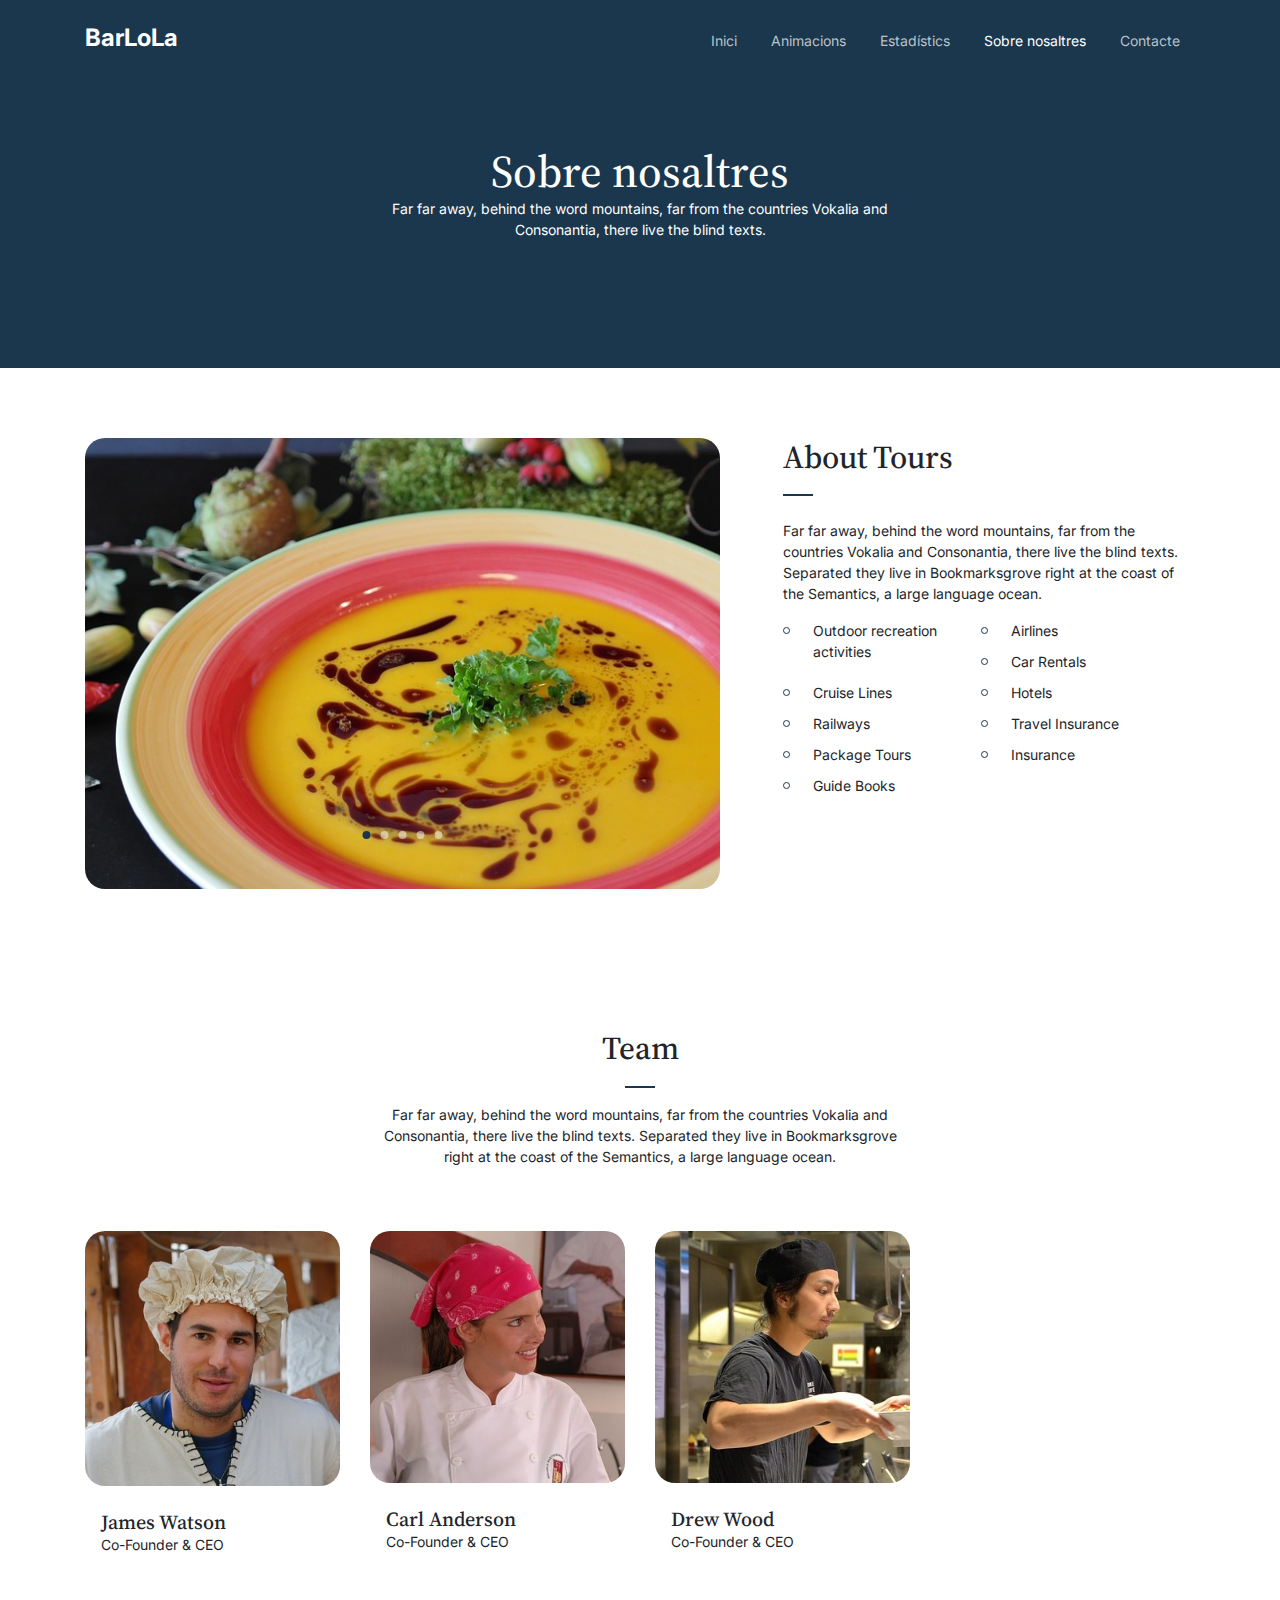
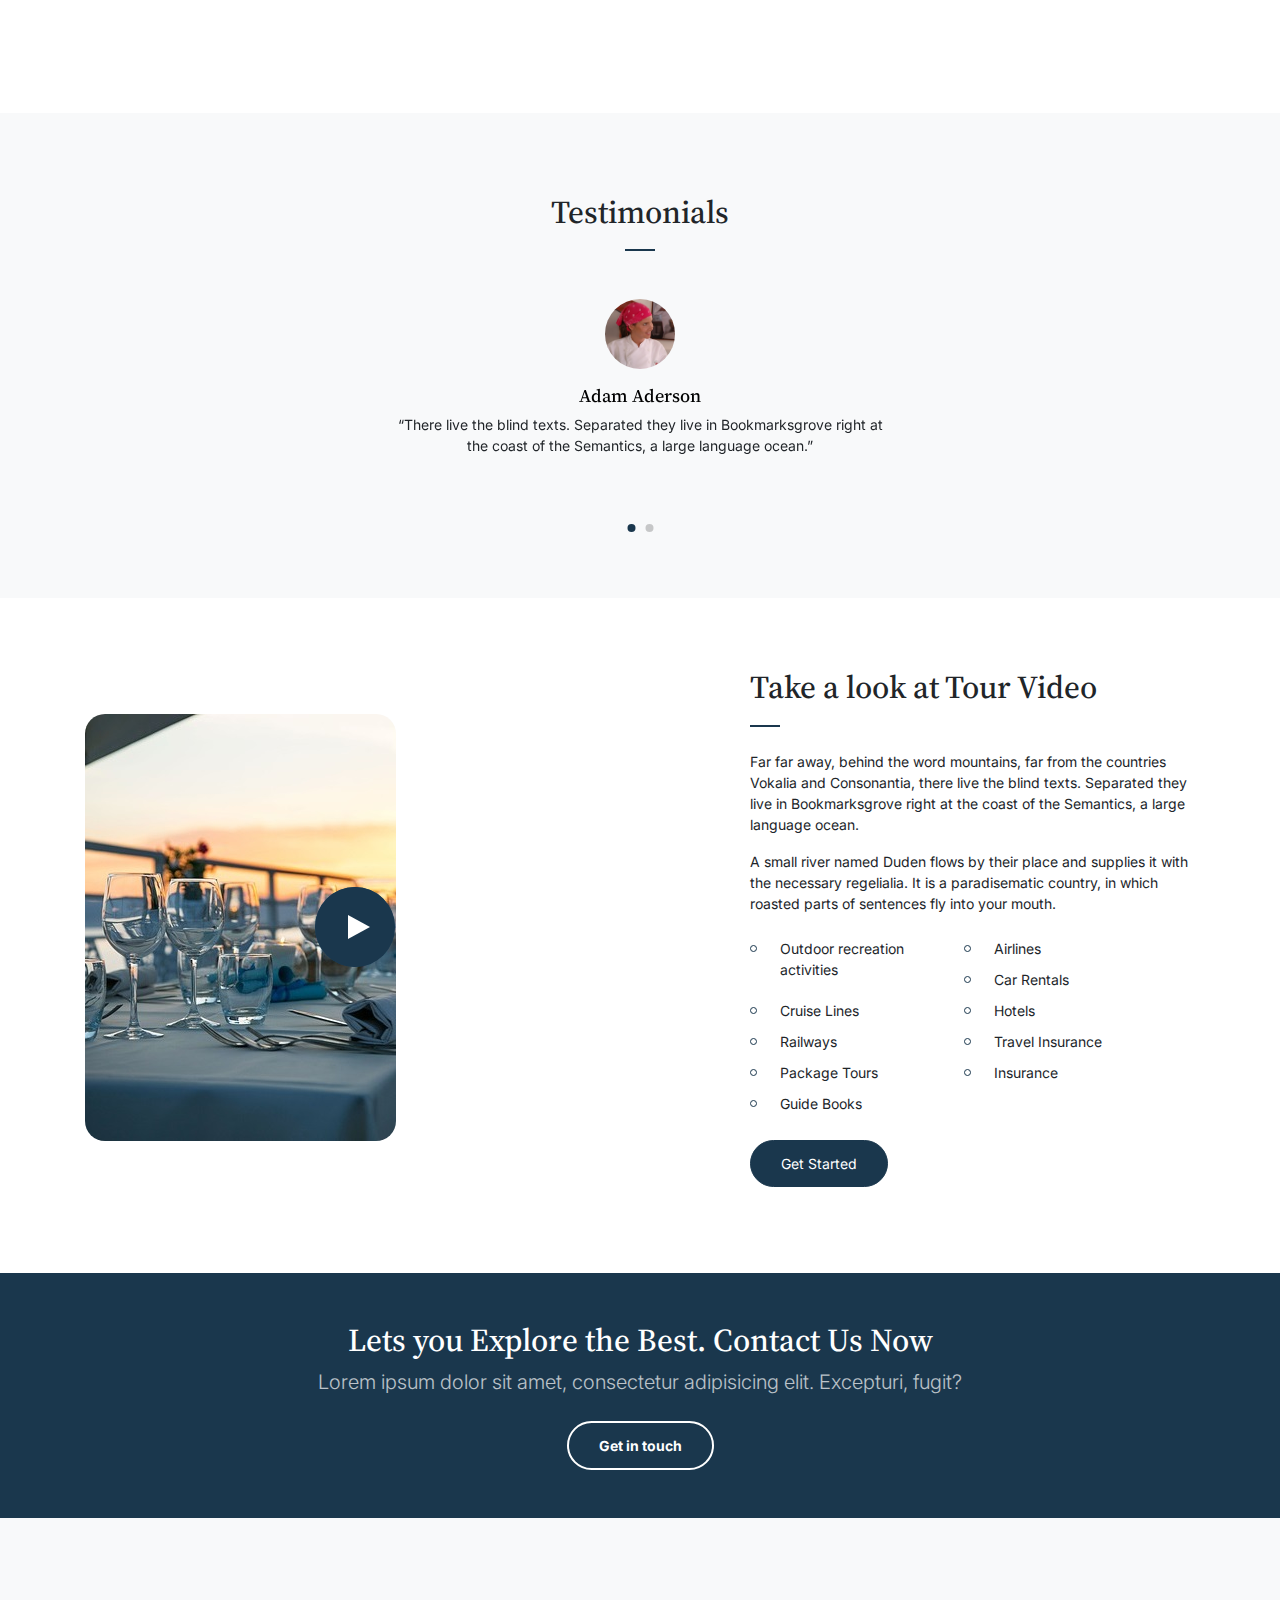
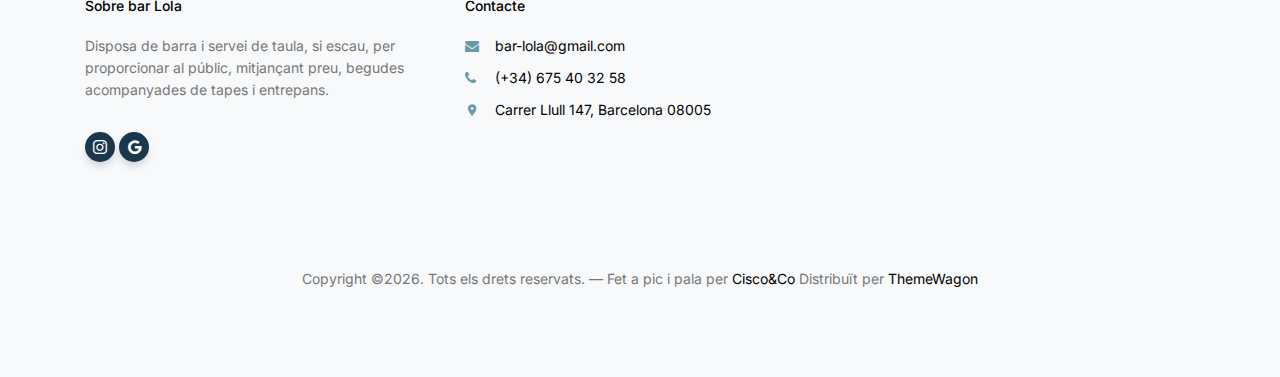
<file: about.html>
<!-- /*
* Template Name: Tour
* Template Author: Untree.co
* Tempalte URI: https://untree.co/
* License: https://creativecommons.org/licenses/by/3.0/
*/ -->
<!doctype html>
<html lang="en">
<head>
  <meta charset="utf-8">
  <meta name="viewport" content="width=device-width, initial-scale=1, shrink-to-fit=no">
  <meta name="author" content="Untree.co">
  <link rel="shortcut icon" href="favicon.png">

  <meta name="description" content="" />
  <meta name="keywords" content="bootstrap, bootstrap4" />

  <link rel="preconnect" href="https://fonts.googleapis.com">
  <link rel="preconnect" href="https://fonts.gstatic.com" crossorigin>
  <link href="https://fonts.googleapis.com/css2?family=Inter:wght@400;700&family=Source+Serif+Pro:wght@400;700&display=swap" rel="stylesheet">

  <link rel="stylesheet" href="css/bootstrap.min.css">
  <link rel="stylesheet" href="css/owl.carousel.min.css">
  <link rel="stylesheet" href="css/owl.theme.default.min.css">
  <link rel="stylesheet" href="css/jquery.fancybox.min.css">
  <link rel="stylesheet" href="fonts/icomoon/style.css">
  <link rel="stylesheet" href="fonts/flaticon/font/flaticon.css">
  <link rel="stylesheet" href="css/daterangepicker.css">
  <link rel="stylesheet" href="css/aos.css">
  <link rel="stylesheet" href="css/style.css">

  <title>BarLoLa Sobre nosaltres</title>
</head>

<body>


  <div class="site-mobile-menu site-navbar-target">
    <div class="site-mobile-menu-header">
      <div class="site-mobile-menu-close">
        <span class="icofont-close js-menu-toggle"></span>
      </div>
    </div>
    <div class="site-mobile-menu-body"></div>
  </div>

  <nav class="site-nav">
    <div class="container">
      <div class="site-navigation">
        <a href="index.html" class="logo m-0">BarLoLa <span class="text-primary">.</span></a>

        <ul class="js-clone-nav d-none d-lg-inline-block text-left site-menu float-right">
          <li><a href="index.html">Inici</a></li>
          <li><a href="anim.html">Animacions</a></li>
          <li><a href="statistics.html">Estadístics</a></li>
          <li class="active"><a href="about.html">Sobre nosaltres</a></li>
          <li><a href="contact.html">Contacte</a></li>
        </ul>

        <a href="#" class="burger ml-auto float-right site-menu-toggle js-menu-toggle d-inline-block d-lg-none light" data-toggle="collapse" data-target="#main-navbar">
          <span></span>
        </a>

      </div>
    </div>
  </nav>


  <div class="hero hero-inner">
    <div class="container">
      <div class="row align-items-center">
        <div class="col-lg-6 mx-auto text-center">
          <div class="intro-wrap">
            <h1 class="mb-0">Sobre nosaltres</h1>
            <p class="text-white">Far far away, behind the word mountains, far from the countries Vokalia and Consonantia, there live the blind texts. </p>
          </div>
        </div>
      </div>
    </div>
  </div>

  
  
  <div class="untree_co-section">
    <div class="container">
      <div class="row">
        <div class="col-lg-7">
          <div class="owl-single dots-absolute owl-carousel">
            <img src="images/food/sopa_1.jpg" alt="sopa_1" class="img-fluid rounded-20">
            <img src="images/food/carn_1.jpg" alt="carn_1" class="img-fluid rounded-20">
            <img src="images/food/curry_1.jpg" alt="curry_1" class="img-fluid rounded-20">
            <img src="images/food/peix_2.jpg" alt="peix_2" class="img-fluid rounded-20">
            <img src="images/food/hamburguesa_1.jpg" alt="hamburguesa_1" class="img-fluid rounded-20">
          </div>
        </div>
        <div class="col-lg-5 pl-lg-5 ml-auto">
          <h2 class="section-title mb-4">About Tours</h2>
          <p>Far far away, behind the word mountains, far from the countries Vokalia and Consonantia, there live the blind texts. Separated they live in Bookmarksgrove right at the coast of the Semantics, a large language ocean.</p>
          <ul class="list-unstyled two-col clearfix">
            <li>Outdoor recreation activities</li>
            <li>Airlines</li>
            <li>Car Rentals</li>
            <li>Cruise Lines</li>
            <li>Hotels</li>
            <li>Railways</li>
            <li>Travel Insurance</li>
            <li>Package Tours</li>
            <li>Insurance</li>
            <li>Guide Books</li>
          </ul>
        </div>
      </div>
    </div>
  </div>

  <div class="untree_co-section">
    <div class="container">
      <div class="row justify-content-center mb-5">
        <div class="col-md-6 text-center">
          <h2 class="section-title mb-3 text-center">Team</h2>
          <p>Far far away, behind the word mountains, far from the countries Vokalia and Consonantia, there live the blind texts. Separated they live in Bookmarksgrove right at the coast of the Semantics, a large language ocean.</p>
        </div>
      </div>

      <div class="row">
        <div class="col-lg-3 mb-4">
          <div class="team">
            <img src="images/personel/chef_1.jpg" alt="Image" class="img-fluid mb-4 rounded-20">
            <div class="px-3">
              <h3 class="mb-0">James Watson</h3>
              <p>Co-Founder &amp; CEO</p>
            </div>
          </div>
        </div>
        <div class="col-lg-3 mb-4">
          <div class="team">
            <img src="images/personel/chef_2.jpg" alt="Image" class="img-fluid mb-4 rounded-20">
            <div class="px-3">
              <h3 class="mb-0">Carl Anderson</h3>
              <p>Co-Founder &amp; CEO</p>
            </div>
          </div>
        </div>

        <div class="col-lg-3 mb-4">
          <div class="team">
            <img src="images/personel/chef_3.jpg" alt="Image" class="img-fluid mb-4 rounded-20">
            <div class="px-3">
              <h3 class="mb-0">Drew Wood</h3>
              <p>Co-Founder &amp; CEO</p>
            </div>
          </div>
        </div>

      </div>

    </div>
  </div>


  

  <div class="untree_co-section testimonial-section mt-5">
    <div class="container">
      <div class="row justify-content-center">
        <div class="col-lg-7 text-center">
          <h2 class="section-title text-center mb-5">Testimonials</h2>

          <div class="owl-single owl-carousel no-nav">
            <div class="testimonial mx-auto">
              <figure class="img-wrap">
                <img src="images/personel/chef_2.jpg" alt="Image" class="img-fluid">
              </figure>
              <h3 class="name">Adam Aderson</h3>
              <blockquote>
                <p>&ldquo;There live the blind texts. Separated they live in Bookmarksgrove right at the coast of the Semantics, a large language ocean.&rdquo;</p>
              </blockquote>
            </div>

            <div class="testimonial mx-auto">
              <figure class="img-wrap">
                <img src="images/personel/chef_3.jpg" alt="Image" class="img-fluid">
              </figure>
              <h3 class="name">Lukas Devlin</h3>
              <blockquote>
                <p>&ldquo;There live the blind texts. Separated they live in Bookmarksgrove right at the coast of the Semantics, a large language ocean.&rdquo;</p>
              </blockquote>
            </div>

          </div>

        </div>
      </div>
    </div>
  </div>

  <div class="untree_co-section">
    <div class="container">
      <div class="row justify-content-between align-items-center">

        <div class="col-lg-6">
          <figure class="img-play-video">
            <a id="play-video" class="video-play-button" href="https://www.youtube.com/watch?v=mwtbEGNABWU" data-fancybox>
              <span></span>
            </a>
            <img src="images/hero-slider-2.jpg" alt="Image" class="img-fluid rounded-20">
          </figure>
        </div>

        <div class="col-lg-5">
          <h2 class="section-title text-left mb-4">Take a look at Tour Video</h2>
          <p>Far far away, behind the word mountains, far from the countries Vokalia and Consonantia, there live the blind texts. Separated they live in Bookmarksgrove right at the coast of the Semantics, a large language ocean.</p>

          <p class="mb-4">A small river named Duden flows by their place and supplies it with the necessary regelialia. It is a paradisematic country, in which roasted parts of sentences fly into your mouth.</p>

          <ul class="list-unstyled two-col clearfix">
            <li>Outdoor recreation activities</li>
            <li>Airlines</li>
            <li>Car Rentals</li>
            <li>Cruise Lines</li>
            <li>Hotels</li>
            <li>Railways</li>
            <li>Travel Insurance</li>
            <li>Package Tours</li>
            <li>Insurance</li>
            <li>Guide Books</li>
          </ul>

          <p><a href="#" class="btn btn-primary">Get Started</a></p>

          
        </div>
      </div>
    </div>
  </div>
  
  <div class="py-5 cta-section">
    <div class="container">
      <div class="row text-center">
        <div class="col-md-12">
          <h2 class="mb-2 text-white">Lets you Explore the Best. Contact Us Now</h2>
          <p class="mb-4 lead text-white text-white-opacity">Lorem ipsum dolor sit amet, consectetur adipisicing elit. Excepturi, fugit?</p>
          <p class="mb-0"><a href="booking.html" class="btn btn-outline-white text-white btn-md font-weight-bold">Get in touch</a></p>
        </div>
      </div>
    </div>
  </div>

  <div class="site-footer">
    <div class="inner first">
      <div class="container">
        <div class="row">
          <div class="col-md-6 col-lg-4">
            <div class="widget">
              <h3 class="heading">Sobre bar Lola</h3>
              <p>Disposa de barra i servei de taula, si escau, per proporcionar al públic, mitjançant preu, begudes acompanyades de tapes i entrepans.</p>
            </div>
            <div class="widget">
              <ul class="list-unstyled social">
                <li><a href="#"><span class="icon-instagram"></span></a></li>
                <li><a href="#"><span class="icon-google"></span></a></li>
              </ul>
            </div>
          </div>
          

          <div class="col-md-6 col-lg-4">
            <div class="widget">
              <h3 class="heading">Contacte</h3>
              <ul class="list-unstyled quick-info links">
                <li class="email"><a href="#">bar-lola@gmail.com</a></li>
                <li class="phone"><a href="#">(+34) 675 40 32 58</a></li>
                <li class="address"><a href="#">Carrer Llull 147, Barcelona 08005</a></li>
              </ul>
            </div>
          </div>
        </div>
      </div>
    </div>



    <div class="inner dark">
      <div class="container">
        <div class="row text-center">
          <div class="col-md-8 mb-3 mb-md-0 mx-auto">
            <p>Copyright &copy;<script>document.write(new Date().getFullYear());</script>. Tots els drets reservats. &mdash; Fet a pic i pala per <a href="https://www.vatican.va/content/francesco/es.html" class="link-highlight">Cisco&Co</a> Distribuït per <a href="https://themewagon.com" target="_blank" >ThemeWagon</a>
            </p>
          </div>
          
        </div>
      </div>
    </div>
  </div>

  <div id="overlayer"></div>
  <div class="loader">
    <div class="spinner-border" role="status">
      <span class="sr-only">Loading...</span>
    </div>
  </div>

  <script src="js/jquery-3.4.1.min.js"></script>
  <script src="js/popper.min.js"></script>
  <script src="js/bootstrap.min.js"></script>
  <script src="js/owl.carousel.min.js"></script>
  <script src="js/jquery.animateNumber.min.js"></script>
  <script src="js/jquery.waypoints.min.js"></script>
  <script src="js/jquery.fancybox.min.js"></script>
  <script src="js/aos.js"></script>
  <script src="js/moment.min.js"></script>
  <script src="js/daterangepicker.js"></script>

  <script src="js/typed.js"></script>
  
  <script src="js/custom.js"></script>

</body>

</html>
</file>
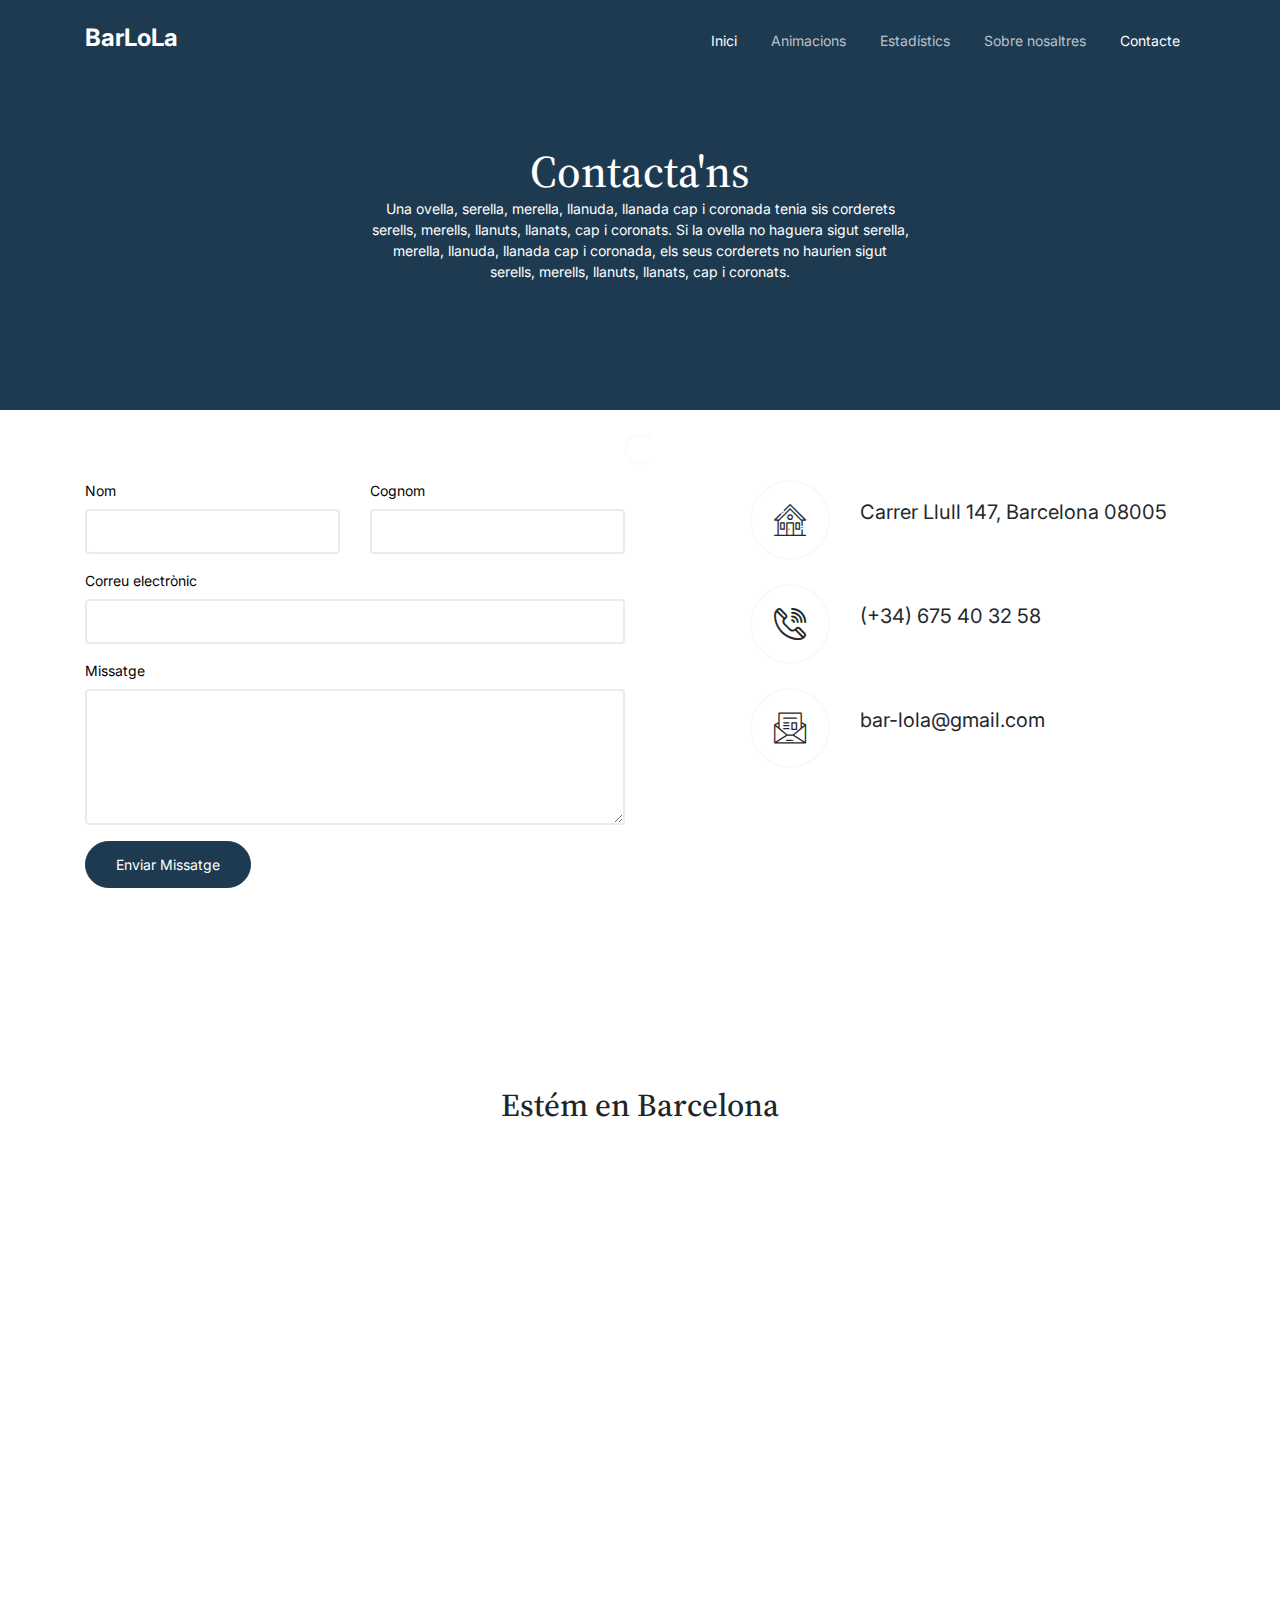
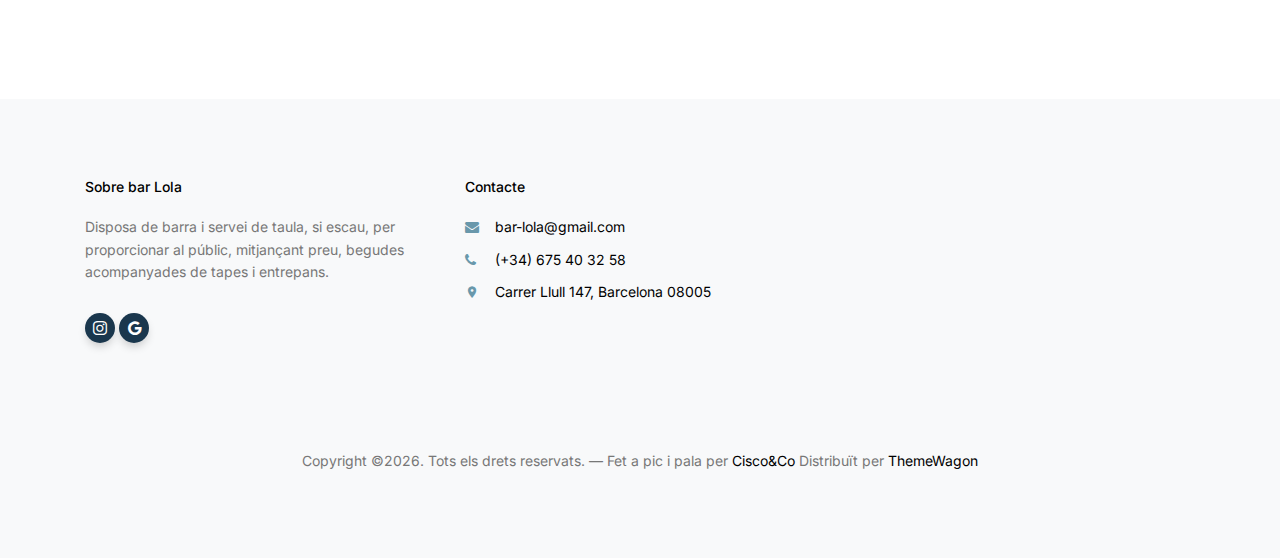
<file: contact.html>
<!-- /*
* Template Name: Tour
* Template Author: Untree.co
* Tempalte URI: https://untree.co/
* License: https://creativecommons.org/licenses/by/3.0/
*/ -->
<!doctype html>
<html lang="en">
<head>
  <meta charset="utf-8">
  <meta name="viewport" content="width=device-width, initial-scale=1, shrink-to-fit=no">
  <meta name="author" content="Untree.co">
  <link rel="shortcut icon" href="favicon.png">

  <meta name="description" content="" />
  <meta name="keywords" content="bootstrap, bootstrap4" />

  <link rel="preconnect" href="https://fonts.googleapis.com">
  <link rel="preconnect" href="https://fonts.gstatic.com" crossorigin>
  <link href="https://fonts.googleapis.com/css2?family=Inter:wght@400;700&family=Source+Serif+Pro:wght@400;700&display=swap" rel="stylesheet">

  <link rel="stylesheet" href="css/bootstrap.min.css">
  <link rel="stylesheet" href="css/owl.carousel.min.css">
  <link rel="stylesheet" href="css/owl.theme.default.min.css">
  <link rel="stylesheet" href="css/jquery.fancybox.min.css">
  <link rel="stylesheet" href="fonts/icomoon/style.css">
  <link rel="stylesheet" href="fonts/flaticon/font/flaticon.css">
  <link rel="stylesheet" href="css/daterangepicker.css">
  <link rel="stylesheet" href="css/aos.css">
  <link rel="stylesheet" href="css/style.css">

  <title>BarLoLa Contacte</title>
</head>

<body>


  <div class="site-mobile-menu site-navbar-target">
    <div class="site-mobile-menu-header">
      <div class="site-mobile-menu-close">
        <span class="icofont-close js-menu-toggle"></span>
      </div>
    </div>
    <div class="site-mobile-menu-body"></div>
  </div>

  <nav class="site-nav">
    <div class="container">
      <div class="site-navigation">
        <a href="index.html" class="logo m-0">BarLoLa <span class="text-primary">.</span></a>

        <ul class="js-clone-nav d-none d-lg-inline-block text-left site-menu float-right">
          <li class="active"><a href="index.html">Inici</a></li>
          <li><a href="anim.html">Animacions</a></li>
          <li><a href="statistics.html">Estadístics</a></li>
          <li><a href="about.html">Sobre nosaltres</a></li>
          <li class="active"><a href="contact.html">Contacte</a></li>
        </ul>

        <a href="#" class="burger ml-auto float-right site-menu-toggle js-menu-toggle d-inline-block d-lg-none light" data-toggle="collapse" data-target="#main-navbar">
          <span></span>
        </a>

      </div>
    </div>
  </nav>


  <div class="hero hero-inner">
    <div class="container">
      <div class="row align-items-center">
        <div class="col-lg-6 mx-auto text-center">
          <div class="intro-wrap">
            <h1 class="mb-0">Contacta'ns</h1>
            <p class="text-white">Una ovella, serella, merella, llanuda, llanada cap i coronada tenia sis corderets serells, merells, llanuts, llanats, cap i coronats. Si la ovella no haguera sigut serella, merella, llanuda, llanada cap i coronada, els seus corderets no haurien sigut serells, merells, llanuts, llanats, cap i coronats. </p>
          </div>
        </div>
      </div>
    </div>
  </div>

  
  
  <div class="untree_co-section">
    <div class="container">
      <div class="row">
        <div class="col-lg-6 mb-5 mb-lg-0">
          <form class="contact-form" data-aos="fade-up" data-aos-delay="200">
            <div class="row">
              <div class="col-6">
                <div class="form-group">
                  <label class="text-black" for="fname">Nom</label>
                  <input type="text" class="form-control" id="fname">
                </div>
              </div>
              <div class="col-6">
                <div class="form-group">
                  <label class="text-black" for="lname">Cognom</label>
                  <input type="text" class="form-control" id="lname">
                </div>
              </div>
            </div>
            <div class="form-group">
              <label class="text-black" for="email">Correu electrònic</label>
              <input type="email" class="form-control" id="email">
            </div>

            <div class="form-group">
              <label class="text-black" for="message">Missatge</label>
              <textarea name="" class="form-control" id="message" cols="30" rows="5"></textarea>
            </div>

            <button type="submit" class="btn btn-primary">Enviar Missatge</button>
          </form>
        </div>
        <div class="col-lg-5 ml-auto">
          <div class="quick-contact-item d-flex align-items-center mb-4">
            <span class="flaticon-house"></span>
            <address class="text">
              Carrer Llull 147, Barcelona 08005
            </address>
          </div>
          <div class="quick-contact-item d-flex align-items-center mb-4">
            <span class="flaticon-phone-call"></span>
            <address class="text">
              (+34) 675 40 32 58
            </address>
          </div>
          <div class="quick-contact-item d-flex align-items-center mb-4">
            <span class="flaticon-mail"></span>
            <address class="text">
              bar-lola@gmail.com
            </address>
          </div>
        </div>
      </div>
    </div>
  </div>

  

  <div class="untree_co-section testimonial-section mt-5 bg-white">
    <div class="container">
      <div class="row justify-content-center">
        <div class="col-lg-7 text-center">
          <h2>Estém en Barcelona</h2>
          <iframe src="https://www.google.com/maps/embed?pb=!1m18!1m12!1m3!1d76028.97161149739!2d2.070621378186786!3d41.385961934076754!2m3!1f0!2f0!3f0!3m2!1i1024!2i768!4f13.1!3m3!1m2!1s0x12a4a315f0078009%3A0xf12d4f253de1c6a0!2sCarrer%20de%20Llull%2C%20147%2C%2008005%20Barcelona!5e0!3m2!1ses!2ses!4v1666180531072!5m2!1ses!2ses" width="600" height="450" style="border:0;" allowfullscreen="" loading="lazy" referrerpolicy="no-referrer-when-downgrade"></iframe>


          <!--
          <h2 class="section-title text-center mb-5">Nostres chefs</h2>

          <div class="owl-single owl-carousel no-nav">
            <div class="testimonial mx-auto">
              <figure class="img-wrap">
                <img src="images/person_2.jpg" alt="Image" class="img-fluid">
              </figure>
              <h3 class="name">Guillermo Pancreas</h3>
              <blockquote>
                <p>&ldquo;5 anys d'experiencia en els millors restaurants de Barcelona.&rdquo;</p>
              </blockquote>
            </div>

            <div class="testimonial mx-auto">
              <figure class="img-wrap">
                <img src="images/person_3.jpg" alt="Image" class="img-fluid">
              </figure>
              <h3 class="name">Comeme L'hambuerguesse</h3>
              <blockquote>
                <p>&ldquo;8 anys d'experiencia en els millors restaurants de tota Europa.&rdquo;</p>
              </blockquote>
            </div>

          </div>
        -->
        </div>
      </div>
    </div>
  </div>

<!-- ------------------------------FOOTER ----------------------------------------->

  <div class="site-footer">
    <div class="inner first">
      <div class="container">
        <div class="row">
          <div class="col-md-6 col-lg-4">
            <div class="widget">
              <h3 class="heading">Sobre bar Lola</h3>
              <p>Disposa de barra i servei de taula, si escau, per proporcionar al públic, mitjançant preu, begudes acompanyades de tapes i entrepans.</p>
            </div>
            <div class="widget">
              <ul class="list-unstyled social">
                <li><a href="#"><span class="icon-instagram"></span></a></li>
                <li><a href="#"><span class="icon-google"></span></a></li>
              </ul>
            </div>
          </div>
          

          <div class="col-md-6 col-lg-4">
            <div class="widget">
              <h3 class="heading">Contacte</h3>
              <ul class="list-unstyled quick-info links">
                <li class="email"><a href="#">bar-lola@gmail.com</a></li>
                <li class="phone"><a href="#">(+34) 675 40 32 58</a></li>
                <li class="address"><a href="#">Carrer Llull 147, Barcelona 08005</a></li>
              </ul>
            </div>
          </div>
        </div>
      </div>
    </div>



    <div class="inner dark">
      <div class="container">
        <div class="row text-center">
          <div class="col-md-8 mb-3 mb-md-0 mx-auto">
            <p>Copyright &copy;<script>document.write(new Date().getFullYear());</script>. Tots els drets reservats. &mdash; Fet a pic i pala per <a href="https://www.vatican.va/content/francesco/es.html" class="link-highlight">Cisco&Co</a> Distribuït per <a href="https://themewagon.com" target="_blank" >ThemeWagon</a>
            </p>
          </div>
          
        </div>
      </div>
    </div>
  </div>

  <div id="overlayer"></div>
  <div class="loader">
    <div class="spinner-border" role="status">
      <span class="sr-only">Loading...</span>
    </div>
  </div>

  <script src="js/jquery-3.4.1.min.js"></script>
  <script src="js/popper.min.js"></script>
  <script src="js/bootstrap.min.js"></script>
  <script src="js/owl.carousel.min.js"></script>
  <script src="js/jquery.animateNumber.min.js"></script>
  <script src="js/jquery.waypoints.min.js"></script>
  <script src="js/jquery.fancybox.min.js"></script>
  <script src="js/aos.js"></script>
  <script src="js/moment.min.js"></script>
  <script src="js/daterangepicker.js"></script>

  <script src="js/typed.js"></script>
  
  <script src="js/custom.js"></script>

</body>

</html>
</file>
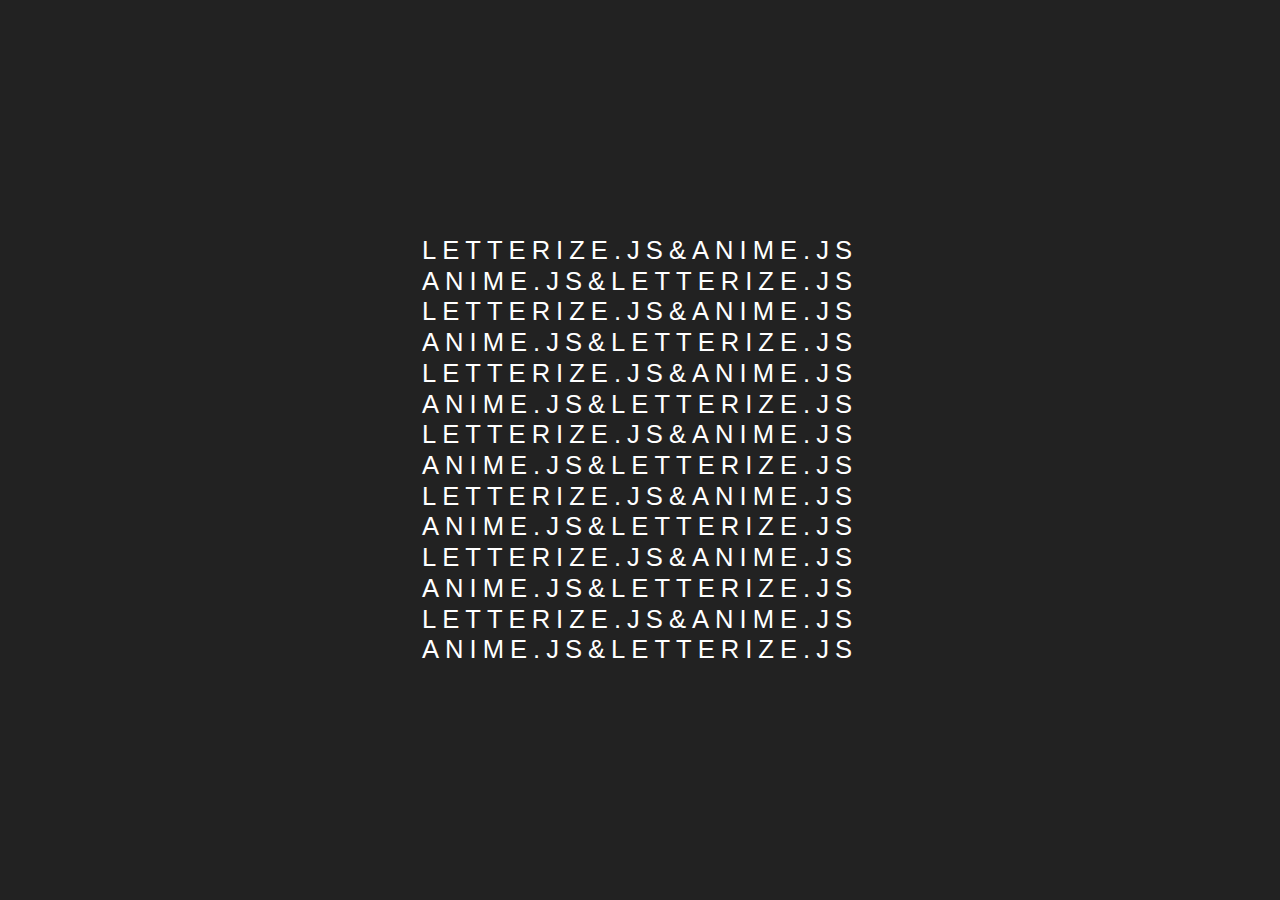
<file: pruebas.html>
<!DOCTYPE html>
<html lang="en">
<head>
    <meta charset="UTF-8">
    <meta http-equiv="X-UA-Compatible" content="IE=edge">
    <meta name="viewport" content="width=device-width, initial-scale=1.0">

 

    <script>
        import Letterize from '/-/letterizejs@v2.0.0-GREsr0zVyFdrwnCAf2cJ/dist=es2019,mode=imports/optimized/letterizejs.js';
        const test = new Letterize({
            targets: ".animate-me"
          });
    
          const animation = anime.timeline({
            targets: test.listAll,
            delay: anime.stagger(100, {
              grid: [test.list[0].length, test.list.length],
              from: "center"
            }),
            loop: true
          });
    
          animation
            .add({
              scale: 0.5
            })
            .add({
              letterSpacing: "10px"
            })
            .add({
              scale: 1
            })
            .add({
              letterSpacing: "6px"
            });
      </script>
    
 
    <title>Document</title>
    <style>
        body {
        background-color: #222;
        color: #fff;
        font-weight: 400;
        font-size: 2vw;
        display: flex;
        align-items: center;
        justify-content: center;
        text-align: center;
        text-transform: uppercase;
        font-family: "Khula", sans-serif;
        height: 100vh;
        box-sizing: border-box;
        letter-spacing: 6px;
        margin: 0;
        line-height: 1.2;
      }

      span {
        display: inline-block;
      }
    </style>

</head>
<body>
    <div>
    <div class="animate-me">
      letterize.js&anime.js
    </div>
    <div class="animate-me">
      anime.js&letterize.js
    </div>
    <div class="animate-me">
      letterize.js&anime.js
    </div>
    <div class="animate-me">
      anime.js&letterize.js
    </div>
    <div class="animate-me">
      letterize.js&anime.js
    </div>
    <div class="animate-me">
      anime.js&letterize.js
    </div>
    <div class="animate-me">
      letterize.js&anime.js
    </div>
    <div class="animate-me">
      anime.js&letterize.js
    </div>
    <div class="animate-me">
      letterize.js&anime.js
    </div>
    <div class="animate-me">
      anime.js&letterize.js
    </div>
    <div class="animate-me">
      letterize.js&anime.js
    </div>
    <div class="animate-me">
      anime.js&letterize.js
    </div>
    <div class="animate-me">
      letterize.js&anime.js
    </div>
    <div class="animate-me">
      anime.js&letterize.js
    </div>
  </div>

</body>
</html>
</file>
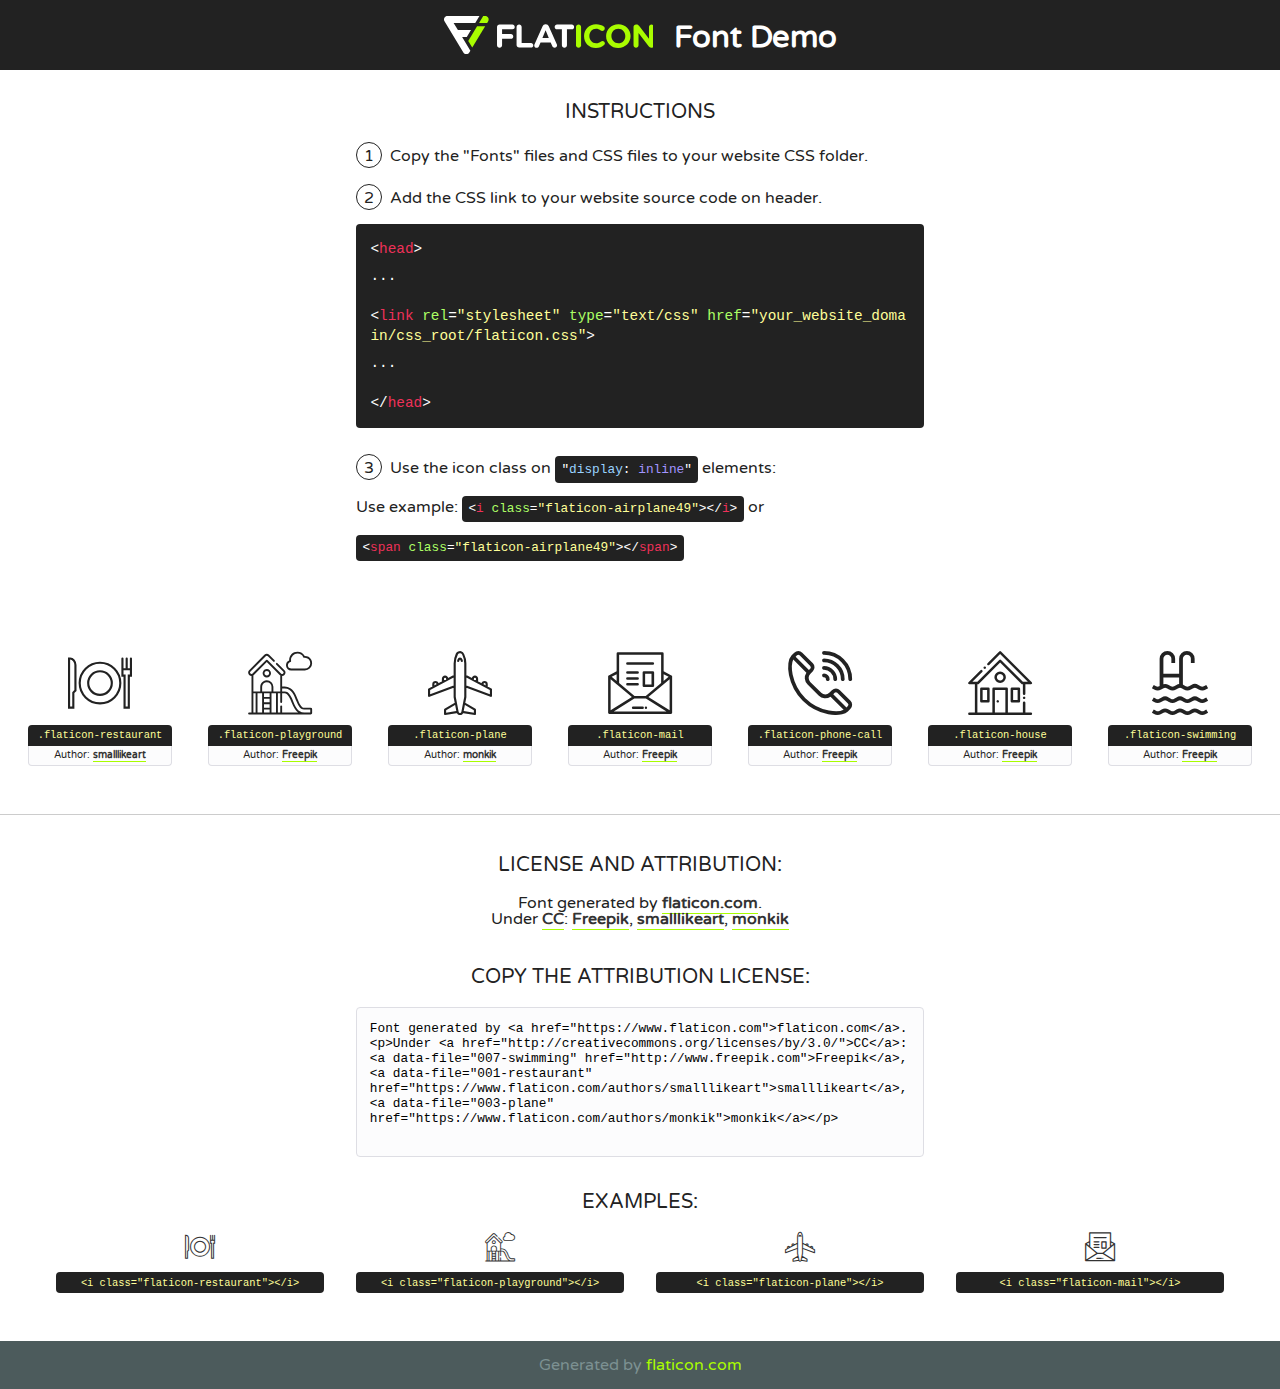
<file: fonts/flaticon/font/flaticon.html>
<!DOCTYPE html>
<!--
  Flaticon icon font: Flaticon
  Creation date: 17/08/2020 06:54
-->
<html>
<!DOCTYPE html>
<html>

<head>
    <title>Flaticon WebFont</title>
    <link href="http://fonts.googleapis.com/css?family=Varela+Round" rel="stylesheet" type="text/css" />
    <link rel="stylesheet" type="text/css" href="flaticon.css">
    <meta charset="UTF-8">
    <style>
    html, body, div, span, applet, object, iframe,
    h1, h2, h3, h4, h5, h6, p, blockquote, pre,
    a, abbr, acronym, address, big, cite, code,
    del, dfn, em, img, ins, kbd, q, s, samp,
    small, strike, strong, sub, sup, tt, var,
    b, u, i, center,
    dl, dt, dd, ol, ul, li,
    fieldset, form, label, legend,
    table, caption, tbody, tfoot, thead, tr, th, td,
    article, aside, canvas, details, embed, 
    figure, figcaption, footer, header, hgroup, 
    menu, nav, output, ruby, section, summary,
    time, mark, audio, video {
        margin: 0;
        padding: 0;
        border: 0;
        font-size: 100%;
        font: inherit;
        vertical-align: baseline;
    }
    /* HTML5 display-role reset for older browsers */
    article, aside, details, figcaption, figure, 
    footer, header, hgroup, menu, nav, section {
        display: block;
    }
    body {
        line-height: 1;
    }
    ol, ul {
        list-style: none;
    }
    blockquote, q {
        quotes: none;
    }
    blockquote:before, blockquote:after,
    q:before, q:after {
        content: '';
        content: none;
    }
    table {
        border-collapse: collapse;
        border-spacing: 0;
    }
    body {
        font-family: 'Varela Round', Helvetica, Arial, sans-serif;
        font-size: 16px;
        color: #222;
    }
    a {
        color: #333;
        border-bottom: 1px solid #a9fd00;
        font-weight: bold;
        text-decoration: none;
    }
    * {
        -moz-box-sizing: border-box;
        -webkit-box-sizing: border-box;
        box-sizing: border-box;
        margin: 0;
        padding: 0;
    }
    [class^="flaticon-"]:before, [class*=" flaticon-"]:before, [class^="flaticon-"]:after, [class*=" flaticon-"]:after {
        font-family: Flaticon;
        font-size: 30px;
        font-style: normal;
        margin-left: 20px;
        color: #333;
    }
    .wrapper {
        max-width: 600px;
        margin: auto;
        padding: 0 1em;
    }
    .title {
        font-size: 1.25em;
        text-align: center;
        margin-bottom: 1em;
        text-transform: uppercase;
    }
    header {
        text-align: center;
        background-color: #222;
        color: #fff;
        padding: 1em;
    }
    header .logo {
        width: 210px;
        height: 38px;
        display: inline-block;
        vertical-align: middle;
        margin-right: 1em;
        border: none;
    }
    header strong {
        font-size: 1.95em;
        font-weight: bold;
        vertical-align: middle;
        margin-top: 5px;
        display: inline-block;
    }
    .demo {
        margin: 2em auto;
        line-height: 1.25em;
    }
    .demo ul li {
        margin-bottom: 1em;
    }
    .demo ul li .num {
        color: #222;
        border-radius: 20px;
        display: inline-block;
        width: 26px;
        padding: 3px;
        height: 26px;
        text-align: center;
        margin-right: 0.5em;
        border: 1px solid #222;
    }
    .demo ul li code {
        background-color: #222;
        border-radius: 4px;
        padding: 0.25em 0.5em;
        display: inline-block;
        color: #fff;
        font-family: Consolas,Monaco,Lucida Console,Liberation Mono,DejaVu Sans Mono,Bitstream Vera Sans Mono,Courier New, monospace;
        font-weight: lighter;
        margin-top: 1em;
        font-size: 0.8em;
        word-break: break-all;
    }
    .demo ul li code.big {
        padding: 1em;
        font-size: 0.9em;
    }
    .demo ul li code .red {
        color: #EF3159;
    }
    .demo ul li code .green {
        color: #ACFF65;
    }
    .demo ul li code .yellow {
        color: #FFFF99;
    }
    .demo ul li code .blue {
        color: #99D3FF;
    }
    .demo ul li code .purple {
        color: #A295FF;
    }
    .demo ul li code .dots {
        margin-top: 0.5em;
        display: block;
    }
    #glyphs {
        border-bottom: 1px solid #ccc;
        padding: 2em 0;
        text-align: center;
    }
    .glyph {
        display: inline-block;
        width: 9em;
        margin: 1em;
        text-align: center;
        vertical-align: top;
        background: #FFF;
    }
    .glyph .glyph-icon {
        padding: 10px;
        display: block;
        font-family:"Flaticon";
        font-size: 64px;
        line-height: 1;
    }
    .glyph .glyph-icon:before {
        font-size: 64px;
        color: #222;
        margin-left: 0;
    }
    .class-name {
        font-size: 0.65em;
        background-color: #222;
        color: #fff;
        border-radius: 4px 4px 0 0;
        padding: 0.5em;
        color: #FFFF99;
        font-family: Consolas,Monaco,Lucida Console,Liberation Mono,DejaVu Sans Mono,Bitstream Vera Sans Mono,Courier New, monospace;
    }
    .author-name {
        font-size: 0.6em;
        background-color: #fcfcfd;
        border: 1px solid #DEDEE4;
        border-top: 0;
        border-radius: 0 0 4px 4px;
        padding: 0.5em;
    }
    .class-name:last-child {
        font-size: 10px;
        color:#888;
    }
    .class-name:last-child a {
        font-size: 10px;
        color:#555;
    }
    .class-name:last-child a:hover {
        color:#a9fd00;
    }
    .glyph > input {
        display: block;
        width: 100px;
        margin: 5px auto;
        text-align: center;
        font-size: 12px;
        cursor: text;
    }
    .glyph > input.icon-input {
        font-family:"Flaticon";
        font-size: 16px;
        margin-bottom: 10px;
    }
    .attribution .title {
        margin-top: 2em;
    }
    .attribution textarea {
        background-color: #fcfcfd;
        padding: 1em;
        border: none;
        box-shadow: none;
        border: 1px solid #DEDEE4;
        border-radius: 4px;
        resize: none;
        width: 100%;
        height: 150px;
        font-size: 0.8em;
        font-family: Consolas,Monaco,Lucida Console,Liberation Mono,DejaVu Sans Mono,Bitstream Vera Sans Mono,Courier New, monospace;
        -webkit-appearance: none;
    }
    .iconsuse {
        margin: 2em auto;
        text-align: center;
        max-width: 1200px;
    }
    .iconsuse:after {
        content: '';
        display: table;
        clear: both;
    }
    .iconsuse .image {
        float: left;
        width: 25%;
        padding: 0 1em;
    }
    .iconsuse .image p {
        margin-bottom: 1em;
    }
    .iconsuse .image span {
        display: block;
        font-size: 0.65em;
        background-color: #222;
        color: #fff;
        border-radius: 4px;
        padding: 0.5em;
        color: #FFFF99;
        margin-top: 1em;
        font-family: Consolas,Monaco,Lucida Console,Liberation Mono,DejaVu Sans Mono,Bitstream Vera Sans Mono,Courier New, monospace;
    }
    #footer {
        text-align: center;
        background-color: #4C5B5C;
        color: #7c9192;
        padding: 1em;
    }
    #footer a {
        border: none;
        color: #a9fd00;
        font-weight: normal;
    }
    @media (max-width: 960px) {
        .iconsuse .image {
            width: 50%;
        }
    }
    @media (max-width: 560px) {
        .iconsuse .image {
            width: 100%;
        }
    }
    </style>
</head>

<body class="characters-off">

    <header>
        <a href="https://www.flaticon.com" target="_blank" class="logo">
            <svg version="1.1" xmlns="http://www.w3.org/2000/svg" xmlns:xlink="http://www.w3.org/1999/xlink" xmlns:a="http://ns.adobe.com/AdobeSVGViewerExtensions/3.0/" viewBox="0 0 560.875 102.036" enable-background="new 0 0 560.875 102.036" xml:space="preserve">
                <defs>
                </defs>
                <g>
                    <g class="letters">
                        <path fill="#ffffff" d="M141.596,29.675c0-3.777,2.985-6.767,6.764-6.767h34.438c3.426,0,6.15,2.728,6.15,6.15
                        c0,3.43-2.724,6.149-6.15,6.149h-27.674v13.091h23.719c3.429,0,6.151,2.724,6.151,6.15c0,3.43-2.723,6.149-6.151,6.149h-23.719
                        v17.574c0,3.773-2.986,6.761-6.764,6.761c-3.779,0-6.764-2.989-6.764-6.761V29.675z"></path>
                        <path fill="#ffffff" d="M193.844,29.149c0-3.781,2.985-6.767,6.764-6.767c3.776,0,6.763,2.985,6.763,6.767v42.957h25.039
                        c3.426,0,6.149,2.726,6.149,6.153c0,3.425-2.723,6.15-6.149,6.15h-31.802c-3.779,0-6.764-2.986-6.764-6.768V29.149z"></path>
                        <path fill="#ffffff" d="M241.891,75.71l21.438-48.407c1.492-3.341,4.215-5.357,7.906-5.357h0.792
                        c3.686,0,6.323,2.017,7.815,5.357l21.439,48.407c0.436,0.967,0.701,1.845,0.701,2.723c0,3.602-2.809,6.501-6.414,6.501
                        c-3.161,0-5.269-1.845-6.499-4.655l-4.132-9.661h-27.059l-4.301,10.102c-1.144,2.631-3.426,4.214-6.237,4.214
                        c-3.517,0-6.24-2.81-6.24-6.325C241.1,77.64,241.451,76.677,241.891,75.71z M279.932,58.666l-8.521-20.297l-8.526,20.297H279.932
                        z"></path>
                        <path fill="#ffffff" d="M314.864,35.387H301.86c-3.429,0-6.239-2.813-6.239-6.238c0-3.429,2.811-6.24,6.239-6.24h39.533
                        c3.426,0,6.237,2.811,6.237,6.24c0,3.425-2.811,6.238-6.237,6.238h-13.001v42.785c0,3.773-2.99,6.761-6.764,6.761
                        c-3.779,0-6.764-2.989-6.764-6.761V35.387z"></path>
                        <path fill="#A9FD00" d="M352.615,29.149c0-3.781,2.985-6.767,6.767-6.767c3.774,0,6.761,2.985,6.761,6.767v49.024
                        c0,3.773-2.987,6.761-6.761,6.761c-3.781,0-6.767-2.989-6.767-6.761V29.149z"></path>
                        <path fill="#A9FD00" d="M374.132,53.836v-0.179c0-17.481,13.178-31.801,32.065-31.801c9.22,0,15.459,2.458,20.557,6.238
                        c1.402,1.054,2.637,2.985,2.637,5.357c0,3.692-2.985,6.59-6.681,6.59c-1.845,0-3.071-0.702-4.044-1.319
                        c-3.776-2.813-7.729-4.393-12.562-4.393c-10.364,0-17.831,8.611-17.831,19.154v0.173c0,10.542,7.291,19.329,17.831,19.329
                        c5.715,0,9.492-1.756,13.359-4.834c1.049-0.874,2.458-1.491,4.039-1.491c3.429,0,6.325,2.813,6.325,6.236
                        c0,2.106-1.056,3.78-2.282,4.834c-5.539,4.834-12.036,7.733-21.878,7.733C387.572,85.464,374.132,71.493,374.132,53.836z"></path>
                        <path fill="#A9FD00" d="M433.009,53.836v-0.179c0-17.481,13.79-31.801,32.766-31.801c18.981,0,32.592,14.143,32.592,31.628v0.173
                        c0,17.483-13.785,31.807-32.769,31.807C446.625,85.464,433.009,71.32,433.009,53.836z M484.224,53.836v-0.179
                        c0-10.539-7.725-19.326-18.626-19.326c-10.893,0-18.449,8.611-18.449,19.154v0.173c0,10.542,7.73,19.329,18.626,19.329
                        C476.676,72.986,484.224,64.378,484.224,53.836z"></path>
                        <path fill="#A9FD00" d="M506.233,29.321c0-3.774,2.99-6.763,6.767-6.763h1.401c3.252,0,5.183,1.583,7.029,3.953l26.093,34.265
                        V29.059c0-3.692,2.99-6.677,6.681-6.677c3.683,0,6.671,2.985,6.671,6.677v48.934c0,3.78-2.987,6.765-6.764,6.765h-0.436
                        c-3.257,0-5.188-1.581-7.034-3.953l-27.056-35.492v32.944c0,3.687-2.985,6.676-6.678,6.676c-3.683,0-6.673-2.989-6.673-6.676
                        V29.321z"></path>
                    </g>
                    <g class="insignia">
                        <path fill="#ffffff" d="M48.372,56.137h12.517l11.156-18.537H37.186L25.688,18.539h57.825L94.668,0H9.271
                        C5.925,0,2.842,1.801,1.198,4.716c-1.644,2.907-1.593,6.482,0.134,9.343l50.38,83.501c1.678,2.781,4.689,4.476,7.938,4.476
                        c3.246,0,6.257-1.695,7.935-4.476l2.898-4.804L48.372,56.137z"></path>
                        <g class="i">
                            <path fill="#A9FD00" d="M93.575,18.539h0.031v0.004l21.652,0.004l2.705-4.488c1.727-2.861,1.778-6.436,0.133-9.343
                            C116.454,1.801,113.371,0,110.026,0h-5.294L93.575,18.539z"></path>
                            <polygon fill="#A9FD00" points="88.291,27.356 64.725,66.486 75.519,84.404 109.942,27.356"></polygon>
                        </g>
                    </g>
                </g>
            </svg>
        </a>
        <strong>Font Demo</strong>
    </header>


    <section class="demo wrapper">

        <p class="title">Instructions</p>

        <ul>
            <li>
                <span class="num">1</span>Copy the "Fonts" files and CSS files to your website CSS folder.
            </li>
            <li>
                <span class="num">2</span>Add the CSS link to your website source code on header.
                <code class="big">
                    &lt;<span class="red">head</span>&gt;
                    <br/><span class="dots">...</span>
                    <br/>&lt;<span class="red">link</span> <span class="green">rel</span>=<span class="yellow">"stylesheet"</span> <span class="green">type</span>=<span class="yellow">"text/css"</span> <span class="green">href</span>=<span class="yellow">"your_website_domain/css_root/flaticon.css"</span>&gt;
                    <br/><span class="dots">...</span>
                    <br/>&lt;/<span class="red">head</span>&gt;
                </code>
            </li>

            <li>
                <p>
                    <span class="num">3</span>Use the icon class on <code>"<span class="blue">display</span>:<span class="purple"> inline</span>"</code> elements:
                    <br />
                    Use example: <code>&lt;<span class="red">i</span> <span class="green">class</span>=<span class="yellow">&quot;flaticon-airplane49&quot;</span>&gt;&lt;/<span class="red">i</span>&gt;</code> or <code>&lt;<span class="red">span</span> <span class="green">class</span>=<span class="yellow">&quot;flaticon-airplane49&quot;</span>&gt;&lt;/<span class="red">span</span>&gt;</code>
            </li>
        </ul>

    </section>




   <section id="glyphs">          
    
      
        <div class="glyph"><div class="glyph-icon flaticon-restaurant"></div>
            <div class="class-name">.flaticon-restaurant</div>
            <div class="author-name">Author: <a data-file="001-restaurant" href="https://www.flaticon.com/authors/smalllikeart">smalllikeart</a> </div> 
        </div>        
        
        <div class="glyph"><div class="glyph-icon flaticon-playground"></div>
            <div class="class-name">.flaticon-playground</div>
            <div class="author-name">Author: <a data-file="002-playground" href="http://www.freepik.com">Freepik</a> </div> 
        </div>        
        
        <div class="glyph"><div class="glyph-icon flaticon-plane"></div>
            <div class="class-name">.flaticon-plane</div>
            <div class="author-name">Author: <a data-file="003-plane" href="https://www.flaticon.com/authors/monkik">monkik</a> </div> 
        </div>        
        
        <div class="glyph"><div class="glyph-icon flaticon-mail"></div>
            <div class="class-name">.flaticon-mail</div>
            <div class="author-name">Author: <a data-file="004-mail" href="http://www.freepik.com">Freepik</a> </div> 
        </div>        
        
        <div class="glyph"><div class="glyph-icon flaticon-phone-call"></div>
            <div class="class-name">.flaticon-phone-call</div>
            <div class="author-name">Author: <a data-file="005-phone-call" href="http://www.freepik.com">Freepik</a> </div> 
        </div>        
        
        <div class="glyph"><div class="glyph-icon flaticon-house"></div>
            <div class="class-name">.flaticon-house</div>
            <div class="author-name">Author: <a data-file="006-house" href="http://www.freepik.com">Freepik</a> </div> 
        </div>        
        
        <div class="glyph"><div class="glyph-icon flaticon-swimming"></div>
            <div class="class-name">.flaticon-swimming</div>
            <div class="author-name">Author: <a data-file="007-swimming" href="http://www.freepik.com">Freepik</a> </div> 
        </div>        
        

    </section>



    <section class="attribution wrapper"   style="text-align:center;">

      <div class="title">License and attribution:</div><div class="attrDiv">Font generated by <a href="https://www.flaticon.com">flaticon.com</a>. <div><p>Under <a href="http://creativecommons.org/licenses/by/3.0/">CC</a>: <a data-file="007-swimming" href="http://www.freepik.com">Freepik</a>, <a data-file="001-restaurant" href="https://www.flaticon.com/authors/smalllikeart">smalllikeart</a>, <a data-file="003-plane" href="https://www.flaticon.com/authors/monkik">monkik</a></p>  </div>
      </div>
      <div class="title">Copy the Attribution License:</div>

    <textarea onclick="this.focus();this.select();">Font generated by &lt;a href=&quot;https://www.flaticon.com&quot;&gt;flaticon.com&lt;/a&gt;. <p>Under <a href="http://creativecommons.org/licenses/by/3.0/">CC</a>: <a data-file="007-swimming" href="http://www.freepik.com">Freepik</a>, <a data-file="001-restaurant" href="https://www.flaticon.com/authors/smalllikeart">smalllikeart</a>, <a data-file="003-plane" href="https://www.flaticon.com/authors/monkik">monkik</a></p>  
     </textarea>

    </section>

    <section class="iconsuse">

          <div class="title">Examples:</div>            
             
            <div class="image">
                <p>
                    <i class="glyph-icon flaticon-restaurant"></i> 
                    <span>&lt;i class=&quot;flaticon-restaurant&quot;&gt;&lt;/i&gt;</span>
                </p>
            </div>
            
            <div class="image">
                <p>
                    <i class="glyph-icon flaticon-playground"></i> 
                    <span>&lt;i class=&quot;flaticon-playground&quot;&gt;&lt;/i&gt;</span>
                </p>
            </div>
            
            <div class="image">
                <p>
                    <i class="glyph-icon flaticon-plane"></i> 
                    <span>&lt;i class=&quot;flaticon-plane&quot;&gt;&lt;/i&gt;</span>
                </p>
            </div>
            
            <div class="image">
                <p>
                    <i class="glyph-icon flaticon-mail"></i> 
                    <span>&lt;i class=&quot;flaticon-mail&quot;&gt;&lt;/i&gt;</span>
                </p>
            </div>
                       
        </div>
                            
    </section>

<div id="footer">
    <div>Generated by <a href="https://www.flaticon.com">flaticon.com</a>
    </div>
</div>



</body>
</html>
</file>
<file: fonts/icomoon/style.css>
@font-face {
  font-family: 'icomoon';
  src:  url('fonts/icomoon.eot?10si43');
  src:  url('fonts/icomoon.eot?10si43#iefix') format('embedded-opentype'),
    url('fonts/icomoon.ttf?10si43') format('truetype'),
    url('fonts/icomoon.woff?10si43') format('woff'),
    url('fonts/icomoon.svg?10si43#icomoon') format('svg');
  font-weight: normal;
  font-style: normal;
}

[class^="icon-"], [class*=" icon-"] {
  /* use !important to prevent issues with browser extensions that change fonts */
  font-family: 'icomoon' !important;
  speak: none;
  font-style: normal;
  font-weight: normal;
  font-variant: normal;
  text-transform: none;
  line-height: 1;

  /* Better Font Rendering =========== */
  -webkit-font-smoothing: antialiased;
  -moz-osx-font-smoothing: grayscale;
}

.icon-asterisk:before {
  content: "\f069";
}
.icon-plus:before {
  content: "\f067";
}
.icon-question:before {
  content: "\f128";
}
.icon-minus:before {
  content: "\f068";
}
.icon-glass:before {
  content: "\f000";
}
.icon-music:before {
  content: "\f001";
}
.icon-search:before {
  content: "\f002";
}
.icon-envelope-o:before {
  content: "\f003";
}
.icon-heart:before {
  content: "\f004";
}
.icon-star:before {
  content: "\f005";
}
.icon-star-o:before {
  content: "\f006";
}
.icon-user:before {
  content: "\f007";
}
.icon-film:before {
  content: "\f008";
}
.icon-th-large:before {
  content: "\f009";
}
.icon-th:before {
  content: "\f00a";
}
.icon-th-list:before {
  content: "\f00b";
}
.icon-check:before {
  content: "\f00c";
}
.icon-close:before {
  content: "\f00d";
}
.icon-remove:before {
  content: "\f00d";
}
.icon-times:before {
  content: "\f00d";
}
.icon-search-plus:before {
  content: "\f00e";
}
.icon-search-minus:before {
  content: "\f010";
}
.icon-power-off:before {
  content: "\f011";
}
.icon-signal:before {
  content: "\f012";
}
.icon-cog:before {
  content: "\f013";
}
.icon-gear:before {
  content: "\f013";
}
.icon-trash-o:before {
  content: "\f014";
}
.icon-home:before {
  content: "\f015";
}
.icon-file-o:before {
  content: "\f016";
}
.icon-clock-o:before {
  content: "\f017";
}
.icon-road:before {
  content: "\f018";
}
.icon-download:before {
  content: "\f019";
}
.icon-arrow-circle-o-down:before {
  content: "\f01a";
}
.icon-arrow-circle-o-up:before {
  content: "\f01b";
}
.icon-inbox:before {
  content: "\f01c";
}
.icon-play-circle-o:before {
  content: "\f01d";
}
.icon-repeat:before {
  content: "\f01e";
}
.icon-rotate-right:before {
  content: "\f01e";
}
.icon-refresh:before {
  content: "\f021";
}
.icon-list-alt:before {
  content: "\f022";
}
.icon-lock:before {
  content: "\f023";
}
.icon-flag:before {
  content: "\f024";
}
.icon-headphones:before {
  content: "\f025";
}
.icon-volume-off:before {
  content: "\f026";
}
.icon-volume-down:before {
  content: "\f027";
}
.icon-volume-up:before {
  content: "\f028";
}
.icon-qrcode:before {
  content: "\f029";
}
.icon-barcode:before {
  content: "\f02a";
}
.icon-tag:before {
  content: "\f02b";
}
.icon-tags:before {
  content: "\f02c";
}
.icon-book:before {
  content: "\f02d";
}
.icon-bookmark:before {
  content: "\f02e";
}
.icon-print:before {
  content: "\f02f";
}
.icon-camera:before {
  content: "\f030";
}
.icon-font:before {
  content: "\f031";
}
.icon-bold:before {
  content: "\f032";
}
.icon-italic:before {
  content: "\f033";
}
.icon-text-height:before {
  content: "\f034";
}
.icon-text-width:before {
  content: "\f035";
}
.icon-align-left:before {
  content: "\f036";
}
.icon-align-center:before {
  content: "\f037";
}
.icon-align-right:before {
  content: "\f038";
}
.icon-align-justify:before {
  content: "\f039";
}
.icon-list:before {
  content: "\f03a";
}
.icon-dedent:before {
  content: "\f03b";
}
.icon-outdent:before {
  content: "\f03b";
}
.icon-indent:before {
  content: "\f03c";
}
.icon-video-camera:before {
  content: "\f03d";
}
.icon-image:before {
  content: "\f03e";
}
.icon-photo:before {
  content: "\f03e";
}
.icon-picture-o:before {
  content: "\f03e";
}
.icon-pencil:before {
  content: "\f040";
}
.icon-map-marker:before {
  content: "\f041";
}
.icon-adjust:before {
  content: "\f042";
}
.icon-tint:before {
  content: "\f043";
}
.icon-edit:before {
  content: "\f044";
}
.icon-pencil-square-o:before {
  content: "\f044";
}
.icon-share-square-o:before {
  content: "\f045";
}
.icon-check-square-o:before {
  content: "\f046";
}
.icon-arrows:before {
  content: "\f047";
}
.icon-step-backward:before {
  content: "\f048";
}
.icon-fast-backward:before {
  content: "\f049";
}
.icon-backward:before {
  content: "\f04a";
}
.icon-play:before {
  content: "\f04b";
}
.icon-pause:before {
  content: "\f04c";
}
.icon-stop:before {
  content: "\f04d";
}
.icon-forward:before {
  content: "\f04e";
}
.icon-fast-forward:before {
  content: "\f050";
}
.icon-step-forward:before {
  content: "\f051";
}
.icon-eject:before {
  content: "\f052";
}
.icon-chevron-left:before {
  content: "\f053";
}
.icon-chevron-right:before {
  content: "\f054";
}
.icon-plus-circle:before {
  content: "\f055";
}
.icon-minus-circle:before {
  content: "\f056";
}
.icon-times-circle:before {
  content: "\f057";
}
.icon-check-circle:before {
  content: "\f058";
}
.icon-question-circle:before {
  content: "\f059";
}
.icon-info-circle:before {
  content: "\f05a";
}
.icon-crosshairs:before {
  content: "\f05b";
}
.icon-times-circle-o:before {
  content: "\f05c";
}
.icon-check-circle-o:before {
  content: "\f05d";
}
.icon-ban:before {
  content: "\f05e";
}
.icon-arrow-left:before {
  content: "\f060";
}
.icon-arrow-right:before {
  content: "\f061";
}
.icon-arrow-up:before {
  content: "\f062";
}
.icon-arrow-down:before {
  content: "\f063";
}
.icon-mail-forward:before {
  content: "\f064";
}
.icon-share:before {
  content: "\f064";
}
.icon-expand:before {
  content: "\f065";
}
.icon-compress:before {
  content: "\f066";
}
.icon-exclamation-circle:before {
  content: "\f06a";
}
.icon-gift:before {
  content: "\f06b";
}
.icon-leaf:before {
  content: "\f06c";
}
.icon-fire:before {
  content: "\f06d";
}
.icon-eye:before {
  content: "\f06e";
}
.icon-eye-slash:before {
  content: "\f070";
}
.icon-exclamation-triangle:before {
  content: "\f071";
}
.icon-warning:before {
  content: "\f071";
}
.icon-plane:before {
  content: "\f072";
}
.icon-calendar:before {
  content: "\f073";
}
.icon-random:before {
  content: "\f074";
}
.icon-comment:before {
  content: "\f075";
}
.icon-magnet:before {
  content: "\f076";
}
.icon-chevron-up:before {
  content: "\f077";
}
.icon-chevron-down:before {
  content: "\f078";
}
.icon-retweet:before {
  content: "\f079";
}
.icon-shopping-cart:before {
  content: "\f07a";
}
.icon-folder:before {
  content: "\f07b";
}
.icon-folder-open:before {
  content: "\f07c";
}
.icon-arrows-v:before {
  content: "\f07d";
}
.icon-arrows-h:before {
  content: "\f07e";
}
.icon-bar-chart:before {
  content: "\f080";
}
.icon-bar-chart-o:before {
  content: "\f080";
}
.icon-twitter-square:before {
  content: "\f081";
}
.icon-facebook-square:before {
  content: "\f082";
}
.icon-camera-retro:before {
  content: "\f083";
}
.icon-key:before {
  content: "\f084";
}
.icon-cogs:before {
  content: "\f085";
}
.icon-gears:before {
  content: "\f085";
}
.icon-comments:before {
  content: "\f086";
}
.icon-thumbs-o-up:before {
  content: "\f087";
}
.icon-thumbs-o-down:before {
  content: "\f088";
}
.icon-star-half:before {
  content: "\f089";
}
.icon-heart-o:before {
  content: "\f08a";
}
.icon-sign-out:before {
  content: "\f08b";
}
.icon-linkedin-square:before {
  content: "\f08c";
}
.icon-thumb-tack:before {
  content: "\f08d";
}
.icon-external-link:before {
  content: "\f08e";
}
.icon-sign-in:before {
  content: "\f090";
}
.icon-trophy:before {
  content: "\f091";
}
.icon-github-square:before {
  content: "\f092";
}
.icon-upload:before {
  content: "\f093";
}
.icon-lemon-o:before {
  content: "\f094";
}
.icon-phone:before {
  content: "\f095";
}
.icon-square-o:before {
  content: "\f096";
}
.icon-bookmark-o:before {
  content: "\f097";
}
.icon-phone-square:before {
  content: "\f098";
}
.icon-twitter:before {
  content: "\f099";
}
.icon-facebook:before {
  content: "\f09a";
}
.icon-facebook-f:before {
  content: "\f09a";
}
.icon-github:before {
  content: "\f09b";
}
.icon-unlock:before {
  content: "\f09c";
}
.icon-credit-card:before {
  content: "\f09d";
}
.icon-feed:before {
  content: "\f09e";
}
.icon-rss:before {
  content: "\f09e";
}
.icon-hdd-o:before {
  content: "\f0a0";
}
.icon-bullhorn:before {
  content: "\f0a1";
}
.icon-bell-o:before {
  content: "\f0a2";
}
.icon-certificate:before {
  content: "\f0a3";
}
.icon-hand-o-right:before {
  content: "\f0a4";
}
.icon-hand-o-left:before {
  content: "\f0a5";
}
.icon-hand-o-up:before {
  content: "\f0a6";
}
.icon-hand-o-down:before {
  content: "\f0a7";
}
.icon-arrow-circle-left:before {
  content: "\f0a8";
}
.icon-arrow-circle-right:before {
  content: "\f0a9";
}
.icon-arrow-circle-up:before {
  content: "\f0aa";
}
.icon-arrow-circle-down:before {
  content: "\f0ab";
}
.icon-globe:before {
  content: "\f0ac";
}
.icon-wrench:before {
  content: "\f0ad";
}
.icon-tasks:before {
  content: "\f0ae";
}
.icon-filter:before {
  content: "\f0b0";
}
.icon-briefcase:before {
  content: "\f0b1";
}
.icon-arrows-alt:before {
  content: "\f0b2";
}
.icon-group:before {
  content: "\f0c0";
}
.icon-users:before {
  content: "\f0c0";
}
.icon-chain:before {
  content: "\f0c1";
}
.icon-link:before {
  content: "\f0c1";
}
.icon-cloud:before {
  content: "\f0c2";
}
.icon-flask:before {
  content: "\f0c3";
}
.icon-cut:before {
  content: "\f0c4";
}
.icon-scissors:before {
  content: "\f0c4";
}
.icon-copy:before {
  content: "\f0c5";
}
.icon-files-o:before {
  content: "\f0c5";
}
.icon-paperclip:before {
  content: "\f0c6";
}
.icon-floppy-o:before {
  content: "\f0c7";
}
.icon-save:before {
  content: "\f0c7";
}
.icon-square:before {
  content: "\f0c8";
}
.icon-bars:before {
  content: "\f0c9";
}
.icon-navicon:before {
  content: "\f0c9";
}
.icon-reorder:before {
  content: "\f0c9";
}
.icon-list-ul:before {
  content: "\f0ca";
}
.icon-list-ol:before {
  content: "\f0cb";
}
.icon-strikethrough:before {
  content: "\f0cc";
}
.icon-underline:before {
  content: "\f0cd";
}
.icon-table:before {
  content: "\f0ce";
}
.icon-magic:before {
  content: "\f0d0";
}
.icon-truck:before {
  content: "\f0d1";
}
.icon-pinterest:before {
  content: "\f0d2";
}
.icon-pinterest-square:before {
  content: "\f0d3";
}
.icon-google-plus-square:before {
  content: "\f0d4";
}
.icon-google-plus:before {
  content: "\f0d5";
}
.icon-money:before {
  content: "\f0d6";
}
.icon-caret-down:before {
  content: "\f0d7";
}
.icon-caret-up:before {
  content: "\f0d8";
}
.icon-caret-left:before {
  content: "\f0d9";
}
.icon-caret-right:before {
  content: "\f0da";
}
.icon-columns:before {
  content: "\f0db";
}
.icon-sort:before {
  content: "\f0dc";
}
.icon-unsorted:before {
  content: "\f0dc";
}
.icon-sort-desc:before {
  content: "\f0dd";
}
.icon-sort-down:before {
  content: "\f0dd";
}
.icon-sort-asc:before {
  content: "\f0de";
}
.icon-sort-up:before {
  content: "\f0de";
}
.icon-envelope:before {
  content: "\f0e0";
}
.icon-linkedin:before {
  content: "\f0e1";
}
.icon-rotate-left:before {
  content: "\f0e2";
}
.icon-undo:before {
  content: "\f0e2";
}
.icon-gavel:before {
  content: "\f0e3";
}
.icon-legal:before {
  content: "\f0e3";
}
.icon-dashboard:before {
  content: "\f0e4";
}
.icon-tachometer:before {
  content: "\f0e4";
}
.icon-comment-o:before {
  content: "\f0e5";
}
.icon-comments-o:before {
  content: "\f0e6";
}
.icon-bolt:before {
  content: "\f0e7";
}
.icon-flash:before {
  content: "\f0e7";
}
.icon-sitemap:before {
  content: "\f0e8";
}
.icon-umbrella:before {
  content: "\f0e9";
}
.icon-clipboard:before {
  content: "\f0ea";
}
.icon-paste:before {
  content: "\f0ea";
}
.icon-lightbulb-o:before {
  content: "\f0eb";
}
.icon-exchange:before {
  content: "\f0ec";
}
.icon-cloud-download:before {
  content: "\f0ed";
}
.icon-cloud-upload:before {
  content: "\f0ee";
}
.icon-user-md:before {
  content: "\f0f0";
}
.icon-stethoscope:before {
  content: "\f0f1";
}
.icon-suitcase:before {
  content: "\f0f2";
}
.icon-bell:before {
  content: "\f0f3";
}
.icon-coffee:before {
  content: "\f0f4";
}
.icon-cutlery:before {
  content: "\f0f5";
}
.icon-file-text-o:before {
  content: "\f0f6";
}
.icon-building-o:before {
  content: "\f0f7";
}
.icon-hospital-o:before {
  content: "\f0f8";
}
.icon-ambulance:before {
  content: "\f0f9";
}
.icon-medkit:before {
  content: "\f0fa";
}
.icon-fighter-jet:before {
  content: "\f0fb";
}
.icon-beer:before {
  content: "\f0fc";
}
.icon-h-square:before {
  content: "\f0fd";
}
.icon-plus-square:before {
  content: "\f0fe";
}
.icon-angle-double-left:before {
  content: "\f100";
}
.icon-angle-double-right:before {
  content: "\f101";
}
.icon-angle-double-up:before {
  content: "\f102";
}
.icon-angle-double-down:before {
  content: "\f103";
}
.icon-angle-left:before {
  content: "\f104";
}
.icon-angle-right:before {
  content: "\f105";
}
.icon-angle-up:before {
  content: "\f106";
}
.icon-angle-down:before {
  content: "\f107";
}
.icon-desktop:before {
  content: "\f108";
}
.icon-laptop:before {
  content: "\f109";
}
.icon-tablet:before {
  content: "\f10a";
}
.icon-mobile:before {
  content: "\f10b";
}
.icon-mobile-phone:before {
  content: "\f10b";
}
.icon-circle-o:before {
  content: "\f10c";
}
.icon-quote-left:before {
  content: "\f10d";
}
.icon-quote-right:before {
  content: "\f10e";
}
.icon-spinner:before {
  content: "\f110";
}
.icon-circle:before {
  content: "\f111";
}
.icon-mail-reply:before {
  content: "\f112";
}
.icon-reply:before {
  content: "\f112";
}
.icon-github-alt:before {
  content: "\f113";
}
.icon-folder-o:before {
  content: "\f114";
}
.icon-folder-open-o:before {
  content: "\f115";
}
.icon-smile-o:before {
  content: "\f118";
}
.icon-frown-o:before {
  content: "\f119";
}
.icon-meh-o:before {
  content: "\f11a";
}
.icon-gamepad:before {
  content: "\f11b";
}
.icon-keyboard-o:before {
  content: "\f11c";
}
.icon-flag-o:before {
  content: "\f11d";
}
.icon-flag-checkered:before {
  content: "\f11e";
}
.icon-terminal:before {
  content: "\f120";
}
.icon-code:before {
  content: "\f121";
}
.icon-mail-reply-all:before {
  content: "\f122";
}
.icon-reply-all:before {
  content: "\f122";
}
.icon-star-half-empty:before {
  content: "\f123";
}
.icon-star-half-full:before {
  content: "\f123";
}
.icon-star-half-o:before {
  content: "\f123";
}
.icon-location-arrow:before {
  content: "\f124";
}
.icon-crop:before {
  content: "\f125";
}
.icon-code-fork:before {
  content: "\f126";
}
.icon-chain-broken:before {
  content: "\f127";
}
.icon-unlink:before {
  content: "\f127";
}
.icon-info:before {
  content: "\f129";
}
.icon-exclamation:before {
  content: "\f12a";
}
.icon-superscript:before {
  content: "\f12b";
}
.icon-subscript:before {
  content: "\f12c";
}
.icon-eraser:before {
  content: "\f12d";
}
.icon-puzzle-piece:before {
  content: "\f12e";
}
.icon-microphone:before {
  content: "\f130";
}
.icon-microphone-slash:before {
  content: "\f131";
}
.icon-shield:before {
  content: "\f132";
}
.icon-calendar-o:before {
  content: "\f133";
}
.icon-fire-extinguisher:before {
  content: "\f134";
}
.icon-rocket:before {
  content: "\f135";
}
.icon-maxcdn:before {
  content: "\f136";
}
.icon-chevron-circle-left:before {
  content: "\f137";
}
.icon-chevron-circle-right:before {
  content: "\f138";
}
.icon-chevron-circle-up:before {
  content: "\f139";
}
.icon-chevron-circle-down:before {
  content: "\f13a";
}
.icon-html5:before {
  content: "\f13b";
}
.icon-css3:before {
  content: "\f13c";
}
.icon-anchor:before {
  content: "\f13d";
}
.icon-unlock-alt:before {
  content: "\f13e";
}
.icon-bullseye:before {
  content: "\f140";
}
.icon-ellipsis-h:before {
  content: "\f141";
}
.icon-ellipsis-v:before {
  content: "\f142";
}
.icon-rss-square:before {
  content: "\f143";
}
.icon-play-circle:before {
  content: "\f144";
}
.icon-ticket:before {
  content: "\f145";
}
.icon-minus-square:before {
  content: "\f146";
}
.icon-minus-square-o:before {
  content: "\f147";
}
.icon-level-up:before {
  content: "\f148";
}
.icon-level-down:before {
  content: "\f149";
}
.icon-check-square:before {
  content: "\f14a";
}
.icon-pencil-square:before {
  content: "\f14b";
}
.icon-external-link-square:before {
  content: "\f14c";
}
.icon-share-square:before {
  content: "\f14d";
}
.icon-compass:before {
  content: "\f14e";
}
.icon-caret-square-o-down:before {
  content: "\f150";
}
.icon-toggle-down:before {
  content: "\f150";
}
.icon-caret-square-o-up:before {
  content: "\f151";
}
.icon-toggle-up:before {
  content: "\f151";
}
.icon-caret-square-o-right:before {
  content: "\f152";
}
.icon-toggle-right:before {
  content: "\f152";
}
.icon-eur:before {
  content: "\f153";
}
.icon-euro:before {
  content: "\f153";
}
.icon-gbp:before {
  content: "\f154";
}
.icon-dollar:before {
  content: "\f155";
}
.icon-usd:before {
  content: "\f155";
}
.icon-inr:before {
  content: "\f156";
}
.icon-rupee:before {
  content: "\f156";
}
.icon-cny:before {
  content: "\f157";
}
.icon-jpy:before {
  content: "\f157";
}
.icon-rmb:before {
  content: "\f157";
}
.icon-yen:before {
  content: "\f157";
}
.icon-rouble:before {
  content: "\f158";
}
.icon-rub:before {
  content: "\f158";
}
.icon-ruble:before {
  content: "\f158";
}
.icon-krw:before {
  content: "\f159";
}
.icon-won:before {
  content: "\f159";
}
.icon-bitcoin:before {
  content: "\f15a";
}
.icon-btc:before {
  content: "\f15a";
}
.icon-file:before {
  content: "\f15b";
}
.icon-file-text:before {
  content: "\f15c";
}
.icon-sort-alpha-asc:before {
  content: "\f15d";
}
.icon-sort-alpha-desc:before {
  content: "\f15e";
}
.icon-sort-amount-asc:before {
  content: "\f160";
}
.icon-sort-amount-desc:before {
  content: "\f161";
}
.icon-sort-numeric-asc:before {
  content: "\f162";
}
.icon-sort-numeric-desc:before {
  content: "\f163";
}
.icon-thumbs-up:before {
  content: "\f164";
}
.icon-thumbs-down:before {
  content: "\f165";
}
.icon-youtube-square:before {
  content: "\f166";
}
.icon-youtube:before {
  content: "\f167";
}
.icon-xing:before {
  content: "\f168";
}
.icon-xing-square:before {
  content: "\f169";
}
.icon-youtube-play:before {
  content: "\f16a";
}
.icon-dropbox:before {
  content: "\f16b";
}
.icon-stack-overflow:before {
  content: "\f16c";
}
.icon-instagram:before {
  content: "\f16d";
}
.icon-flickr:before {
  content: "\f16e";
}
.icon-adn:before {
  content: "\f170";
}
.icon-bitbucket:before {
  content: "\f171";
}
.icon-bitbucket-square:before {
  content: "\f172";
}
.icon-tumblr:before {
  content: "\f173";
}
.icon-tumblr-square:before {
  content: "\f174";
}
.icon-long-arrow-down:before {
  content: "\f175";
}
.icon-long-arrow-up:before {
  content: "\f176";
}
.icon-long-arrow-left:before {
  content: "\f177";
}
.icon-long-arrow-right:before {
  content: "\f178";
}
.icon-apple:before {
  content: "\f179";
}
.icon-windows:before {
  content: "\f17a";
}
.icon-android:before {
  content: "\f17b";
}
.icon-linux:before {
  content: "\f17c";
}
.icon-dribbble:before {
  content: "\f17d";
}
.icon-skype:before {
  content: "\f17e";
}
.icon-foursquare:before {
  content: "\f180";
}
.icon-trello:before {
  content: "\f181";
}
.icon-female:before {
  content: "\f182";
}
.icon-male:before {
  content: "\f183";
}
.icon-gittip:before {
  content: "\f184";
}
.icon-gratipay:before {
  content: "\f184";
}
.icon-sun-o:before {
  content: "\f185";
}
.icon-moon-o:before {
  content: "\f186";
}
.icon-archive:before {
  content: "\f187";
}
.icon-bug:before {
  content: "\f188";
}
.icon-vk:before {
  content: "\f189";
}
.icon-weibo:before {
  content: "\f18a";
}
.icon-renren:before {
  content: "\f18b";
}
.icon-pagelines:before {
  content: "\f18c";
}
.icon-stack-exchange:before {
  content: "\f18d";
}
.icon-arrow-circle-o-right:before {
  content: "\f18e";
}
.icon-arrow-circle-o-left:before {
  content: "\f190";
}
.icon-caret-square-o-left:before {
  content: "\f191";
}
.icon-toggle-left:before {
  content: "\f191";
}
.icon-dot-circle-o:before {
  content: "\f192";
}
.icon-wheelchair:before {
  content: "\f193";
}
.icon-vimeo-square:before {
  content: "\f194";
}
.icon-try:before {
  content: "\f195";
}
.icon-turkish-lira:before {
  content: "\f195";
}
.icon-plus-square-o:before {
  content: "\f196";
}
.icon-space-shuttle:before {
  content: "\f197";
}
.icon-slack:before {
  content: "\f198";
}
.icon-envelope-square:before {
  content: "\f199";
}
.icon-wordpress:before {
  content: "\f19a";
}
.icon-openid:before {
  content: "\f19b";
}
.icon-bank:before {
  content: "\f19c";
}
.icon-institution:before {
  content: "\f19c";
}
.icon-university:before {
  content: "\f19c";
}
.icon-graduation-cap:before {
  content: "\f19d";
}
.icon-mortar-board:before {
  content: "\f19d";
}
.icon-yahoo:before {
  content: "\f19e";
}
.icon-google:before {
  content: "\f1a0";
}
.icon-reddit:before {
  content: "\f1a1";
}
.icon-reddit-square:before {
  content: "\f1a2";
}
.icon-stumbleupon-circle:before {
  content: "\f1a3";
}
.icon-stumbleupon:before {
  content: "\f1a4";
}
.icon-delicious:before {
  content: "\f1a5";
}
.icon-digg:before {
  content: "\f1a6";
}
.icon-pied-piper-pp:before {
  content: "\f1a7";
}
.icon-pied-piper-alt:before {
  content: "\f1a8";
}
.icon-drupal:before {
  content: "\f1a9";
}
.icon-joomla:before {
  content: "\f1aa";
}
.icon-language:before {
  content: "\f1ab";
}
.icon-fax:before {
  content: "\f1ac";
}
.icon-building:before {
  content: "\f1ad";
}
.icon-child:before {
  content: "\f1ae";
}
.icon-paw:before {
  content: "\f1b0";
}
.icon-spoon:before {
  content: "\f1b1";
}
.icon-cube:before {
  content: "\f1b2";
}
.icon-cubes:before {
  content: "\f1b3";
}
.icon-behance:before {
  content: "\f1b4";
}
.icon-behance-square:before {
  content: "\f1b5";
}
.icon-steam:before {
  content: "\f1b6";
}
.icon-steam-square:before {
  content: "\f1b7";
}
.icon-recycle:before {
  content: "\f1b8";
}
.icon-automobile:before {
  content: "\f1b9";
}
.icon-car:before {
  content: "\f1b9";
}
.icon-cab:before {
  content: "\f1ba";
}
.icon-taxi:before {
  content: "\f1ba";
}
.icon-tree:before {
  content: "\f1bb";
}
.icon-spotify:before {
  content: "\f1bc";
}
.icon-deviantart:before {
  content: "\f1bd";
}
.icon-soundcloud:before {
  content: "\f1be";
}
.icon-database:before {
  content: "\f1c0";
}
.icon-file-pdf-o:before {
  content: "\f1c1";
}
.icon-file-word-o:before {
  content: "\f1c2";
}
.icon-file-excel-o:before {
  content: "\f1c3";
}
.icon-file-powerpoint-o:before {
  content: "\f1c4";
}
.icon-file-image-o:before {
  content: "\f1c5";
}
.icon-file-photo-o:before {
  content: "\f1c5";
}
.icon-file-picture-o:before {
  content: "\f1c5";
}
.icon-file-archive-o:before {
  content: "\f1c6";
}
.icon-file-zip-o:before {
  content: "\f1c6";
}
.icon-file-audio-o:before {
  content: "\f1c7";
}
.icon-file-sound-o:before {
  content: "\f1c7";
}
.icon-file-movie-o:before {
  content: "\f1c8";
}
.icon-file-video-o:before {
  content: "\f1c8";
}
.icon-file-code-o:before {
  content: "\f1c9";
}
.icon-vine:before {
  content: "\f1ca";
}
.icon-codepen:before {
  content: "\f1cb";
}
.icon-jsfiddle:before {
  content: "\f1cc";
}
.icon-life-bouy:before {
  content: "\f1cd";
}
.icon-life-buoy:before {
  content: "\f1cd";
}
.icon-life-ring:before {
  content: "\f1cd";
}
.icon-life-saver:before {
  content: "\f1cd";
}
.icon-support:before {
  content: "\f1cd";
}
.icon-circle-o-notch:before {
  content: "\f1ce";
}
.icon-ra:before {
  content: "\f1d0";
}
.icon-rebel:before {
  content: "\f1d0";
}
.icon-resistance:before {
  content: "\f1d0";
}
.icon-empire:before {
  content: "\f1d1";
}
.icon-ge:before {
  content: "\f1d1";
}
.icon-git-square:before {
  content: "\f1d2";
}
.icon-git:before {
  content: "\f1d3";
}
.icon-hacker-news:before {
  content: "\f1d4";
}
.icon-y-combinator-square:before {
  content: "\f1d4";
}
.icon-yc-square:before {
  content: "\f1d4";
}
.icon-tencent-weibo:before {
  content: "\f1d5";
}
.icon-qq:before {
  content: "\f1d6";
}
.icon-wechat:before {
  content: "\f1d7";
}
.icon-weixin:before {
  content: "\f1d7";
}
.icon-paper-plane:before {
  content: "\f1d8";
}
.icon-send:before {
  content: "\f1d8";
}
.icon-paper-plane-o:before {
  content: "\f1d9";
}
.icon-send-o:before {
  content: "\f1d9";
}
.icon-history:before {
  content: "\f1da";
}
.icon-circle-thin:before {
  content: "\f1db";
}
.icon-header:before {
  content: "\f1dc";
}
.icon-paragraph:before {
  content: "\f1dd";
}
.icon-sliders:before {
  content: "\f1de";
}
.icon-share-alt:before {
  content: "\f1e0";
}
.icon-share-alt-square:before {
  content: "\f1e1";
}
.icon-bomb:before {
  content: "\f1e2";
}
.icon-futbol-o:before {
  content: "\f1e3";
}
.icon-soccer-ball-o:before {
  content: "\f1e3";
}
.icon-tty:before {
  content: "\f1e4";
}
.icon-binoculars:before {
  content: "\f1e5";
}
.icon-plug:before {
  content: "\f1e6";
}
.icon-slideshare:before {
  content: "\f1e7";
}
.icon-twitch:before {
  content: "\f1e8";
}
.icon-yelp:before {
  content: "\f1e9";
}
.icon-newspaper-o:before {
  content: "\f1ea";
}
.icon-wifi:before {
  content: "\f1eb";
}
.icon-calculator:before {
  content: "\f1ec";
}
.icon-paypal:before {
  content: "\f1ed";
}
.icon-google-wallet:before {
  content: "\f1ee";
}
.icon-cc-visa:before {
  content: "\f1f0";
}
.icon-cc-mastercard:before {
  content: "\f1f1";
}
.icon-cc-discover:before {
  content: "\f1f2";
}
.icon-cc-amex:before {
  content: "\f1f3";
}
.icon-cc-paypal:before {
  content: "\f1f4";
}
.icon-cc-stripe:before {
  content: "\f1f5";
}
.icon-bell-slash:before {
  content: "\f1f6";
}
.icon-bell-slash-o:before {
  content: "\f1f7";
}
.icon-trash:before {
  content: "\f1f8";
}
.icon-copyright:before {
  content: "\f1f9";
}
.icon-at:before {
  content: "\f1fa";
}
.icon-eyedropper:before {
  content: "\f1fb";
}
.icon-paint-brush:before {
  content: "\f1fc";
}
.icon-birthday-cake:before {
  content: "\f1fd";
}
.icon-area-chart:before {
  content: "\f1fe";
}
.icon-pie-chart:before {
  content: "\f200";
}
.icon-line-chart:before {
  content: "\f201";
}
.icon-lastfm:before {
  content: "\f202";
}
.icon-lastfm-square:before {
  content: "\f203";
}
.icon-toggle-off:before {
  content: "\f204";
}
.icon-toggle-on:before {
  content: "\f205";
}
.icon-bicycle:before {
  content: "\f206";
}
.icon-bus:before {
  content: "\f207";
}
.icon-ioxhost:before {
  content: "\f208";
}
.icon-angellist:before {
  content: "\f209";
}
.icon-cc:before {
  content: "\f20a";
}
.icon-ils:before {
  content: "\f20b";
}
.icon-shekel:before {
  content: "\f20b";
}
.icon-sheqel:before {
  content: "\f20b";
}
.icon-meanpath:before {
  content: "\f20c";
}
.icon-buysellads:before {
  content: "\f20d";
}
.icon-connectdevelop:before {
  content: "\f20e";
}
.icon-dashcube:before {
  content: "\f210";
}
.icon-forumbee:before {
  content: "\f211";
}
.icon-leanpub:before {
  content: "\f212";
}
.icon-sellsy:before {
  content: "\f213";
}
.icon-shirtsinbulk:before {
  content: "\f214";
}
.icon-simplybuilt:before {
  content: "\f215";
}
.icon-skyatlas:before {
  content: "\f216";
}
.icon-cart-plus:before {
  content: "\f217";
}
.icon-cart-arrow-down:before {
  content: "\f218";
}
.icon-diamond:before {
  content: "\f219";
}
.icon-ship:before {
  content: "\f21a";
}
.icon-user-secret:before {
  content: "\f21b";
}
.icon-motorcycle:before {
  content: "\f21c";
}
.icon-street-view:before {
  content: "\f21d";
}
.icon-heartbeat:before {
  content: "\f21e";
}
.icon-venus:before {
  content: "\f221";
}
.icon-mars:before {
  content: "\f222";
}
.icon-mercury:before {
  content: "\f223";
}
.icon-intersex:before {
  content: "\f224";
}
.icon-transgender:before {
  content: "\f224";
}
.icon-transgender-alt:before {
  content: "\f225";
}
.icon-venus-double:before {
  content: "\f226";
}
.icon-mars-double:before {
  content: "\f227";
}
.icon-venus-mars:before {
  content: "\f228";
}
.icon-mars-stroke:before {
  content: "\f229";
}
.icon-mars-stroke-v:before {
  content: "\f22a";
}
.icon-mars-stroke-h:before {
  content: "\f22b";
}
.icon-neuter:before {
  content: "\f22c";
}
.icon-genderless:before {
  content: "\f22d";
}
.icon-facebook-official:before {
  content: "\f230";
}
.icon-pinterest-p:before {
  content: "\f231";
}
.icon-whatsapp:before {
  content: "\f232";
}
.icon-server:before {
  content: "\f233";
}
.icon-user-plus:before {
  content: "\f234";
}
.icon-user-times:before {
  content: "\f235";
}
.icon-bed:before {
  content: "\f236";
}
.icon-hotel:before {
  content: "\f236";
}
.icon-viacoin:before {
  content: "\f237";
}
.icon-train:before {
  content: "\f238";
}
.icon-subway:before {
  content: "\f239";
}
.icon-medium:before {
  content: "\f23a";
}
.icon-y-combinator:before {
  content: "\f23b";
}
.icon-yc:before {
  content: "\f23b";
}
.icon-optin-monster:before {
  content: "\f23c";
}
.icon-opencart:before {
  content: "\f23d";
}
.icon-expeditedssl:before {
  content: "\f23e";
}
.icon-battery:before {
  content: "\f240";
}
.icon-battery-4:before {
  content: "\f240";
}
.icon-battery-full:before {
  content: "\f240";
}
.icon-battery-3:before {
  content: "\f241";
}
.icon-battery-three-quarters:before {
  content: "\f241";
}
.icon-battery-2:before {
  content: "\f242";
}
.icon-battery-half:before {
  content: "\f242";
}
.icon-battery-1:before {
  content: "\f243";
}
.icon-battery-quarter:before {
  content: "\f243";
}
.icon-battery-0:before {
  content: "\f244";
}
.icon-battery-empty:before {
  content: "\f244";
}
.icon-mouse-pointer:before {
  content: "\f245";
}
.icon-i-cursor:before {
  content: "\f246";
}
.icon-object-group:before {
  content: "\f247";
}
.icon-object-ungroup:before {
  content: "\f248";
}
.icon-sticky-note:before {
  content: "\f249";
}
.icon-sticky-note-o:before {
  content: "\f24a";
}
.icon-cc-jcb:before {
  content: "\f24b";
}
.icon-cc-diners-club:before {
  content: "\f24c";
}
.icon-clone:before {
  content: "\f24d";
}
.icon-balance-scale:before {
  content: "\f24e";
}
.icon-hourglass-o:before {
  content: "\f250";
}
.icon-hourglass-1:before {
  content: "\f251";
}
.icon-hourglass-start:before {
  content: "\f251";
}
.icon-hourglass-2:before {
  content: "\f252";
}
.icon-hourglass-half:before {
  content: "\f252";
}
.icon-hourglass-3:before {
  content: "\f253";
}
.icon-hourglass-end:before {
  content: "\f253";
}
.icon-hourglass:before {
  content: "\f254";
}
.icon-hand-grab-o:before {
  content: "\f255";
}
.icon-hand-rock-o:before {
  content: "\f255";
}
.icon-hand-paper-o:before {
  content: "\f256";
}
.icon-hand-stop-o:before {
  content: "\f256";
}
.icon-hand-scissors-o:before {
  content: "\f257";
}
.icon-hand-lizard-o:before {
  content: "\f258";
}
.icon-hand-spock-o:before {
  content: "\f259";
}
.icon-hand-pointer-o:before {
  content: "\f25a";
}
.icon-hand-peace-o:before {
  content: "\f25b";
}
.icon-trademark:before {
  content: "\f25c";
}
.icon-registered:before {
  content: "\f25d";
}
.icon-creative-commons:before {
  content: "\f25e";
}
.icon-gg:before {
  content: "\f260";
}
.icon-gg-circle:before {
  content: "\f261";
}
.icon-tripadvisor:before {
  content: "\f262";
}
.icon-odnoklassniki:before {
  content: "\f263";
}
.icon-odnoklassniki-square:before {
  content: "\f264";
}
.icon-get-pocket:before {
  content: "\f265";
}
.icon-wikipedia-w:before {
  content: "\f266";
}
.icon-safari:before {
  content: "\f267";
}
.icon-chrome:before {
  content: "\f268";
}
.icon-firefox:before {
  content: "\f269";
}
.icon-opera:before {
  content: "\f26a";
}
.icon-internet-explorer:before {
  content: "\f26b";
}
.icon-television:before {
  content: "\f26c";
}
.icon-tv:before {
  content: "\f26c";
}
.icon-contao:before {
  content: "\f26d";
}
.icon-500px:before {
  content: "\f26e";
}
.icon-amazon:before {
  content: "\f270";
}
.icon-calendar-plus-o:before {
  content: "\f271";
}
.icon-calendar-minus-o:before {
  content: "\f272";
}
.icon-calendar-times-o:before {
  content: "\f273";
}
.icon-calendar-check-o:before {
  content: "\f274";
}
.icon-industry:before {
  content: "\f275";
}
.icon-map-pin:before {
  content: "\f276";
}
.icon-map-signs:before {
  content: "\f277";
}
.icon-map-o:before {
  content: "\f278";
}
.icon-map:before {
  content: "\f279";
}
.icon-commenting:before {
  content: "\f27a";
}
.icon-commenting-o:before {
  content: "\f27b";
}
.icon-houzz:before {
  content: "\f27c";
}
.icon-vimeo:before {
  content: "\f27d";
}
.icon-black-tie:before {
  content: "\f27e";
}
.icon-fonticons:before {
  content: "\f280";
}
.icon-reddit-alien:before {
  content: "\f281";
}
.icon-edge:before {
  content: "\f282";
}
.icon-credit-card-alt:before {
  content: "\f283";
}
.icon-codiepie:before {
  content: "\f284";
}
.icon-modx:before {
  content: "\f285";
}
.icon-fort-awesome:before {
  content: "\f286";
}
.icon-usb:before {
  content: "\f287";
}
.icon-product-hunt:before {
  content: "\f288";
}
.icon-mixcloud:before {
  content: "\f289";
}
.icon-scribd:before {
  content: "\f28a";
}
.icon-pause-circle:before {
  content: "\f28b";
}
.icon-pause-circle-o:before {
  content: "\f28c";
}
.icon-stop-circle:before {
  content: "\f28d";
}
.icon-stop-circle-o:before {
  content: "\f28e";
}
.icon-shopping-bag:before {
  content: "\f290";
}
.icon-shopping-basket:before {
  content: "\f291";
}
.icon-hashtag:before {
  content: "\f292";
}
.icon-bluetooth:before {
  content: "\f293";
}
.icon-bluetooth-b:before {
  content: "\f294";
}
.icon-percent:before {
  content: "\f295";
}
.icon-gitlab:before {
  content: "\f296";
}
.icon-wpbeginner:before {
  content: "\f297";
}
.icon-wpforms:before {
  content: "\f298";
}
.icon-envira:before {
  content: "\f299";
}
.icon-universal-access:before {
  content: "\f29a";
}
.icon-wheelchair-alt:before {
  content: "\f29b";
}
.icon-question-circle-o:before {
  content: "\f29c";
}
.icon-blind:before {
  content: "\f29d";
}
.icon-audio-description:before {
  content: "\f29e";
}
.icon-volume-control-phone:before {
  content: "\f2a0";
}
.icon-braille:before {
  content: "\f2a1";
}
.icon-assistive-listening-systems:before {
  content: "\f2a2";
}
.icon-american-sign-language-interpreting:before {
  content: "\f2a3";
}
.icon-asl-interpreting:before {
  content: "\f2a3";
}
.icon-deaf:before {
  content: "\f2a4";
}
.icon-deafness:before {
  content: "\f2a4";
}
.icon-hard-of-hearing:before {
  content: "\f2a4";
}
.icon-glide:before {
  content: "\f2a5";
}
.icon-glide-g:before {
  content: "\f2a6";
}
.icon-sign-language:before {
  content: "\f2a7";
}
.icon-signing:before {
  content: "\f2a7";
}
.icon-low-vision:before {
  content: "\f2a8";
}
.icon-viadeo:before {
  content: "\f2a9";
}
.icon-viadeo-square:before {
  content: "\f2aa";
}
.icon-snapchat:before {
  content: "\f2ab";
}
.icon-snapchat-ghost:before {
  content: "\f2ac";
}
.icon-snapchat-square:before {
  content: "\f2ad";
}
.icon-pied-piper:before {
  content: "\f2ae";
}
.icon-first-order:before {
  content: "\f2b0";
}
.icon-yoast:before {
  content: "\f2b1";
}
.icon-themeisle:before {
  content: "\f2b2";
}
.icon-google-plus-circle:before {
  content: "\f2b3";
}
.icon-google-plus-official:before {
  content: "\f2b3";
}
.icon-fa:before {
  content: "\f2b4";
}
.icon-font-awesome:before {
  content: "\f2b4";
}
.icon-handshake-o:before {
  content: "\f2b5";
}
.icon-envelope-open:before {
  content: "\f2b6";
}
.icon-envelope-open-o:before {
  content: "\f2b7";
}
.icon-linode:before {
  content: "\f2b8";
}
.icon-address-book:before {
  content: "\f2b9";
}
.icon-address-book-o:before {
  content: "\f2ba";
}
.icon-address-card:before {
  content: "\f2bb";
}
.icon-vcard:before {
  content: "\f2bb";
}
.icon-address-card-o:before {
  content: "\f2bc";
}
.icon-vcard-o:before {
  content: "\f2bc";
}
.icon-user-circle:before {
  content: "\f2bd";
}
.icon-user-circle-o:before {
  content: "\f2be";
}
.icon-user-o:before {
  content: "\f2c0";
}
.icon-id-badge:before {
  content: "\f2c1";
}
.icon-drivers-license:before {
  content: "\f2c2";
}
.icon-id-card:before {
  content: "\f2c2";
}
.icon-drivers-license-o:before {
  content: "\f2c3";
}
.icon-id-card-o:before {
  content: "\f2c3";
}
.icon-quora:before {
  content: "\f2c4";
}
.icon-free-code-camp:before {
  content: "\f2c5";
}
.icon-telegram:before {
  content: "\f2c6";
}
.icon-thermometer:before {
  content: "\f2c7";
}
.icon-thermometer-4:before {
  content: "\f2c7";
}
.icon-thermometer-full:before {
  content: "\f2c7";
}
.icon-thermometer-3:before {
  content: "\f2c8";
}
.icon-thermometer-three-quarters:before {
  content: "\f2c8";
}
.icon-thermometer-2:before {
  content: "\f2c9";
}
.icon-thermometer-half:before {
  content: "\f2c9";
}
.icon-thermometer-1:before {
  content: "\f2ca";
}
.icon-thermometer-quarter:before {
  content: "\f2ca";
}
.icon-thermometer-0:before {
  content: "\f2cb";
}
.icon-thermometer-empty:before {
  content: "\f2cb";
}
.icon-shower:before {
  content: "\f2cc";
}
.icon-bath:before {
  content: "\f2cd";
}
.icon-bathtub:before {
  content: "\f2cd";
}
.icon-s15:before {
  content: "\f2cd";
}
.icon-podcast:before {
  content: "\f2ce";
}
.icon-window-maximize:before {
  content: "\f2d0";
}
.icon-window-minimize:before {
  content: "\f2d1";
}
.icon-window-restore:before {
  content: "\f2d2";
}
.icon-times-rectangle:before {
  content: "\f2d3";
}
.icon-window-close:before {
  content: "\f2d3";
}
.icon-times-rectangle-o:before {
  content: "\f2d4";
}
.icon-window-close-o:before {
  content: "\f2d4";
}
.icon-bandcamp:before {
  content: "\f2d5";
}
.icon-grav:before {
  content: "\f2d6";
}
.icon-etsy:before {
  content: "\f2d7";
}
.icon-imdb:before {
  content: "\f2d8";
}
.icon-ravelry:before {
  content: "\f2d9";
}
.icon-eercast:before {
  content: "\f2da";
}
.icon-microchip:before {
  content: "\f2db";
}
.icon-snowflake-o:before {
  content: "\f2dc";
}
.icon-superpowers:before {
  content: "\f2dd";
}
.icon-wpexplorer:before {
  content: "\f2de";
}
.icon-meetup:before {
  content: "\f2e0";
}
.icon-3d_rotation:before {
  content: "\e84d";
}
.icon-ac_unit:before {
  content: "\eb3b";
}
.icon-alarm:before {
  content: "\e855";
}
.icon-access_alarms:before {
  content: "\e191";
}
.icon-schedule:before {
  content: "\e8b5";
}
.icon-accessibility:before {
  content: "\e84e";
}
.icon-accessible:before {
  content: "\e914";
}
.icon-account_balance:before {
  content: "\e84f";
}
.icon-account_balance_wallet:before {
  content: "\e850";
}
.icon-account_box:before {
  content: "\e851";
}
.icon-account_circle:before {
  content: "\e853";
}
.icon-adb:before {
  content: "\e60e";
}
.icon-add:before {
  content: "\e145";
}
.icon-add_a_photo:before {
  content: "\e439";
}
.icon-alarm_add:before {
  content: "\e856";
}
.icon-add_alert:before {
  content: "\e003";
}
.icon-add_box:before {
  content: "\e146";
}
.icon-add_circle:before {
  content: "\e147";
}
.icon-control_point:before {
  content: "\e3ba";
}
.icon-add_location:before {
  content: "\e567";
}
.icon-add_shopping_cart:before {
  content: "\e854";
}
.icon-queue:before {
  content: "\e03c";
}
.icon-add_to_queue:before {
  content: "\e05c";
}
.icon-adjust2:before {
  content: "\e39e";
}
.icon-airline_seat_flat:before {
  content: "\e630";
}
.icon-airline_seat_flat_angled:before {
  content: "\e631";
}
.icon-airline_seat_individual_suite:before {
  content: "\e632";
}
.icon-airline_seat_legroom_extra:before {
  content: "\e633";
}
.icon-airline_seat_legroom_normal:before {
  content: "\e634";
}
.icon-airline_seat_legroom_reduced:before {
  content: "\e635";
}
.icon-airline_seat_recline_extra:before {
  content: "\e636";
}
.icon-airline_seat_recline_normal:before {
  content: "\e637";
}
.icon-flight:before {
  content: "\e539";
}
.icon-airplanemode_inactive:before {
  content: "\e194";
}
.icon-airplay:before {
  content: "\e055";
}
.icon-airport_shuttle:before {
  content: "\eb3c";
}
.icon-alarm_off:before {
  content: "\e857";
}
.icon-alarm_on:before {
  content: "\e858";
}
.icon-album:before {
  content: "\e019";
}
.icon-all_inclusive:before {
  content: "\eb3d";
}
.icon-all_out:before {
  content: "\e90b";
}
.icon-android2:before {
  content: "\e859";
}
.icon-announcement:before {
  content: "\e85a";
}
.icon-apps:before {
  content: "\e5c3";
}
.icon-archive2:before {
  content: "\e149";
}
.icon-arrow_back:before {
  content: "\e5c4";
}
.icon-arrow_downward:before {
  content: "\e5db";
}
.icon-arrow_drop_down:before {
  content: "\e5c5";
}
.icon-arrow_drop_down_circle:before {
  content: "\e5c6";
}
.icon-arrow_drop_up:before {
  content: "\e5c7";
}
.icon-arrow_forward:before {
  content: "\e5c8";
}
.icon-arrow_upward:before {
  content: "\e5d8";
}
.icon-art_track:before {
  content: "\e060";
}
.icon-aspect_ratio:before {
  content: "\e85b";
}
.icon-poll:before {
  content: "\e801";
}
.icon-assignment:before {
  content: "\e85d";
}
.icon-assignment_ind:before {
  content: "\e85e";
}
.icon-assignment_late:before {
  content: "\e85f";
}
.icon-assignment_return:before {
  content: "\e860";
}
.icon-assignment_returned:before {
  content: "\e861";
}
.icon-assignment_turned_in:before {
  content: "\e862";
}
.icon-assistant:before {
  content: "\e39f";
}
.icon-flag2:before {
  content: "\e153";
}
.icon-attach_file:before {
  content: "\e226";
}
.icon-attach_money:before {
  content: "\e227";
}
.icon-attachment:before {
  content: "\e2bc";
}
.icon-audiotrack:before {
  content: "\e3a1";
}
.icon-autorenew:before {
  content: "\e863";
}
.icon-av_timer:before {
  content: "\e01b";
}
.icon-backspace:before {
  content: "\e14a";
}
.icon-cloud_upload:before {
  content: "\e2c3";
}
.icon-battery_alert:before {
  content: "\e19c";
}
.icon-battery_charging_full:before {
  content: "\e1a3";
}
.icon-battery_std:before {
  content: "\e1a5";
}
.icon-battery_unknown:before {
  content: "\e1a6";
}
.icon-beach_access:before {
  content: "\eb3e";
}
.icon-beenhere:before {
  content: "\e52d";
}
.icon-block:before {
  content: "\e14b";
}
.icon-bluetooth2:before {
  content: "\e1a7";
}
.icon-bluetooth_searching:before {
  content: "\e1aa";
}
.icon-bluetooth_connected:before {
  content: "\e1a8";
}
.icon-bluetooth_disabled:before {
  content: "\e1a9";
}
.icon-blur_circular:before {
  content: "\e3a2";
}
.icon-blur_linear:before {
  content: "\e3a3";
}
.icon-blur_off:before {
  content: "\e3a4";
}
.icon-blur_on:before {
  content: "\e3a5";
}
.icon-class:before {
  content: "\e86e";
}
.icon-turned_in:before {
  content: "\e8e6";
}
.icon-turned_in_not:before {
  content: "\e8e7";
}
.icon-border_all:before {
  content: "\e228";
}
.icon-border_bottom:before {
  content: "\e229";
}
.icon-border_clear:before {
  content: "\e22a";
}
.icon-border_color:before {
  content: "\e22b";
}
.icon-border_horizontal:before {
  content: "\e22c";
}
.icon-border_inner:before {
  content: "\e22d";
}
.icon-border_left:before {
  content: "\e22e";
}
.icon-border_outer:before {
  content: "\e22f";
}
.icon-border_right:before {
  content: "\e230";
}
.icon-border_style:before {
  content: "\e231";
}
.icon-border_top:before {
  content: "\e232";
}
.icon-border_vertical:before {
  content: "\e233";
}
.icon-branding_watermark:before {
  content: "\e06b";
}
.icon-brightness_1:before {
  content: "\e3a6";
}
.icon-brightness_2:before {
  content: "\e3a7";
}
.icon-brightness_3:before {
  content: "\e3a8";
}
.icon-brightness_4:before {
  content: "\e3a9";
}
.icon-brightness_low:before {
  content: "\e1ad";
}
.icon-brightness_medium:before {
  content: "\e1ae";
}
.icon-brightness_high:before {
  content: "\e1ac";
}
.icon-brightness_auto:before {
  content: "\e1ab";
}
.icon-broken_image:before {
  content: "\e3ad";
}
.icon-brush:before {
  content: "\e3ae";
}
.icon-bubble_chart:before {
  content: "\e6dd";
}
.icon-bug_report:before {
  content: "\e868";
}
.icon-build:before {
  content: "\e869";
}
.icon-burst_mode:before {
  content: "\e43c";
}
.icon-domain:before {
  content: "\e7ee";
}
.icon-business_center:before {
  content: "\eb3f";
}
.icon-cached:before {
  content: "\e86a";
}
.icon-cake:before {
  content: "\e7e9";
}
.icon-phone2:before {
  content: "\e0cd";
}
.icon-call_end:before {
  content: "\e0b1";
}
.icon-call_made:before {
  content: "\e0b2";
}
.icon-merge_type:before {
  content: "\e252";
}
.icon-call_missed:before {
  content: "\e0b4";
}
.icon-call_missed_outgoing:before {
  content: "\e0e4";
}
.icon-call_received:before {
  content: "\e0b5";
}
.icon-call_split:before {
  content: "\e0b6";
}
.icon-call_to_action:before {
  content: "\e06c";
}
.icon-camera2:before {
  content: "\e3af";
}
.icon-photo_camera:before {
  content: "\e412";
}
.icon-camera_enhance:before {
  content: "\e8fc";
}
.icon-camera_front:before {
  content: "\e3b1";
}
.icon-camera_rear:before {
  content: "\e3b2";
}
.icon-camera_roll:before {
  content: "\e3b3";
}
.icon-cancel:before {
  content: "\e5c9";
}
.icon-redeem:before {
  content: "\e8b1";
}
.icon-card_membership:before {
  content: "\e8f7";
}
.icon-card_travel:before {
  content: "\e8f8";
}
.icon-casino:before {
  content: "\eb40";
}
.icon-cast:before {
  content: "\e307";
}
.icon-cast_connected:before {
  content: "\e308";
}
.icon-center_focus_strong:before {
  content: "\e3b4";
}
.icon-center_focus_weak:before {
  content: "\e3b5";
}
.icon-change_history:before {
  content: "\e86b";
}
.icon-chat:before {
  content: "\e0b7";
}
.icon-chat_bubble:before {
  content: "\e0ca";
}
.icon-chat_bubble_outline:before {
  content: "\e0cb";
}
.icon-check2:before {
  content: "\e5ca";
}
.icon-check_box:before {
  content: "\e834";
}
.icon-check_box_outline_blank:before {
  content: "\e835";
}
.icon-check_circle:before {
  content: "\e86c";
}
.icon-navigate_before:before {
  content: "\e408";
}
.icon-navigate_next:before {
  content: "\e409";
}
.icon-child_care:before {
  content: "\eb41";
}
.icon-child_friendly:before {
  content: "\eb42";
}
.icon-chrome_reader_mode:before {
  content: "\e86d";
}
.icon-close2:before {
  content: "\e5cd";
}
.icon-clear_all:before {
  content: "\e0b8";
}
.icon-closed_caption:before {
  content: "\e01c";
}
.icon-wb_cloudy:before {
  content: "\e42d";
}
.icon-cloud_circle:before {
  content: "\e2be";
}
.icon-cloud_done:before {
  content: "\e2bf";
}
.icon-cloud_download:before {
  content: "\e2c0";
}
.icon-cloud_off:before {
  content: "\e2c1";
}
.icon-cloud_queue:before {
  content: "\e2c2";
}
.icon-code2:before {
  content: "\e86f";
}
.icon-photo_library:before {
  content: "\e413";
}
.icon-collections_bookmark:before {
  content: "\e431";
}
.icon-palette:before {
  content: "\e40a";
}
.icon-colorize:before {
  content: "\e3b8";
}
.icon-comment2:before {
  content: "\e0b9";
}
.icon-compare:before {
  content: "\e3b9";
}
.icon-compare_arrows:before {
  content: "\e915";
}
.icon-laptop2:before {
  content: "\e31e";
}
.icon-confirmation_number:before {
  content: "\e638";
}
.icon-contact_mail:before {
  content: "\e0d0";
}
.icon-contact_phone:before {
  content: "\e0cf";
}
.icon-contacts:before {
  content: "\e0ba";
}
.icon-content_copy:before {
  content: "\e14d";
}
.icon-content_cut:before {
  content: "\e14e";
}
.icon-content_paste:before {
  content: "\e14f";
}
.icon-control_point_duplicate:before {
  content: "\e3bb";
}
.icon-copyright2:before {
  content: "\e90c";
}
.icon-mode_edit:before {
  content: "\e254";
}
.icon-create_new_folder:before {
  content: "\e2cc";
}
.icon-payment:before {
  content: "\e8a1";
}
.icon-crop2:before {
  content: "\e3be";
}
.icon-crop_16_9:before {
  content: "\e3bc";
}
.icon-crop_3_2:before {
  content: "\e3bd";
}
.icon-crop_landscape:before {
  content: "\e3c3";
}
.icon-crop_7_5:before {
  content: "\e3c0";
}
.icon-crop_din:before {
  content: "\e3c1";
}
.icon-crop_free:before {
  content: "\e3c2";
}
.icon-crop_original:before {
  content: "\e3c4";
}
.icon-crop_portrait:before {
  content: "\e3c5";
}
.icon-crop_rotate:before {
  content: "\e437";
}
.icon-crop_square:before {
  content: "\e3c6";
}
.icon-dashboard2:before {
  content: "\e871";
}
.icon-data_usage:before {
  content: "\e1af";
}
.icon-date_range:before {
  content: "\e916";
}
.icon-dehaze:before {
  content: "\e3c7";
}
.icon-delete:before {
  content: "\e872";
}
.icon-delete_forever:before {
  content: "\e92b";
}
.icon-delete_sweep:before {
  content: "\e16c";
}
.icon-description:before {
  content: "\e873";
}
.icon-desktop_mac:before {
  content: "\e30b";
}
.icon-desktop_windows:before {
  content: "\e30c";
}
.icon-details:before {
  content: "\e3c8";
}
.icon-developer_board:before {
  content: "\e30d";
}
.icon-developer_mode:before {
  content: "\e1b0";
}
.icon-device_hub:before {
  content: "\e335";
}
.icon-phonelink:before {
  content: "\e326";
}
.icon-devices_other:before {
  content: "\e337";
}
.icon-dialer_sip:before {
  content: "\e0bb";
}
.icon-dialpad:before {
  content: "\e0bc";
}
.icon-directions:before {
  content: "\e52e";
}
.icon-directions_bike:before {
  content: "\e52f";
}
.icon-directions_boat:before {
  content: "\e532";
}
.icon-directions_bus:before {
  content: "\e530";
}
.icon-directions_car:before {
  content: "\e531";
}
.icon-directions_railway:before {
  content: "\e534";
}
.icon-directions_run:before {
  content: "\e566";
}
.icon-directions_transit:before {
  content: "\e535";
}
.icon-directions_walk:before {
  content: "\e536";
}
.icon-disc_full:before {
  content: "\e610";
}
.icon-dns:before {
  content: "\e875";
}
.icon-not_interested:before {
  content: "\e033";
}
.icon-do_not_disturb_alt:before {
  content: "\e611";
}
.icon-do_not_disturb_off:before {
  content: "\e643";
}
.icon-remove_circle:before {
  content: "\e15c";
}
.icon-dock:before {
  content: "\e30e";
}
.icon-done:before {
  content: "\e876";
}
.icon-done_all:before {
  content: "\e877";
}
.icon-donut_large:before {
  content: "\e917";
}
.icon-donut_small:before {
  content: "\e918";
}
.icon-drafts:before {
  content: "\e151";
}
.icon-drag_handle:before {
  content: "\e25d";
}
.icon-time_to_leave:before {
  content: "\e62c";
}
.icon-dvr:before {
  content: "\e1b2";
}
.icon-edit_location:before {
  content: "\e568";
}
.icon-eject2:before {
  content: "\e8fb";
}
.icon-markunread:before {
  content: "\e159";
}
.icon-enhanced_encryption:before {
  content: "\e63f";
}
.icon-equalizer:before {
  content: "\e01d";
}
.icon-error:before {
  content: "\e000";
}
.icon-error_outline:before {
  content: "\e001";
}
.icon-euro_symbol:before {
  content: "\e926";
}
.icon-ev_station:before {
  content: "\e56d";
}
.icon-insert_invitation:before {
  content: "\e24f";
}
.icon-event_available:before {
  content: "\e614";
}
.icon-event_busy:before {
  content: "\e615";
}
.icon-event_note:before {
  content: "\e616";
}
.icon-event_seat:before {
  content: "\e903";
}
.icon-exit_to_app:before {
  content: "\e879";
}
.icon-expand_less:before {
  content: "\e5ce";
}
.icon-expand_more:before {
  content: "\e5cf";
}
.icon-explicit:before {
  content: "\e01e";
}
.icon-explore:before {
  content: "\e87a";
}
.icon-exposure:before {
  content: "\e3ca";
}
.icon-exposure_neg_1:before {
  content: "\e3cb";
}
.icon-exposure_neg_2:before {
  content: "\e3cc";
}
.icon-exposure_plus_1:before {
  content: "\e3cd";
}
.icon-exposure_plus_2:before {
  content: "\e3ce";
}
.icon-exposure_zero:before {
  content: "\e3cf";
}
.icon-extension:before {
  content: "\e87b";
}
.icon-face:before {
  content: "\e87c";
}
.icon-fast_forward:before {
  content: "\e01f";
}
.icon-fast_rewind:before {
  content: "\e020";
}
.icon-favorite:before {
  content: "\e87d";
}
.icon-favorite_border:before {
  content: "\e87e";
}
.icon-featured_play_list:before {
  content: "\e06d";
}
.icon-featured_video:before {
  content: "\e06e";
}
.icon-sms_failed:before {
  content: "\e626";
}
.icon-fiber_dvr:before {
  content: "\e05d";
}
.icon-fiber_manual_record:before {
  content: "\e061";
}
.icon-fiber_new:before {
  content: "\e05e";
}
.icon-fiber_pin:before {
  content: "\e06a";
}
.icon-fiber_smart_record:before {
  content: "\e062";
}
.icon-get_app:before {
  content: "\e884";
}
.icon-file_upload:before {
  content: "\e2c6";
}
.icon-filter2:before {
  content: "\e3d3";
}
.icon-filter_1:before {
  content: "\e3d0";
}
.icon-filter_2:before {
  content: "\e3d1";
}
.icon-filter_3:before {
  content: "\e3d2";
}
.icon-filter_4:before {
  content: "\e3d4";
}
.icon-filter_5:before {
  content: "\e3d5";
}
.icon-filter_6:before {
  content: "\e3d6";
}
.icon-filter_7:before {
  content: "\e3d7";
}
.icon-filter_8:before {
  content: "\e3d8";
}
.icon-filter_9:before {
  content: "\e3d9";
}
.icon-filter_9_plus:before {
  content: "\e3da";
}
.icon-filter_b_and_w:before {
  content: "\e3db";
}
.icon-filter_center_focus:before {
  content: "\e3dc";
}
.icon-filter_drama:before {
  content: "\e3dd";
}
.icon-filter_frames:before {
  content: "\e3de";
}
.icon-terrain:before {
  content: "\e564";
}
.icon-filter_list:before {
  content: "\e152";
}
.icon-filter_none:before {
  content: "\e3e0";
}
.icon-filter_tilt_shift:before {
  content: "\e3e2";
}
.icon-filter_vintage:before {
  content: "\e3e3";
}
.icon-find_in_page:before {
  content: "\e880";
}
.icon-find_replace:before {
  content: "\e881";
}
.icon-fingerprint:before {
  content: "\e90d";
}
.icon-first_page:before {
  content: "\e5dc";
}
.icon-fitness_center:before {
  content: "\eb43";
}
.icon-flare:before {
  content: "\e3e4";
}
.icon-flash_auto:before {
  content: "\e3e5";
}
.icon-flash_off:before {
  content: "\e3e6";
}
.icon-flash_on:before {
  content: "\e3e7";
}
.icon-flight_land:before {
  content: "\e904";
}
.icon-flight_takeoff:before {
  content: "\e905";
}
.icon-flip:before {
  content: "\e3e8";
}
.icon-flip_to_back:before {
  content: "\e882";
}
.icon-flip_to_front:before {
  content: "\e883";
}
.icon-folder2:before {
  content: "\e2c7";
}
.icon-folder_open:before {
  content: "\e2c8";
}
.icon-folder_shared:before {
  content: "\e2c9";
}
.icon-folder_special:before {
  content: "\e617";
}
.icon-font_download:before {
  content: "\e167";
}
.icon-format_align_center:before {
  content: "\e234";
}
.icon-format_align_justify:before {
  content: "\e235";
}
.icon-format_align_left:before {
  content: "\e236";
}
.icon-format_align_right:before {
  content: "\e237";
}
.icon-format_bold:before {
  content: "\e238";
}
.icon-format_clear:before {
  content: "\e239";
}
.icon-format_color_fill:before {
  content: "\e23a";
}
.icon-format_color_reset:before {
  content: "\e23b";
}
.icon-format_color_text:before {
  content: "\e23c";
}
.icon-format_indent_decrease:before {
  content: "\e23d";
}
.icon-format_indent_increase:before {
  content: "\e23e";
}
.icon-format_italic:before {
  content: "\e23f";
}
.icon-format_line_spacing:before {
  content: "\e240";
}
.icon-format_list_bulleted:before {
  content: "\e241";
}
.icon-format_list_numbered:before {
  content: "\e242";
}
.icon-format_paint:before {
  content: "\e243";
}
.icon-format_quote:before {
  content: "\e244";
}
.icon-format_shapes:before {
  content: "\e25e";
}
.icon-format_size:before {
  content: "\e245";
}
.icon-format_strikethrough:before {
  content: "\e246";
}
.icon-format_textdirection_l_to_r:before {
  content: "\e247";
}
.icon-format_textdirection_r_to_l:before {
  content: "\e248";
}
.icon-format_underlined:before {
  content: "\e249";
}
.icon-question_answer:before {
  content: "\e8af";
}
.icon-forward2:before {
  content: "\e154";
}
.icon-forward_10:before {
  content: "\e056";
}
.icon-forward_30:before {
  content: "\e057";
}
.icon-forward_5:before {
  content: "\e058";
}
.icon-free_breakfast:before {
  content: "\eb44";
}
.icon-fullscreen:before {
  content: "\e5d0";
}
.icon-fullscreen_exit:before {
  content: "\e5d1";
}
.icon-functions:before {
  content: "\e24a";
}
.icon-g_translate:before {
  content: "\e927";
}
.icon-games:before {
  content: "\e021";
}
.icon-gavel2:before {
  content: "\e90e";
}
.icon-gesture:before {
  content: "\e155";
}
.icon-gif:before {
  content: "\e908";
}
.icon-goat:before {
  content: "\e900";
}
.icon-golf_course:before {
  content: "\eb45";
}
.icon-my_location:before {
  content: "\e55c";
}
.icon-location_searching:before {
  content: "\e1b7";
}
.icon-location_disabled:before {
  content: "\e1b6";
}
.icon-star2:before {
  content: "\e838";
}
.icon-gradient:before {
  content: "\e3e9";
}
.icon-grain:before {
  content: "\e3ea";
}
.icon-graphic_eq:before {
  content: "\e1b8";
}
.icon-grid_off:before {
  content: "\e3eb";
}
.icon-grid_on:before {
  content: "\e3ec";
}
.icon-people:before {
  content: "\e7fb";
}
.icon-group_add:before {
  content: "\e7f0";
}
.icon-group_work:before {
  content: "\e886";
}
.icon-hd:before {
  content: "\e052";
}
.icon-hdr_off:before {
  content: "\e3ed";
}
.icon-hdr_on:before {
  content: "\e3ee";
}
.icon-hdr_strong:before {
  content: "\e3f1";
}
.icon-hdr_weak:before {
  content: "\e3f2";
}
.icon-headset:before {
  content: "\e310";
}
.icon-headset_mic:before {
  content: "\e311";
}
.icon-healing:before {
  content: "\e3f3";
}
.icon-hearing:before {
  content: "\e023";
}
.icon-help:before {
  content: "\e887";
}
.icon-help_outline:before {
  content: "\e8fd";
}
.icon-high_quality:before {
  content: "\e024";
}
.icon-highlight:before {
  content: "\e25f";
}
.icon-highlight_off:before {
  content: "\e888";
}
.icon-restore:before {
  content: "\e8b3";
}
.icon-home2:before {
  content: "\e88a";
}
.icon-hot_tub:before {
  content: "\eb46";
}
.icon-local_hotel:before {
  content: "\e549";
}
.icon-hourglass_empty:before {
  content: "\e88b";
}
.icon-hourglass_full:before {
  content: "\e88c";
}
.icon-http:before {
  content: "\e902";
}
.icon-lock2:before {
  content: "\e897";
}
.icon-photo2:before {
  content: "\e410";
}
.icon-image_aspect_ratio:before {
  content: "\e3f5";
}
.icon-import_contacts:before {
  content: "\e0e0";
}
.icon-import_export:before {
  content: "\e0c3";
}
.icon-important_devices:before {
  content: "\e912";
}
.icon-inbox2:before {
  content: "\e156";
}
.icon-indeterminate_check_box:before {
  content: "\e909";
}
.icon-info2:before {
  content: "\e88e";
}
.icon-info_outline:before {
  content: "\e88f";
}
.icon-input:before {
  content: "\e890";
}
.icon-insert_comment:before {
  content: "\e24c";
}
.icon-insert_drive_file:before {
  content: "\e24d";
}
.icon-tag_faces:before {
  content: "\e420";
}
.icon-link2:before {
  content: "\e157";
}
.icon-invert_colors:before {
  content: "\e891";
}
.icon-invert_colors_off:before {
  content: "\e0c4";
}
.icon-iso:before {
  content: "\e3f6";
}
.icon-keyboard:before {
  content: "\e312";
}
.icon-keyboard_arrow_down:before {
  content: "\e313";
}
.icon-keyboard_arrow_left:before {
  content: "\e314";
}
.icon-keyboard_arrow_right:before {
  content: "\e315";
}
.icon-keyboard_arrow_up:before {
  content: "\e316";
}
.icon-keyboard_backspace:before {
  content: "\e317";
}
.icon-keyboard_capslock:before {
  content: "\e318";
}
.icon-keyboard_hide:before {
  content: "\e31a";
}
.icon-keyboard_return:before {
  content: "\e31b";
}
.icon-keyboard_tab:before {
  content: "\e31c";
}
.icon-keyboard_voice:before {
  content: "\e31d";
}
.icon-kitchen:before {
  content: "\eb47";
}
.icon-label:before {
  content: "\e892";
}
.icon-label_outline:before {
  content: "\e893";
}
.icon-language2:before {
  content: "\e894";
}
.icon-laptop_chromebook:before {
  content: "\e31f";
}
.icon-laptop_mac:before {
  content: "\e320";
}
.icon-laptop_windows:before {
  content: "\e321";
}
.icon-last_page:before {
  content: "\e5dd";
}
.icon-open_in_new:before {
  content: "\e89e";
}
.icon-layers:before {
  content: "\e53b";
}
.icon-layers_clear:before {
  content: "\e53c";
}
.icon-leak_add:before {
  content: "\e3f8";
}
.icon-leak_remove:before {
  content: "\e3f9";
}
.icon-lens:before {
  content: "\e3fa";
}
.icon-library_books:before {
  content: "\e02f";
}
.icon-library_music:before {
  content: "\e030";
}
.icon-lightbulb_outline:before {
  content: "\e90f";
}
.icon-line_style:before {
  content: "\e919";
}
.icon-line_weight:before {
  content: "\e91a";
}
.icon-linear_scale:before {
  content: "\e260";
}
.icon-linked_camera:before {
  content: "\e438";
}
.icon-list2:before {
  content: "\e896";
}
.icon-live_help:before {
  content: "\e0c6";
}
.icon-live_tv:before {
  content: "\e639";
}
.icon-local_play:before {
  content: "\e553";
}
.icon-local_airport:before {
  content: "\e53d";
}
.icon-local_atm:before {
  content: "\e53e";
}
.icon-local_bar:before {
  content: "\e540";
}
.icon-local_cafe:before {
  content: "\e541";
}
.icon-local_car_wash:before {
  content: "\e542";
}
.icon-local_convenience_store:before {
  content: "\e543";
}
.icon-restaurant_menu:before {
  content: "\e561";
}
.icon-local_drink:before {
  content: "\e544";
}
.icon-local_florist:before {
  content: "\e545";
}
.icon-local_gas_station:before {
  content: "\e546";
}
.icon-shopping_cart:before {
  content: "\e8cc";
}
.icon-local_hospital:before {
  content: "\e548";
}
.icon-local_laundry_service:before {
  content: "\e54a";
}
.icon-local_library:before {
  content: "\e54b";
}
.icon-local_mall:before {
  content: "\e54c";
}
.icon-theaters:before {
  content: "\e8da";
}
.icon-local_offer:before {
  content: "\e54e";
}
.icon-local_parking:before {
  content: "\e54f";
}
.icon-local_pharmacy:before {
  content: "\e550";
}
.icon-local_pizza:before {
  content: "\e552";
}
.icon-print2:before {
  content: "\e8ad";
}
.icon-local_shipping:before {
  content: "\e558";
}
.icon-local_taxi:before {
  content: "\e559";
}
.icon-location_city:before {
  content: "\e7f1";
}
.icon-location_off:before {
  content: "\e0c7";
}
.icon-room:before {
  content: "\e8b4";
}
.icon-lock_open:before {
  content: "\e898";
}
.icon-lock_outline:before {
  content: "\e899";
}
.icon-looks:before {
  content: "\e3fc";
}
.icon-looks_3:before {
  content: "\e3fb";
}
.icon-looks_4:before {
  content: "\e3fd";
}
.icon-looks_5:before {
  content: "\e3fe";
}
.icon-looks_6:before {
  content: "\e3ff";
}
.icon-looks_one:before {
  content: "\e400";
}
.icon-looks_two:before {
  content: "\e401";
}
.icon-sync:before {
  content: "\e627";
}
.icon-loupe:before {
  content: "\e402";
}
.icon-low_priority:before {
  content: "\e16d";
}
.icon-loyalty:before {
  content: "\e89a";
}
.icon-mail_outline:before {
  content: "\e0e1";
}
.icon-map2:before {
  content: "\e55b";
}
.icon-markunread_mailbox:before {
  content: "\e89b";
}
.icon-memory:before {
  content: "\e322";
}
.icon-menu:before {
  content: "\e5d2";
}
.icon-message:before {
  content: "\e0c9";
}
.icon-mic:before {
  content: "\e029";
}
.icon-mic_none:before {
  content: "\e02a";
}
.icon-mic_off:before {
  content: "\e02b";
}
.icon-mms:before {
  content: "\e618";
}
.icon-mode_comment:before {
  content: "\e253";
}
.icon-monetization_on:before {
  content: "\e263";
}
.icon-money_off:before {
  content: "\e25c";
}
.icon-monochrome_photos:before {
  content: "\e403";
}
.icon-mood_bad:before {
  content: "\e7f3";
}
.icon-more:before {
  content: "\e619";
}
.icon-more_horiz:before {
  content: "\e5d3";
}
.icon-more_vert:before {
  content: "\e5d4";
}
.icon-motorcycle2:before {
  content: "\e91b";
}
.icon-mouse:before {
  content: "\e323";
}
.icon-move_to_inbox:before {
  content: "\e168";
}
.icon-movie_creation:before {
  content: "\e404";
}
.icon-movie_filter:before {
  content: "\e43a";
}
.icon-multiline_chart:before {
  content: "\e6df";
}
.icon-music_note:before {
  content: "\e405";
}
.icon-music_video:before {
  content: "\e063";
}
.icon-nature:before {
  content: "\e406";
}
.icon-nature_people:before {
  content: "\e407";
}
.icon-navigation:before {
  content: "\e55d";
}
.icon-near_me:before {
  content: "\e569";
}
.icon-network_cell:before {
  content: "\e1b9";
}
.icon-network_check:before {
  content: "\e640";
}
.icon-network_locked:before {
  content: "\e61a";
}
.icon-network_wifi:before {
  content: "\e1ba";
}
.icon-new_releases:before {
  content: "\e031";
}
.icon-next_week:before {
  content: "\e16a";
}
.icon-nfc:before {
  content: "\e1bb";
}
.icon-no_encryption:before {
  content: "\e641";
}
.icon-signal_cellular_no_sim:before {
  content: "\e1ce";
}
.icon-note:before {
  content: "\e06f";
}
.icon-note_add:before {
  content: "\e89c";
}
.icon-notifications:before {
  content: "\e7f4";
}
.icon-notifications_active:before {
  content: "\e7f7";
}
.icon-notifications_none:before {
  content: "\e7f5";
}
.icon-notifications_off:before {
  content: "\e7f6";
}
.icon-notifications_paused:before {
  content: "\e7f8";
}
.icon-offline_pin:before {
  content: "\e90a";
}
.icon-ondemand_video:before {
  content: "\e63a";
}
.icon-opacity:before {
  content: "\e91c";
}
.icon-open_in_browser:before {
  content: "\e89d";
}
.icon-open_with:before {
  content: "\e89f";
}
.icon-pages:before {
  content: "\e7f9";
}
.icon-pageview:before {
  content: "\e8a0";
}
.icon-pan_tool:before {
  content: "\e925";
}
.icon-panorama:before {
  content: "\e40b";
}
.icon-radio_button_unchecked:before {
  content: "\e836";
}
.icon-panorama_horizontal:before {
  content: "\e40d";
}
.icon-panorama_vertical:before {
  content: "\e40e";
}
.icon-panorama_wide_angle:before {
  content: "\e40f";
}
.icon-party_mode:before {
  content: "\e7fa";
}
.icon-pause2:before {
  content: "\e034";
}
.icon-pause_circle_filled:before {
  content: "\e035";
}
.icon-pause_circle_outline:before {
  content: "\e036";
}
.icon-people_outline:before {
  content: "\e7fc";
}
.icon-perm_camera_mic:before {
  content: "\e8a2";
}
.icon-perm_contact_calendar:before {
  content: "\e8a3";
}
.icon-perm_data_setting:before {
  content: "\e8a4";
}
.icon-perm_device_information:before {
  content: "\e8a5";
}
.icon-person_outline:before {
  content: "\e7ff";
}
.icon-perm_media:before {
  content: "\e8a7";
}
.icon-perm_phone_msg:before {
  content: "\e8a8";
}
.icon-perm_scan_wifi:before {
  content: "\e8a9";
}
.icon-person:before {
  content: "\e7fd";
}
.icon-person_add:before {
  content: "\e7fe";
}
.icon-person_pin:before {
  content: "\e55a";
}
.icon-person_pin_circle:before {
  content: "\e56a";
}
.icon-personal_video:before {
  content: "\e63b";
}
.icon-pets:before {
  content: "\e91d";
}
.icon-phone_android:before {
  content: "\e324";
}
.icon-phone_bluetooth_speaker:before {
  content: "\e61b";
}
.icon-phone_forwarded:before {
  content: "\e61c";
}
.icon-phone_in_talk:before {
  content: "\e61d";
}
.icon-phone_iphone:before {
  content: "\e325";
}
.icon-phone_locked:before {
  content: "\e61e";
}
.icon-phone_missed:before {
  content: "\e61f";
}
.icon-phone_paused:before {
  content: "\e620";
}
.icon-phonelink_erase:before {
  content: "\e0db";
}
.icon-phonelink_lock:before {
  content: "\e0dc";
}
.icon-phonelink_off:before {
  content: "\e327";
}
.icon-phonelink_ring:before {
  content: "\e0dd";
}
.icon-phonelink_setup:before {
  content: "\e0de";
}
.icon-photo_album:before {
  content: "\e411";
}
.icon-photo_filter:before {
  content: "\e43b";
}
.icon-photo_size_select_actual:before {
  content: "\e432";
}
.icon-photo_size_select_large:before {
  content: "\e433";
}
.icon-photo_size_select_small:before {
  content: "\e434";
}
.icon-picture_as_pdf:before {
  content: "\e415";
}
.icon-picture_in_picture:before {
  content: "\e8aa";
}
.icon-picture_in_picture_alt:before {
  content: "\e911";
}
.icon-pie_chart:before {
  content: "\e6c4";
}
.icon-pie_chart_outlined:before {
  content: "\e6c5";
}
.icon-pin_drop:before {
  content: "\e55e";
}
.icon-play_arrow:before {
  content: "\e037";
}
.icon-play_circle_filled:before {
  content: "\e038";
}
.icon-play_circle_outline:before {
  content: "\e039";
}
.icon-play_for_work:before {
  content: "\e906";
}
.icon-playlist_add:before {
  content: "\e03b";
}
.icon-playlist_add_check:before {
  content: "\e065";
}
.icon-playlist_play:before {
  content: "\e05f";
}
.icon-plus_one:before {
  content: "\e800";
}
.icon-polymer:before {
  content: "\e8ab";
}
.icon-pool:before {
  content: "\eb48";
}
.icon-portable_wifi_off:before {
  content: "\e0ce";
}
.icon-portrait:before {
  content: "\e416";
}
.icon-power:before {
  content: "\e63c";
}
.icon-power_input:before {
  content: "\e336";
}
.icon-power_settings_new:before {
  content: "\e8ac";
}
.icon-pregnant_woman:before {
  content: "\e91e";
}
.icon-present_to_all:before {
  content: "\e0df";
}
.icon-priority_high:before {
  content: "\e645";
}
.icon-public:before {
  content: "\e80b";
}
.icon-publish:before {
  content: "\e255";
}
.icon-queue_music:before {
  content: "\e03d";
}
.icon-queue_play_next:before {
  content: "\e066";
}
.icon-radio:before {
  content: "\e03e";
}
.icon-radio_button_checked:before {
  content: "\e837";
}
.icon-rate_review:before {
  content: "\e560";
}
.icon-receipt:before {
  content: "\e8b0";
}
.icon-recent_actors:before {
  content: "\e03f";
}
.icon-record_voice_over:before {
  content: "\e91f";
}
.icon-redo:before {
  content: "\e15a";
}
.icon-refresh2:before {
  content: "\e5d5";
}
.icon-remove2:before {
  content: "\e15b";
}
.icon-remove_circle_outline:before {
  content: "\e15d";
}
.icon-remove_from_queue:before {
  content: "\e067";
}
.icon-visibility:before {
  content: "\e8f4";
}
.icon-remove_shopping_cart:before {
  content: "\e928";
}
.icon-reorder2:before {
  content: "\e8fe";
}
.icon-repeat2:before {
  content: "\e040";
}
.icon-repeat_one:before {
  content: "\e041";
}
.icon-replay:before {
  content: "\e042";
}
.icon-replay_10:before {
  content: "\e059";
}
.icon-replay_30:before {
  content: "\e05a";
}
.icon-replay_5:before {
  content: "\e05b";
}
.icon-reply2:before {
  content: "\e15e";
}
.icon-reply_all:before {
  content: "\e15f";
}
.icon-report:before {
  content: "\e160";
}
.icon-warning2:before {
  content: "\e002";
}
.icon-restaurant:before {
  content: "\e56c";
}
.icon-restore_page:before {
  content: "\e929";
}
.icon-ring_volume:before {
  content: "\e0d1";
}
.icon-room_service:before {
  content: "\eb49";
}
.icon-rotate_90_degrees_ccw:before {
  content: "\e418";
}
.icon-rotate_left:before {
  content: "\e419";
}
.icon-rotate_right:before {
  content: "\e41a";
}
.icon-rounded_corner:before {
  content: "\e920";
}
.icon-router:before {
  content: "\e328";
}
.icon-rowing:before {
  content: "\e921";
}
.icon-rss_feed:before {
  content: "\e0e5";
}
.icon-rv_hookup:before {
  content: "\e642";
}
.icon-satellite:before {
  content: "\e562";
}
.icon-save2:before {
  content: "\e161";
}
.icon-scanner:before {
  content: "\e329";
}
.icon-school:before {
  content: "\e80c";
}
.icon-screen_lock_landscape:before {
  content: "\e1be";
}
.icon-screen_lock_portrait:before {
  content: "\e1bf";
}
.icon-screen_lock_rotation:before {
  content: "\e1c0";
}
.icon-screen_rotation:before {
  content: "\e1c1";
}
.icon-screen_share:before {
  content: "\e0e2";
}
.icon-sd_storage:before {
  content: "\e1c2";
}
.icon-search2:before {
  content: "\e8b6";
}
.icon-security:before {
  content: "\e32a";
}
.icon-select_all:before {
  content: "\e162";
}
.icon-send2:before {
  content: "\e163";
}
.icon-sentiment_dissatisfied:before {
  content: "\e811";
}
.icon-sentiment_neutral:before {
  content: "\e812";
}
.icon-sentiment_satisfied:before {
  content: "\e813";
}
.icon-sentiment_very_dissatisfied:before {
  content: "\e814";
}
.icon-sentiment_very_satisfied:before {
  content: "\e815";
}
.icon-settings:before {
  content: "\e8b8";
}
.icon-settings_applications:before {
  content: "\e8b9";
}
.icon-settings_backup_restore:before {
  content: "\e8ba";
}
.icon-settings_bluetooth:before {
  content: "\e8bb";
}
.icon-settings_brightness:before {
  content: "\e8bd";
}
.icon-settings_cell:before {
  content: "\e8bc";
}
.icon-settings_ethernet:before {
  content: "\e8be";
}
.icon-settings_input_antenna:before {
  content: "\e8bf";
}
.icon-settings_input_composite:before {
  content: "\e8c1";
}
.icon-settings_input_hdmi:before {
  content: "\e8c2";
}
.icon-settings_input_svideo:before {
  content: "\e8c3";
}
.icon-settings_overscan:before {
  content: "\e8c4";
}
.icon-settings_phone:before {
  content: "\e8c5";
}
.icon-settings_power:before {
  content: "\e8c6";
}
.icon-settings_remote:before {
  content: "\e8c7";
}
.icon-settings_system_daydream:before {
  content: "\e1c3";
}
.icon-settings_voice:before {
  content: "\e8c8";
}
.icon-share2:before {
  content: "\e80d";
}
.icon-shop:before {
  content: "\e8c9";
}
.icon-shop_two:before {
  content: "\e8ca";
}
.icon-shopping_basket:before {
  content: "\e8cb";
}
.icon-short_text:before {
  content: "\e261";
}
.icon-show_chart:before {
  content: "\e6e1";
}
.icon-shuffle:before {
  content: "\e043";
}
.icon-signal_cellular_4_bar:before {
  content: "\e1c8";
}
.icon-signal_cellular_connected_no_internet_4_bar:before {
  content: "\e1cd";
}
.icon-signal_cellular_null:before {
  content: "\e1cf";
}
.icon-signal_cellular_off:before {
  content: "\e1d0";
}
.icon-signal_wifi_4_bar:before {
  content: "\e1d8";
}
.icon-signal_wifi_4_bar_lock:before {
  content: "\e1d9";
}
.icon-signal_wifi_off:before {
  content: "\e1da";
}
.icon-sim_card:before {
  content: "\e32b";
}
.icon-sim_card_alert:before {
  content: "\e624";
}
.icon-skip_next:before {
  content: "\e044";
}
.icon-skip_previous:before {
  content: "\e045";
}
.icon-slideshow:before {
  content: "\e41b";
}
.icon-slow_motion_video:before {
  content: "\e068";
}
.icon-stay_primary_portrait:before {
  content: "\e0d6";
}
.icon-smoke_free:before {
  content: "\eb4a";
}
.icon-smoking_rooms:before {
  content: "\eb4b";
}
.icon-textsms:before {
  content: "\e0d8";
}
.icon-snooze:before {
  content: "\e046";
}
.icon-sort2:before {
  content: "\e164";
}
.icon-sort_by_alpha:before {
  content: "\e053";
}
.icon-spa:before {
  content: "\eb4c";
}
.icon-space_bar:before {
  content: "\e256";
}
.icon-speaker:before {
  content: "\e32d";
}
.icon-speaker_group:before {
  content: "\e32e";
}
.icon-speaker_notes:before {
  content: "\e8cd";
}
.icon-speaker_notes_off:before {
  content: "\e92a";
}
.icon-speaker_phone:before {
  content: "\e0d2";
}
.icon-spellcheck:before {
  content: "\e8ce";
}
.icon-star_border:before {
  content: "\e83a";
}
.icon-star_half:before {
  content: "\e839";
}
.icon-stars:before {
  content: "\e8d0";
}
.icon-stay_primary_landscape:before {
  content: "\e0d5";
}
.icon-stop2:before {
  content: "\e047";
}
.icon-stop_screen_share:before {
  content: "\e0e3";
}
.icon-storage:before {
  content: "\e1db";
}
.icon-store_mall_directory:before {
  content: "\e563";
}
.icon-straighten:before {
  content: "\e41c";
}
.icon-streetview:before {
  content: "\e56e";
}
.icon-strikethrough_s:before {
  content: "\e257";
}
.icon-style:before {
  content: "\e41d";
}
.icon-subdirectory_arrow_left:before {
  content: "\e5d9";
}
.icon-subdirectory_arrow_right:before {
  content: "\e5da";
}
.icon-subject:before {
  content: "\e8d2";
}
.icon-subscriptions:before {
  content: "\e064";
}
.icon-subtitles:before {
  content: "\e048";
}
.icon-subway2:before {
  content: "\e56f";
}
.icon-supervisor_account:before {
  content: "\e8d3";
}
.icon-surround_sound:before {
  content: "\e049";
}
.icon-swap_calls:before {
  content: "\e0d7";
}
.icon-swap_horiz:before {
  content: "\e8d4";
}
.icon-swap_vert:before {
  content: "\e8d5";
}
.icon-swap_vertical_circle:before {
  content: "\e8d6";
}
.icon-switch_camera:before {
  content: "\e41e";
}
.icon-switch_video:before {
  content: "\e41f";
}
.icon-sync_disabled:before {
  content: "\e628";
}
.icon-sync_problem:before {
  content: "\e629";
}
.icon-system_update:before {
  content: "\e62a";
}
.icon-system_update_alt:before {
  content: "\e8d7";
}
.icon-tab:before {
  content: "\e8d8";
}
.icon-tab_unselected:before {
  content: "\e8d9";
}
.icon-tablet2:before {
  content: "\e32f";
}
.icon-tablet_android:before {
  content: "\e330";
}
.icon-tablet_mac:before {
  content: "\e331";
}
.icon-tap_and_play:before {
  content: "\e62b";
}
.icon-text_fields:before {
  content: "\e262";
}
.icon-text_format:before {
  content: "\e165";
}
.icon-texture:before {
  content: "\e421";
}
.icon-thumb_down:before {
  content: "\e8db";
}
.icon-thumb_up:before {
  content: "\e8dc";
}
.icon-thumbs_up_down:before {
  content: "\e8dd";
}
.icon-timelapse:before {
  content: "\e422";
}
.icon-timeline:before {
  content: "\e922";
}
.icon-timer:before {
  content: "\e425";
}
.icon-timer_10:before {
  content: "\e423";
}
.icon-timer_3:before {
  content: "\e424";
}
.icon-timer_off:before {
  content: "\e426";
}
.icon-title:before {
  content: "\e264";
}
.icon-toc:before {
  content: "\e8de";
}
.icon-today:before {
  content: "\e8df";
}
.icon-toll:before {
  content: "\e8e0";
}
.icon-tonality:before {
  content: "\e427";
}
.icon-touch_app:before {
  content: "\e913";
}
.icon-toys:before {
  content: "\e332";
}
.icon-track_changes:before {
  content: "\e8e1";
}
.icon-traffic:before {
  content: "\e565";
}
.icon-train2:before {
  content: "\e570";
}
.icon-tram:before {
  content: "\e571";
}
.icon-transfer_within_a_station:before {
  content: "\e572";
}
.icon-transform:before {
  content: "\e428";
}
.icon-translate:before {
  content: "\e8e2";
}
.icon-trending_down:before {
  content: "\e8e3";
}
.icon-trending_flat:before {
  content: "\e8e4";
}
.icon-trending_up:before {
  content: "\e8e5";
}
.icon-tune:before {
  content: "\e429";
}
.icon-tv2:before {
  content: "\e333";
}
.icon-unarchive:before {
  content: "\e169";
}
.icon-undo2:before {
  content: "\e166";
}
.icon-unfold_less:before {
  content: "\e5d6";
}
.icon-unfold_more:before {
  content: "\e5d7";
}
.icon-update:before {
  content: "\e923";
}
.icon-usb2:before {
  content: "\e1e0";
}
.icon-verified_user:before {
  content: "\e8e8";
}
.icon-vertical_align_bottom:before {
  content: "\e258";
}
.icon-vertical_align_center:before {
  content: "\e259";
}
.icon-vertical_align_top:before {
  content: "\e25a";
}
.icon-vibration:before {
  content: "\e62d";
}
.icon-video_call:before {
  content: "\e070";
}
.icon-video_label:before {
  content: "\e071";
}
.icon-video_library:before {
  content: "\e04a";
}
.icon-videocam:before {
  content: "\e04b";
}
.icon-videocam_off:before {
  content: "\e04c";
}
.icon-videogame_asset:before {
  content: "\e338";
}
.icon-view_agenda:before {
  content: "\e8e9";
}
.icon-view_array:before {
  content: "\e8ea";
}
.icon-view_carousel:before {
  content: "\e8eb";
}
.icon-view_column:before {
  content: "\e8ec";
}
.icon-view_comfy:before {
  content: "\e42a";
}
.icon-view_compact:before {
  content: "\e42b";
}
.icon-view_day:before {
  content: "\e8ed";
}
.icon-view_headline:before {
  content: "\e8ee";
}
.icon-view_list:before {
  content: "\e8ef";
}
.icon-view_module:before {
  content: "\e8f0";
}
.icon-view_quilt:before {
  content: "\e8f1";
}
.icon-view_stream:before {
  content: "\e8f2";
}
.icon-view_week:before {
  content: "\e8f3";
}
.icon-vignette:before {
  content: "\e435";
}
.icon-visibility_off:before {
  content: "\e8f5";
}
.icon-voice_chat:before {
  content: "\e62e";
}
.icon-voicemail:before {
  content: "\e0d9";
}
.icon-volume_down:before {
  content: "\e04d";
}
.icon-volume_mute:before {
  content: "\e04e";
}
.icon-volume_off:before {
  content: "\e04f";
}
.icon-volume_up:before {
  content: "\e050";
}
.icon-vpn_key:before {
  content: "\e0da";
}
.icon-vpn_lock:before {
  content: "\e62f";
}
.icon-wallpaper:before {
  content: "\e1bc";
}
.icon-watch:before {
  content: "\e334";
}
.icon-watch_later:before {
  content: "\e924";
}
.icon-wb_auto:before {
  content: "\e42c";
}
.icon-wb_incandescent:before {
  content: "\e42e";
}
.icon-wb_iridescent:before {
  content: "\e436";
}
.icon-wb_sunny:before {
  content: "\e430";
}
.icon-wc:before {
  content: "\e63d";
}
.icon-web:before {
  content: "\e051";
}
.icon-web_asset:before {
  content: "\e069";
}
.icon-weekend:before {
  content: "\e16b";
}
.icon-whatshot:before {
  content: "\e80e";
}
.icon-widgets:before {
  content: "\e1bd";
}
.icon-wifi2:before {
  content: "\e63e";
}
.icon-wifi_lock:before {
  content: "\e1e1";
}
.icon-wifi_tethering:before {
  content: "\e1e2";
}
.icon-work:before {
  content: "\e8f9";
}
.icon-wrap_text:before {
  content: "\e25b";
}
.icon-youtube_searched_for:before {
  content: "\e8fa";
}
.icon-zoom_in:before {
  content: "\e8ff";
}
.icon-zoom_out:before {
  content: "\e901";
}
.icon-zoom_out_map:before {
  content: "\e56b";
}
</file>
<file: fonts/flaticon/font/flaticon.css>
/*
  	Flaticon icon font: Flaticon
  	Creation date: 17/08/2020 06:54
  	*/

    @font-face {
      font-family: "Flaticon";
      src: url("./Flaticon.eot");
      src: url("./Flaticon.eot?#iefix") format("embedded-opentype"),
      url("./Flaticon.woff2") format("woff2"),
      url("./Flaticon.woff") format("woff"),
      url("./Flaticon.ttf") format("truetype"),
      url("./Flaticon.svg#Flaticon") format("svg");
      font-weight: normal;
      font-style: normal;
    }

    @media screen and (-webkit-min-device-pixel-ratio:0) {
      @font-face {
        font-family: "Flaticon";
        src: url("./Flaticon.svg#Flaticon") format("svg");
      }
    }

    [class^="flaticon-"]:before, [class*=" flaticon-"]:before,
    [class^="flaticon-"]:after, [class*=" flaticon-"]:after {   
      font-family: Flaticon;
      
    }

    .flaticon-restaurant:before { content: "\f100"; }
    .flaticon-playground:before { content: "\f101"; }
    .flaticon-plane:before { content: "\f102"; }
    .flaticon-mail:before { content: "\f103"; }
    .flaticon-phone-call:before { content: "\f104"; }
    .flaticon-house:before { content: "\f105"; }
    .flaticon-swimming:before { content: "\f106"; }
</file>
<file: css/daterangepicker.css>
.daterangepicker {
  position: absolute;
  color: inherit;
  background-color: #fff;
  border-radius: 4px;
  border: 1px solid #ddd;
  width: 278px;
  max-width: none;
  padding: 0;
  margin-top: 7px;
  top: 100px;
  left: 20px;
  z-index: 3001;
  display: none;
  font-family: arial;
  font-size: 15px;
  line-height: 1em;
}

.daterangepicker:before, .daterangepicker:after {
  position: absolute;
  display: inline-block;
  border-bottom-color: rgba(0, 0, 0, 0.2);
  content: '';
}

.daterangepicker:before {
  top: -7px;
  border-right: 7px solid transparent;
  border-left: 7px solid transparent;
  border-bottom: 7px solid #ccc;
}

.daterangepicker:after {
  top: -6px;
  border-right: 6px solid transparent;
  border-bottom: 6px solid #fff;
  border-left: 6px solid transparent;
}

.daterangepicker.opensleft:before {
  right: 9px;
}

.daterangepicker.opensleft:after {
  right: 10px;
}

.daterangepicker.openscenter:before {
  left: 0;
  right: 0;
  width: 0;
  margin-left: auto;
  margin-right: auto;
}

.daterangepicker.openscenter:after {
  left: 0;
  right: 0;
  width: 0;
  margin-left: auto;
  margin-right: auto;
}

.daterangepicker.opensright:before {
  left: 9px;
}

.daterangepicker.opensright:after {
  left: 10px;
}

.daterangepicker.drop-up {
  margin-top: -7px;
}

.daterangepicker.drop-up:before {
  top: initial;
  bottom: -7px;
  border-bottom: initial;
  border-top: 7px solid #ccc;
}

.daterangepicker.drop-up:after {
  top: initial;
  bottom: -6px;
  border-bottom: initial;
  border-top: 6px solid #fff;
}

.daterangepicker.single .daterangepicker .ranges, .daterangepicker.single .drp-calendar {
  float: none;
}

.daterangepicker.single .drp-selected {
  display: none;
}

.daterangepicker.show-calendar .drp-calendar {
  display: block;
}

.daterangepicker.show-calendar .drp-buttons {
  display: block;
}

.daterangepicker.auto-apply .drp-buttons {
  display: none;
}

.daterangepicker .drp-calendar {
  display: none;
  max-width: 270px;
}

.daterangepicker .drp-calendar.left {
  padding: 8px 0 8px 8px;
}

.daterangepicker .drp-calendar.right {
  padding: 8px;
}

.daterangepicker .drp-calendar.single .calendar-table {
  border: none;
}

.daterangepicker .calendar-table .next span, .daterangepicker .calendar-table .prev span {
  color: #fff;
  border: solid black;
  border-width: 0 2px 2px 0;
  border-radius: 0;
  display: inline-block;
  padding: 3px;
}

.daterangepicker .calendar-table .next span {
  transform: rotate(-45deg);
  -webkit-transform: rotate(-45deg);
}

.daterangepicker .calendar-table .prev span {
  transform: rotate(135deg);
  -webkit-transform: rotate(135deg);
}

.daterangepicker .calendar-table th, .daterangepicker .calendar-table td {
  white-space: nowrap;
  text-align: center;
  vertical-align: middle;
  min-width: 32px;
  width: 32px;
  height: 24px;
  line-height: 24px;
  font-size: 12px;
  border-radius: 4px;
  border: 1px solid transparent;
  white-space: nowrap;
  cursor: pointer;
}

.daterangepicker .calendar-table {
  border: 1px solid #fff;
  border-radius: 4px;
  background-color: #fff;
}

.daterangepicker .calendar-table table {
  width: 100%;
  margin: 0;
  border-spacing: 0;
  border-collapse: collapse;
}

.daterangepicker td.available:hover, .daterangepicker th.available:hover {
  background-color: #eee;
  border-color: transparent;
  color: inherit;
}

.daterangepicker td.week, .daterangepicker th.week {
  font-size: 80%;
  color: #ccc;
}

.daterangepicker td.off, .daterangepicker td.off.in-range, .daterangepicker td.off.start-date, .daterangepicker td.off.end-date {
  background-color: #fff;
  border-color: transparent;
  color: #999;
}

.daterangepicker td.in-range {
  background-color: #ebf4f8;
  border-color: transparent;
  color: #000;
  border-radius: 0;
}

.daterangepicker td.start-date {
  border-radius: 4px 0 0 4px;
}

.daterangepicker td.end-date {
  border-radius: 0 4px 4px 0;
}

.daterangepicker td.start-date.end-date {
  border-radius: 4px;
}

.daterangepicker td.active, .daterangepicker td.active:hover {
  background-color: #1A374D;
  border-color: transparent;
  color: #fff;
}

.daterangepicker th.month {
  width: auto;
}

.daterangepicker td.disabled, .daterangepicker option.disabled {
  color: #999;
  cursor: not-allowed;
  text-decoration: line-through;
}

.daterangepicker select.monthselect, .daterangepicker select.yearselect {
  font-size: 12px;
  padding: 1px;
  height: auto;
  margin: 0;
  cursor: default;
}

.daterangepicker select.monthselect {
  margin-right: 2%;
  width: 56%;
}

.daterangepicker select.yearselect {
  width: 40%;
}

.daterangepicker select.hourselect, .daterangepicker select.minuteselect, .daterangepicker select.secondselect, .daterangepicker select.ampmselect {
  width: 50px;
  margin: 0 auto;
  background: #eee;
  border: 1px solid #eee;
  padding: 2px;
  outline: 0;
  font-size: 12px;
}

.daterangepicker .calendar-time {
  text-align: center;
  margin: 4px auto 0 auto;
  line-height: 30px;
  position: relative;
}

.daterangepicker .calendar-time select.disabled {
  color: #ccc;
  cursor: not-allowed;
}

.daterangepicker .drp-buttons {
  clear: both;
  text-align: right;
  padding: 8px;
  border-top: 1px solid #ddd;
  display: none;
  line-height: 12px;
  vertical-align: middle;
}

.daterangepicker .drp-selected {
  display: inline-block;
  font-size: 12px;
  padding-right: 8px;
}

.daterangepicker .drp-buttons .btn {
  margin-left: 8px;
  font-size: 12px;
  font-weight: bold;
  padding: 4px 8px;
}

.daterangepicker.show-ranges.single.rtl .drp-calendar.left {
  border-right: 1px solid #ddd;
}

.daterangepicker.show-ranges.single.ltr .drp-calendar.left {
  border-left: 1px solid #ddd;
}

.daterangepicker.show-ranges.rtl .drp-calendar.right {
  border-right: 1px solid #ddd;
}

.daterangepicker.show-ranges.ltr .drp-calendar.left {
  border-left: 1px solid #ddd;
}

.daterangepicker .ranges {
  float: none;
  text-align: left;
  margin: 0;
}

.daterangepicker.show-calendar .ranges {
  margin-top: 8px;
}

.daterangepicker .ranges ul {
  list-style: none;
  margin: 0 auto;
  padding: 0;
  width: 100%;
}

.daterangepicker .ranges li {
  font-size: 12px;
  padding: 8px 12px;
  cursor: pointer;
}

.daterangepicker .ranges li:hover {
  background-color: #eee;
}

.daterangepicker .ranges li.active {
  background-color: #08c;
  color: #fff;
}

/*  Larger Screen Styling */
@media (min-width: 564px) {
  .daterangepicker {
    width: auto;
  }

  .daterangepicker .ranges ul {
    width: 140px;
  }

  .daterangepicker.single .ranges ul {
    width: 100%;
  }

  .daterangepicker.single .drp-calendar.left {
    clear: none;
  }

  .daterangepicker.single .ranges, .daterangepicker.single .drp-calendar {
    float: left;
  }

  .daterangepicker {
    direction: ltr;
    text-align: left;
  }

  .daterangepicker .drp-calendar.left {
    clear: left;
    margin-right: 0;
  }

  .daterangepicker .drp-calendar.left .calendar-table {
    border-right: none;
    border-top-right-radius: 0;
    border-bottom-right-radius: 0;
  }

  .daterangepicker .drp-calendar.right {
    margin-left: 0;
  }

  .daterangepicker .drp-calendar.right .calendar-table {
    border-left: none;
    border-top-left-radius: 0;
    border-bottom-left-radius: 0;
  }

  .daterangepicker .drp-calendar.left .calendar-table {
    padding-right: 8px;
  }

  .daterangepicker .ranges, .daterangepicker .drp-calendar {
    float: left;
  }
}

@media (min-width: 730px) {
  .daterangepicker .ranges {
    width: auto;
  }

  .daterangepicker .ranges {
    float: left;
  }

  .daterangepicker.rtl .ranges {
    float: right;
  }

  .daterangepicker .drp-calendar.left {
    clear: none !important;
  }
}
</file>
<file: css/style.css>
body {
  font-family: "Inter", sans-serif;
  line-height: 1.5;
  background: #ffffff;
  overflow-x: hidden;
  font-size: 14px; }
  body:before {
    content: "";
    position: fixed;
    top: 0;
    left: 0;
    z-index: 99;
    right: 0;
    bottom: 0;
    background: rgba(0, 0, 0, 0.2);
    opacity: 0;
    visibility: hidden;
    -webkit-transition: .3s all ease;
    -o-transition: .3s all ease;
    transition: .3s all ease; }
  body.offcanvas-menu:before {
    opacity: 1;
    visibility: visible; }

.bg-primary {
  background-color: #1A374D !important; }

.text-black {
  color: #000000 !important; }

a {
  color: #1A374D;
  -webkit-transition: .3s all ease;
  -o-transition: .3s all ease;
  transition: .3s all ease; }
  a:hover {
    color: #1A374D;
    text-decoration: none; }

::-moz-selection {
  background: #000000;
  color: #ffffff; }

::selection {
  background: #000000;
  color: #ffffff; }

.text-primary {
  color: #1A374D !important; }

a.text-primary {
  color: #1A374D !important; }
  a.text-primary:hover {
    color: #1A374D !important; }

h1, .h1, h2, .h2, h3, .h3, h4, .h4 {
  font-family: "Source Serif Pro", serif; }

.btn {
  padding-top: 12px;
  padding-bottom: 12px;
  padding-left: 30px;
  padding-right: 30px;
  border-radius: 30px;
  font-size: 14px; }
  .btn:active, .btn:focus {
    outline: none;
    -webkit-box-shadow: none;
    box-shadow: none; }
  .btn.btn-primary {
    background: #1A374D;
    border-color: #1A374D; }
    .btn.btn-primary:hover {
      border-color: #1f425c;
      background: #1f425c; }
  .btn.btn-outline-white {
    border: 2px solid #ffffff; }
    .btn.btn-outline-white:hover {
      background: #ffffff;
      color: #1A374D !important; }

.text-white-opacity {
  opacity: .7; }

.form-control, .custom-select {
  border: 2px solid #e9ecef;
  font-size: 16px;
  height: 45px; }
  .form-control:active, .form-control:focus, .custom-select:active, .custom-select:focus {
    border-color: #1A374D;
    -webkit-box-shadow: none;
    box-shadow: none; }

.gutter-v1 {
  margin-right: -20px;
  margin-left: -20px; }
  @media (max-width: 991.98px) {
    .gutter-v1 {
      margin-left: -15px;
      margin-right: -15px; } }
  .gutter-v1 > .col,
  .gutter-v1 > [class*="col-"] {
    padding-right: 20px;
    padding-left: 20px; }
    @media (max-width: 991.98px) {
      .gutter-v1 > .col,
      .gutter-v1 > [class*="col-"] {
        padding-right: 15px;
        padding-left: 15px; } }

.gutter-v2 {
  margin-right: -5px;
  margin-left: -5px; }
  @media (max-width: 991.98px) {
    .gutter-v2 {
      margin-left: -15px;
      margin-right: -15px; } }
  .gutter-v2 > .col,
  .gutter-v2 > [class*="col-"] {
    padding-right: 5px;
    padding-left: 5px; }
    @media (max-width: 991.98px) {
      .gutter-v2 > .col,
      .gutter-v2 > [class*="col-"] {
        padding-right: 15px;
        padding-left: 15px; } }

.spinner-border {
  color: #1A374D; }

/*PRELOADING------------ */
#overlayer {
  width: 100%;
  height: 100%;
  position: fixed;
  z-index: 7100;
  background: #ffffff;
  top: 0;
  left: 0;
  right: 0;
  bottom: 0; }

.loader {
  z-index: 7700;
  position: fixed;
  top: 50%;
  left: 50%;
  -webkit-transform: translate(-50%, -50%);
  -ms-transform: translate(-50%, -50%);
  transform: translate(-50%, -50%); }

.position-relative {
  position: relative; }

.logo {
  font-size: 24px;
  color: #ffffff;
  font-weight: 700; }
  .logo:hover {
    color: #ffffff; }

.site-nav {
  position: absolute;
  top: 0;
  z-index: 9;
  width: 100%; }

.site-nav {
  padding-top: 20px;
  padding-bottom: 20px; }
  .site-nav h1 {
    margin: 0;
    padding: 0;
    font-size: 24px; }
  .site-nav .site-navigation .site-menu {
    margin-bottom: 0; }
    .site-nav .site-navigation .site-menu > li {
      display: inline-block; }
      .site-nav .site-navigation .site-menu > li > a {
        font-size: 14px;
        padding: 10px 15px;
        display: inline-block;
        text-decoration: none !important;
        color: rgba(255, 255, 255, 0.7); }
        .site-nav .site-navigation .site-menu > li > a:hover {
          color: #ffffff; }
      .site-nav .site-navigation .site-menu > li.cta-button a {
        padding: 6px 20px;
        border: 2px solid rgba(255, 255, 255, 0.1);
        color: #000000;
        border-radius: 30px; }
        .site-nav .site-navigation .site-menu > li.cta-button a:hover {
          color: #000000;
          background: #1A374D;
          border-color: #1A374D; }
      .site-nav .site-navigation .site-menu > li.active > a {
        color: #ffffff; }
    .site-nav .site-navigation .site-menu .has-children {
      position: relative; }
      .site-nav .site-navigation .site-menu .has-children > a {
        position: relative;
        padding-right: 20px; }
        .site-nav .site-navigation .site-menu .has-children > a:before {
          position: absolute;
          content: "\e313";
          font-size: 14px;
          top: 50%;
          right: 0;
          -webkit-transform: translateY(-50%);
          -ms-transform: translateY(-50%);
          transform: translateY(-50%);
          font-family: 'icomoon'; }
      .site-nav .site-navigation .site-menu .has-children .dropdown {
        visibility: hidden;
        opacity: 0;
        top: 100%;
        z-index: 999;
        position: absolute;
        text-align: left;
        -webkit-box-shadow: 0 2px 10px -2px rgba(0, 0, 0, 0.1);
        box-shadow: 0 2px 10px -2px rgba(0, 0, 0, 0.1);
        border-radius: 20px;
        padding: 20px 0;
        margin-top: 20px;
        margin-left: 0px;
        background: #ffffff;
        -webkit-transition: 0.2s 0s;
        -o-transition: 0.2s 0s;
        transition: 0.2s 0s; }
        .site-nav .site-navigation .site-menu .has-children .dropdown.arrow-top {
          position: absolute; }
          .site-nav .site-navigation .site-menu .has-children .dropdown.arrow-top:before {
            display: none;
            bottom: 100%;
            left: 20%;
            border: solid transparent;
            content: " ";
            height: 0;
            width: 0;
            position: absolute;
            pointer-events: none; }
          .site-nav .site-navigation .site-menu .has-children .dropdown.arrow-top:before {
            display: none;
            border-color: rgba(136, 183, 213, 0);
            border-bottom-color: #ffffff;
            border-width: 10px;
            margin-left: -10px; }
        .site-nav .site-navigation .site-menu .has-children .dropdown a {
          font-size: 14px;
          text-transform: none;
          letter-spacing: normal;
          -webkit-transition: 0s all;
          -o-transition: 0s all;
          transition: 0s all;
          color: #000000; }
        .site-nav .site-navigation .site-menu .has-children .dropdown .active a {
          color: #1A374D !important; }
        .site-nav .site-navigation .site-menu .has-children .dropdown > li {
          list-style: none;
          padding: 0;
          margin: 0;
          min-width: 180px; }
          .site-nav .site-navigation .site-menu .has-children .dropdown > li > a {
            padding: 5px 20px;
            display: block; }
            .site-nav .site-navigation .site-menu .has-children .dropdown > li > a:hover {
              color: #1A374D; }
          .site-nav .site-navigation .site-menu .has-children .dropdown > li.has-children > a:before {
            content: "\e315";
            right: 20px; }
          .site-nav .site-navigation .site-menu .has-children .dropdown > li.has-children > .dropdown, .site-nav .site-navigation .site-menu .has-children .dropdown > li.has-children > ul {
            left: 100%;
            top: 0; }
            .site-nav .site-navigation .site-menu .has-children .dropdown > li.has-children > .dropdown li a:hover, .site-nav .site-navigation .site-menu .has-children .dropdown > li.has-children > ul li a:hover {
              color: #1A374D; }
          .site-nav .site-navigation .site-menu .has-children .dropdown > li.has-children:hover > a, .site-nav .site-navigation .site-menu .has-children .dropdown > li.has-children:active > a, .site-nav .site-navigation .site-menu .has-children .dropdown > li.has-children:focus > a {
            color: #1A374D; }
      .site-nav .site-navigation .site-menu .has-children:hover > a, .site-nav .site-navigation .site-menu .has-children:focus > a, .site-nav .site-navigation .site-menu .has-children:active > a {
        color: #ffffff; }
      .site-nav .site-navigation .site-menu .has-children:hover, .site-nav .site-navigation .site-menu .has-children:focus, .site-nav .site-navigation .site-menu .has-children:active {
        cursor: pointer; }
        .site-nav .site-navigation .site-menu .has-children:hover > .dropdown, .site-nav .site-navigation .site-menu .has-children:focus > .dropdown, .site-nav .site-navigation .site-menu .has-children:active > .dropdown {
          -webkit-transition-delay: 0s;
          -o-transition-delay: 0s;
          transition-delay: 0s;
          margin-top: 0px;
          visibility: visible;
          opacity: 1; }

.site-mobile-menu-close {
  display: block;
  position: relative;
  height: 30px;
  width: 30px;
  z-index: 99;
  cursor: pointer;
  top: -20px; }
  .site-mobile-menu-close > span {
    cursor: pointer;
    display: block;
    position: absolute;
    height: 30px;
    width: 30px; }
    .site-mobile-menu-close > span:before, .site-mobile-menu-close > span:after {
      position: absolute;
      content: "";
      width: 2px;
      height: 30px;
      background: #000000; }
    .site-mobile-menu-close > span:before {
      -webkit-transform: rotate(45deg);
      -ms-transform: rotate(45deg);
      transform: rotate(45deg); }
    .site-mobile-menu-close > span:after {
      -webkit-transform: rotate(-45deg);
      -ms-transform: rotate(-45deg);
      transform: rotate(-45deg); }

.site-mobile-menu {
  width: 300px;
  position: fixed;
  right: 0;
  z-index: 2000;
  padding-top: 20px;
  background: #ffffff;
  height: calc(100vh);
  -webkit-transform: translateX(100%);
  -ms-transform: translateX(100%);
  transform: translateX(100%);
  -webkit-transition: 0.8s all cubic-bezier(0.23, 1, 0.32, 1);
  -o-transition: 0.8s all cubic-bezier(0.23, 1, 0.32, 1);
  transition: 0.8s all cubic-bezier(0.23, 1, 0.32, 1); }
  .offcanvas-menu .site-mobile-menu {
    -webkit-box-shadow: -10px 0 20px -10px rgba(0, 0, 0, 0.1);
    box-shadow: -10px 0 20px -10px rgba(0, 0, 0, 0.1);
    -webkit-transform: translateX(0%);
    -ms-transform: translateX(0%);
    transform: translateX(0%); }
  .site-mobile-menu .site-mobile-menu-header {
    width: 100%;
    float: left;
    padding-left: 20px;
    padding-right: 20px; }
    .site-mobile-menu .site-mobile-menu-header .site-mobile-menu-close {
      float: right;
      margin-top: 8px; }
      .site-mobile-menu .site-mobile-menu-header .site-mobile-menu-close span {
        font-size: 30px;
        display: inline-block;
        padding-left: 10px;
        padding-right: 0px;
        line-height: 1;
        cursor: pointer;
        -webkit-transition: .3s all ease;
        -o-transition: .3s all ease;
        transition: .3s all ease; }
    .site-mobile-menu .site-mobile-menu-header .site-mobile-menu-logo {
      float: left;
      margin-top: 10px;
      margin-left: 0px; }
      .site-mobile-menu .site-mobile-menu-header .site-mobile-menu-logo a {
        display: inline-block;
        text-transform: uppercase; }
        .site-mobile-menu .site-mobile-menu-header .site-mobile-menu-logo a img {
          max-width: 70px; }
        .site-mobile-menu .site-mobile-menu-header .site-mobile-menu-logo a:hover {
          text-decoration: none; }
  .site-mobile-menu .site-mobile-menu-body {
    overflow-y: scroll;
    -webkit-overflow-scrolling: touch;
    position: relative;
    padding: 0 20px 20px 20px;
    height: calc(100vh - 52px);
    padding-bottom: 150px; }
  .site-mobile-menu .site-nav-wrap {
    padding: 0;
    margin: 0;
    list-style: none;
    position: relative; }
    .site-mobile-menu .site-nav-wrap a {
      padding: 5px 20px;
      display: block;
      position: relative;
      color: #000000; }
      .site-mobile-menu .site-nav-wrap a:hover {
        color: #1A374D; }
    .site-mobile-menu .site-nav-wrap li {
      position: relative;
      display: block; }
      .site-mobile-menu .site-nav-wrap li.active > a {
        color: #1A374D; }
    .site-mobile-menu .site-nav-wrap .arrow-collapse {
      position: absolute;
      right: 0px;
      top: 0px;
      z-index: 20;
      width: 36px;
      height: 36px;
      text-align: center;
      cursor: pointer;
      border-radius: 50%;
      border: 1px solid #f8f9fa; }
      .site-mobile-menu .site-nav-wrap .arrow-collapse:before {
        font-size: 14px;
        z-index: 20;
        font-family: "icomoon";
        content: "\e313";
        position: absolute;
        top: 50%;
        left: 50%;
        -webkit-transform: translate(-50%, -50%) rotate(-180deg);
        -ms-transform: translate(-50%, -50%) rotate(-180deg);
        transform: translate(-50%, -50%) rotate(-180deg);
        -webkit-transition: .3s all ease;
        -o-transition: .3s all ease;
        transition: .3s all ease; }
      .site-mobile-menu .site-nav-wrap .arrow-collapse.collapsed:before {
        -webkit-transform: translate(-50%, -50%);
        -ms-transform: translate(-50%, -50%);
        transform: translate(-50%, -50%); }
    .site-mobile-menu .site-nav-wrap > li {
      display: block;
      position: relative;
      float: left;
      width: 100%; }
      .site-mobile-menu .site-nav-wrap > li > a {
        padding-left: 20px;
        font-size: 14px; }
      .site-mobile-menu .site-nav-wrap > li > ul {
        padding: 0;
        margin: 0;
        list-style: none; }
        .site-mobile-menu .site-nav-wrap > li > ul > li {
          display: block; }
          .site-mobile-menu .site-nav-wrap > li > ul > li > a {
            padding-left: 40px;
            font-size: 14px; }
          .site-mobile-menu .site-nav-wrap > li > ul > li > ul {
            padding: 0;
            margin: 0; }
            .site-mobile-menu .site-nav-wrap > li > ul > li > ul > li {
              display: block; }
              .site-mobile-menu .site-nav-wrap > li > ul > li > ul > li > a {
                font-size: 14px;
                padding-left: 60px; }

.sticky-wrapper {
  position: absolute;
  z-index: 100;
  width: 100%; }
  .sticky-wrapper .site-navbar {
    -webkit-transition: .3s all ease;
    -o-transition: .3s all ease;
    transition: .3s all ease; }
  .sticky-wrapper .site-navbar .site-menu-toggle {
    color: #000000; }
  .sticky-wrapper .site-navbar .site-logo a {
    color: #000000; }
  .sticky-wrapper .site-navbar .site-menu > li > a {
    color: rgba(0, 0, 0, 0.8) !important; }
    .sticky-wrapper .site-navbar .site-menu > li > a:hover, .sticky-wrapper .site-navbar .site-menu > li > a.active {
      color: #000000 !important; }
  .sticky-wrapper.is-sticky .burger:before, .sticky-wrapper.is-sticky .burger span, .sticky-wrapper.is-sticky .burger:after {
    background: #000000;
    -webkit-transition: .0s all ease;
    -o-transition: .0s all ease;
    transition: .0s all ease; }
  .sticky-wrapper.is-sticky .site-navbar {
    background: #000000;
    border-bottom: 1px solid transparent;
    -webkit-box-shadow: 4px 0 20px -5px rgba(0, 0, 0, 0.1);
    box-shadow: 4px 0 20px -5px rgba(0, 0, 0, 0.1); }
    .sticky-wrapper.is-sticky .site-navbar .site-logo a {
      color: #000000 !important; }
    .sticky-wrapper.is-sticky .site-navbar .site-menu > li > a {
      color: #000000 !important; }
      .sticky-wrapper.is-sticky .site-navbar .site-menu > li > a:hover, .sticky-wrapper.is-sticky .site-navbar .site-menu > li > a.active {
        color: #1A374D !important; }
    .sticky-wrapper.is-sticky .site-navbar .site-menu > li.active a {
      color: #1A374D !important; }
  .sticky-wrapper .shrink {
    padding-top: 0px !important;
    padding-bottom: 0px !important; }

/* Burger */
.burger {
  width: 28px;
  height: 32px;
  cursor: pointer;
  position: relative; }
  .burger.light:before, .burger.light span, .burger.light:after {
    background: #ffffff; }

.burger:before, .burger span, .burger:after {
  width: 100%;
  height: 2px;
  display: block;
  background: #000;
  border-radius: 2px;
  position: absolute;
  opacity: 1; }

.burger:before, .burger:after {
  -webkit-transition: top 0.35s cubic-bezier(0.23, 1, 0.32, 1), opacity 0.35s cubic-bezier(0.23, 1, 0.32, 1), background-color 1.15s cubic-bezier(0.86, 0, 0.07, 1), -webkit-transform 0.35s cubic-bezier(0.23, 1, 0.32, 1);
  transition: top 0.35s cubic-bezier(0.23, 1, 0.32, 1), opacity 0.35s cubic-bezier(0.23, 1, 0.32, 1), background-color 1.15s cubic-bezier(0.86, 0, 0.07, 1), -webkit-transform 0.35s cubic-bezier(0.23, 1, 0.32, 1);
  -o-transition: top 0.35s cubic-bezier(0.23, 1, 0.32, 1), transform 0.35s cubic-bezier(0.23, 1, 0.32, 1), opacity 0.35s cubic-bezier(0.23, 1, 0.32, 1), background-color 1.15s cubic-bezier(0.86, 0, 0.07, 1);
  transition: top 0.35s cubic-bezier(0.23, 1, 0.32, 1), transform 0.35s cubic-bezier(0.23, 1, 0.32, 1), opacity 0.35s cubic-bezier(0.23, 1, 0.32, 1), background-color 1.15s cubic-bezier(0.86, 0, 0.07, 1);
  transition: top 0.35s cubic-bezier(0.23, 1, 0.32, 1), transform 0.35s cubic-bezier(0.23, 1, 0.32, 1), opacity 0.35s cubic-bezier(0.23, 1, 0.32, 1), background-color 1.15s cubic-bezier(0.86, 0, 0.07, 1), -webkit-transform 0.35s cubic-bezier(0.23, 1, 0.32, 1);
  -webkit-transition: top 0.35s cubic-bezier(0.23, 1, 0.32, 1), -webkit-transform 0.35s cubic-bezier(0.23, 1, 0.32, 1), opacity 0.35s cubic-bezier(0.23, 1, 0.32, 1), background-color 1.15s cubic-bezier(0.86, 0, 0.07, 1);
  content: ""; }

.burger:before {
  top: 4px; }

.burger span {
  top: 15px; }

.burger:after {
  top: 26px; }

/* Hover */
.burger:hover:before {
  top: 7px; }

.burger:hover:after {
  top: 23px; }

/* Click */
.burger.active span {
  opacity: 0; }

.burger.active:before, .burger.active:after {
  top: 40%; }

.burger.active:before {
  -webkit-transform: rotate(45deg);
  -moz-transform: rotate(45deg);
  filter: progid:DXImageTransform.Microsoft.BasicImage(rotation=5);
  /*for IE*/ }

.burger.active:after {
  -webkit-transform: rotate(-45deg);
  -moz-transform: rotate(-45deg);
  filter: progid:DXImageTransform.Microsoft.BasicImage(rotation=-5);
  /*for IE*/ }

.burger:focus {
  outline: none; }

.hero {
  padding: 7rem 0 10rem 0;
  background: #6998AB;
  margin-bottom: 100px; }
  .hero.hero-inner {
    padding: 9rem 0 7rem 0;
    margin-bottom: auto;
    background: #1A374D; }
  .hero h1 {
    color: #ffffff;
    font-size: 45px; }
  .hero h2 {
    color: #ffffff;
    font-size: 30px; }
    @media (max-width: 991.98px) {
      .hero h1 {
        font-size: 45px; } }
    .hero h1 .typed-words {
      position: relative; }
      .hero h1 .typed-words:before {
        position: absolute;
        height: 7px;
        background-color: #B1D0E0;
        bottom: 0;
        left: 0;
        right: 0;
        content: ""; }
  .hero .intro-wrap {
    position: relative;
    z-index: 1; }
  .hero .slides {
    background: #ffffff;
    max-width: 300px; /* 800px */
    left: -100px;
    z-index: 0;
    position: relative;
    border-radius: 200px;
    -webkit-box-shadow: 0 25px 50px -10px rgba(26, 55, 77, 0.4);
    box-shadow: 0 25px 50px -10px rgba(26, 55, 77, 0.4);
    height: 400px;  /* 608px */
    margin-bottom: -200px; }
    @media (max-width: 991.98px) {
      .hero .slides {
        left: 0; } }
    .hero .slides img {
      position: absolute;
      border-radius: 200px;
      opacity: 0;
      -webkit-transition: 4s opacity ease;
      -o-transition: 4s opacity ease;
      transition: 4s opacity ease;
      background: #ffffff; }
      .hero .slides img.active {
        opacity: 1;
        z-index: 1; }

.untree_co-section {
  padding: 70px 0; }

.media-thumb {
  position: relative;
  display: block;
  cursor: pointer;
  overflow: hidden;
  border-radius: 20px; }
  .media-thumb:after {
    position: absolute;
    top: 0;
    left: 0;
    right: 0;
    bottom: 0;
    content: "";
    background: rgba(26, 55, 77, 0.8);
    z-index: 1;
    opacity: 0;
    visibility: hidden;
    -webkit-transition: .3s all ease;
    -o-transition: .3s all ease;
    transition: .3s all ease; }
  .media-thumb img {
    -webkit-transform: scale(1.03);
    -ms-transform: scale(1.03);
    transform: scale(1.03);
    -webkit-transition: .3s transform ease;
    -o-transition: .3s transform ease;
    transition: .3s transform ease; }
  .media-thumb .media-text {
    position: absolute;
    top: 20px;
    left: 40px;
    z-index: 2;
    opacity: 1;
    visibility: visible;
    -webkit-transition: .3s all ease;
    -o-transition: .3s all ease;
    transition: .3s all ease;
    margin-top: 20px; }
    .media-thumb .media-text h3 {
      font-size: 1rem;
      font-weight: 900;
      color: #1A374D;
      margin: 0;
      padding: 0; }
    .media-thumb .media-text .location {
      font-size: .8rem;
      color: rgba(26, 55, 77, 0.5); }
    .media-thumb .media-text h3, .media-thumb .media-text .location {
      -webkit-transition: .3s all ease;
      -o-transition: .3s all ease;
      transition: .3s all ease; }
  .media-thumb:hover {
    z-index: 3; }
    .media-thumb:hover h3 {
      color: #ffffff; }
    .media-thumb:hover .location {
      color: rgba(255, 255, 255, 0.5); }
    .media-thumb:hover img {
      -webkit-transform: scale(1);
      -ms-transform: scale(1);
      transform: scale(1); }
    .media-thumb:hover:after {
      opacity: 1;
      visibility: visible; }
    .media-thumb:hover .media-text {
      -webkit-transition-delay: .2s;
      -o-transition-delay: .2s;
      transition-delay: .2s;
      opacity: 1;
      visibility: visible; }

.section-title {
  position: relative;
  padding-bottom: 20px;
  display: inline-block; }
  .section-title:before {
    content: "";
    position: absolute;
    left: 0;
    bottom: 0;
    width: 30px;
    height: 2px;
    background: #1A374D; }
  .section-title.text-center:before {
    left: 50%;
    -webkit-transform: translateX(-50%);
    -ms-transform: translateX(-50%);
    transform: translateX(-50%); }

.media-1 {
  text-align: left; }
  .media-1 img {
    border-radius: 20px; }
  .media-1 .loc .icon-room {
    position: relative; }
    .media-1 .loc .icon-room:after {
      content: "";
      width: 24px;
      height: 24px;
      background: rgba(26, 55, 77, 0.1);
      position: absolute;
      left: 50%;
      top: 50%;
      border-radius: 50%;
      -webkit-transform: translate(-50%, -50%);
      -ms-transform: translate(-50%, -50%);
      transform: translate(-50%, -50%); }
  .media-1 .deal {
    font-size: 16px;
    margin-bottom: 20px;
    display: block; }
  .media-1 h3 {
    font-size: 20px; }
    .media-1 h3 a {
      color: #000000; }
  .media-1 .price {
    font-size: 15px;
    color: #1A374D;
    font-weight: 700;
    position: relative;
    top: -2px; }
    .media-1 .price sup {
      font-weight: 400;
      font-size: 16px;
      top: -7px; }

.owl-3-slider .owl-nav {
  position: absolute;
  top: 50%;
  -webkit-transform: translateY(-50%);
  -ms-transform: translateY(-50%);
  transform: translateY(-50%);
  width: 100%;
  opacity: 0;
  visibility: hidden;
  -webkit-transition: .3s all ease;
  -o-transition: .3s all ease;
  transition: .3s all ease; }
  .owl-3-slider .owl-nav .owl-prev, .owl-3-slider .owl-nav .owl-next {
    position: absolute;
    top: 50%;
    -webkit-transform: translateY(-50%);
    -ms-transform: translateY(-50%);
    transform: translateY(-50%);
    font-size: 30px;
    -webkit-transition: .3s all ease;
    -o-transition: .3s all ease;
    transition: .3s all ease; }
    @media (max-width: 767.98px) {
      .owl-3-slider .owl-nav .owl-prev, .owl-3-slider .owl-nav .owl-next {
        display: none; } }
  .owl-3-slider .owl-nav .owl-prev {
    left: -50px; }
    .owl-3-slider .owl-nav .owl-prev:hover {
      left: -65px;
      color: #1A374D; }
  .owl-3-slider .owl-nav .owl-next {
    right: -50px; }
    .owl-3-slider .owl-nav .owl-next:hover {
      color: #1A374D;
      right: -65px; }
    .owl-3-slider .owl-nav .owl-next span {
      display: inline-block;
      -webkit-transform: rotate(-180deg);
      -ms-transform: rotate(-180deg);
      transform: rotate(-180deg); }

.owl-3-slider:hover .owl-nav {
  opacity: 1;
  visibility: visible; }

.title-with-bg {
  font-size: 50px;
  color: #ffffff;
  line-height: 1.2;
  margin-bottom: 30px;
  margin-left: 0.5em; }
  .title-with-bg.overlap-right {
    position: relative;
    right: -30px;
    top: 20px;
    z-index: 2; }
    @media (max-width: 991.98px) {
      .title-with-bg.overlap-right {
        right: auto; } }
  .title-with-bg span {
    color: white;
    background-color: #1A374D;
    -webkit-box-shadow: 0.5em 0 0 #1A374D, -0.5em 0 0 #1A374D;
    box-shadow: 0.5em 0 0 #1A374D, -0.5em 0 0 #1A374D; }
  @media (max-width: 991.98px) {
    .title-with-bg {
      font-size: 40px; } }

.feature-1-wrap {
  position: relative; }

.feature-1 {
  padding: 30px;
  background: rgba(26, 55, 77, 0.05);
  border-radius: 20px;
  min-height: calc(50% - 15px);
  top: 0;
  margin-bottom: 30px !important; }
  @media (max-width: 991.98px) {
    .feature-1 {
      display: block !important; } }
  .feature-1 h3 {
    font-size: 1.2rem;
    font-weight: 700; }

.form {
  position: relative;
  -webkit-box-shadow: 0 15px 30px 0 rgba(0, 0, 0, 0.3);
  box-shadow: 0 15px 30px 0 rgba(0, 0, 0, 0.3);
  border-radius: 10px;
  z-index: 9;
  padding: 30px;
  background: #ffffff; }

#map {
  position: relative;
  width: 100%;
  height: 400px; }
  #map iframe {
    position: absolute;
    top: 0;
    right: 0;
    left: 0;
    bottom: 0;
    width: 100%;
    height: 100%; }

.quick-contact-item [class*="flaticon-"] {
  font-size: 2rem;
  display: inline-block;
  width: 80px;
  height: 80px;
  -webkit-box-flex: 0;
  -ms-flex: 0 0 80px;
  flex: 0 0 80px;
  margin-right: 30px;
  border-radius: 50%;
  border: 2px solid #f8f9fa;
  text-align: center;
  position: relative; }
  .quick-contact-item [class*="flaticon-"]:before {
    position: absolute;
    top: 50%;
    left: 50%;
    -webkit-transform: translate(-50%, -50%);
    -ms-transform: translate(-50%, -50%);
    transform: translate(-50%, -50%); }

.quick-contact-item .text {
  font-size: 20px; }

.video-play-button {
  position: absolute;
  z-index: 10;
  top: 50%;
  left: 50%;
  -webkit-transform: translateX(-50%) translateY(-50%);
  -ms-transform: translateX(-50%) translateY(-50%);
  transform: translateX(-50%) translateY(-50%);
  -webkit-box-sizing: content-box;
  box-sizing: content-box;
  display: block;
  width: 32px;
  height: 44px;
  /* background: $primary; */
  border-radius: 50%;
  padding: 18px 20px 18px 28px; }

.video-play-button:before {
  content: "";
  position: absolute;
  z-index: 0;
  left: 50%;
  top: 50%;
  -webkit-transform: translateX(-50%) translateY(-50%);
  -ms-transform: translateX(-50%) translateY(-50%);
  transform: translateX(-50%) translateY(-50%);
  display: block;
  width: 80px;
  height: 80px;
  background: #204560;
  border-radius: 50%;
  -webkit-animation: pulse-border 1500ms ease-out infinite;
  animation: pulse-border 1500ms ease-out infinite; }

.video-play-button:after {
  content: "";
  position: absolute;
  z-index: 1;
  left: 50%;
  top: 50%;
  -webkit-transform: translateX(-50%) translateY(-50%);
  -ms-transform: translateX(-50%) translateY(-50%);
  transform: translateX(-50%) translateY(-50%);
  display: block;
  width: 80px;
  height: 80px;
  background: #1A374D;
  border-radius: 50%;
  -webkit-transition: all 200ms;
  -o-transition: all 200ms;
  transition: all 200ms; }

.video-play-button:hover:after {
  background-color: #204560; }

.video-play-button img {
  position: relative;
  z-index: 3;
  max-width: 100%;
  width: auto;
  height: auto; }

.video-play-button span {
  display: block;
  position: relative;
  z-index: 3;
  width: 0;
  height: 0;
  top: 50%;
  left: 50%;
  -webkit-transform: translate(-50%, -50%);
  -ms-transform: translate(-50%, -50%);
  transform: translate(-50%, -50%);
  border-left: 22px solid #fff;
  border-top: 12px solid transparent;
  border-bottom: 12px solid transparent; }

@-webkit-keyframes pulse-border {
  0% {
    -webkit-transform: translateX(-50%) translateY(-50%) translateZ(0) scale(1);
    transform: translateX(-50%) translateY(-50%) translateZ(0) scale(1);
    opacity: 1; }
  100% {
    -webkit-transform: translateX(-50%) translateY(-50%) translateZ(0) scale(1.5);
    transform: translateX(-50%) translateY(-50%) translateZ(0) scale(1.5);
    opacity: 0; } }

@keyframes pulse-border {
  0% {
    -webkit-transform: translateX(-50%) translateY(-50%) translateZ(0) scale(1);
    transform: translateX(-50%) translateY(-50%) translateZ(0) scale(1);
    opacity: 1; }
  100% {
    -webkit-transform: translateX(-50%) translateY(-50%) translateZ(0) scale(1.5);
    transform: translateX(-50%) translateY(-50%) translateZ(0) scale(1.5);
    opacity: 0; } }

.img-play-video {
  position: relative; }

.service [class*="icon-"] {
  font-size: 30px;
  margin-bottom: 20px;
  display: block; }

.service h3 {
  margin-bottom: 20px;
  font-size: 18px;
  font-weight: 700; }

.feature-img-bg {
  border-radius: 20px;
  background-size: cover; }
  @media (max-width: 991.98px) {
    .feature-img-bg {
      height: 300px !important;
      margin-bottom: 30px; } }

@media (max-width: 991.98px) {
  .counter-wrap {
    margin-bottom: 30px; } }

.counter-wrap .caption {
  color: #1A374D;
  font-weight: bold; }

.counter-wrap .counter {
  font-size: 3rem; }
  .counter-wrap .counter span {
    color: #1A374D; }
  @media (max-width: 991.98px) {
    .counter-wrap .counter {
      font-size: 2.5rem; } }

.rounded-20 {
  border-radius: 20px; }

.owl-dots {
  position: relative;
  margin-top: 25px; }

.testimonial-section {
  background: #f8f9fa;
  padding-top: 5rem !important;
  padding-bottom: 7rem !important; }

.two-col li {
  display: inline-block;
  width: 48%;
  position: relative;
  padding-left: 30px;
  margin-bottom: 10px;
  vertical-align: text-top;
  float: left; }
  .two-col li:before {
    content: "";
    position: absolute;
    width: 7px;
    height: 7px;
    border: 1px solid #1A374D;
    left: 0;
    top: 7px;
    border-radius: 50%; }

.cta-section {
  background: #1A374D; }

.custom-block {
  margin-bottom: 30px; }
  .custom-block .section-title {
    font-size: 18px;
    font-weight: 700; }

.custom-accordion .accordion-item {
  background-color: #f9f9f9;
  margin-bottom: 0px;
  position: relative;
  border-radius: 0px;
  overflow: hidden; }
  .custom-accordion .accordion-item .btn-link {
    display: block;
    width: 100%;
    padding: 15px 0;
    text-decoration: none;
    text-align: left;
    color: #999;
    border: none;
    padding-left: 40px;
    border-radius: 0;
    position: relative;
    background: #ffffff; }
    .custom-accordion .accordion-item .btn-link:before {
      font-family: 'icomoon';
      content: "\f067";
      position: absolute;
      top: 50%;
      -webkit-transform: translateY(-50%);
      -ms-transform: translateY(-50%);
      transform: translateY(-50%);
      left: 15px; }
    .custom-accordion .accordion-item .btn-link[aria-expanded="true"] {
      font-weight: 700;
      color: #1A374D; }
      .custom-accordion .accordion-item .btn-link[aria-expanded="true"]:before {
        font-family: 'icomoon';
        content: "\f068";
        position: absolute;
        color: #1A374D;
        top: 50%;
        -webkit-transform: translateY(-50%);
        -ms-transform: translateY(-50%);
        transform: translateY(-50%);
        left: 15px; }
  .custom-accordion .accordion-item.active {
    z-index: 2; }
    .custom-accordion .accordion-item.active .btn-link {
      color: #1A374D;
      -webkit-box-shadow: 0 1px 10px 0 rgba(0, 0, 0, 0.1);
      box-shadow: 0 1px 10px 0 rgba(0, 0, 0, 0.1); }
  .custom-accordion .accordion-item .accordion-body {
    padding: 20px 20px 20px 20px;
    color: #888; }

.control {
  display: block;
  position: relative;
  padding-left: 30px;
  margin-bottom: 15px;
  cursor: pointer;
  font-size: 18px; }
  .control .caption {
    position: relative;
    top: -3px;
    font-size: 16px; }

.control input {
  position: absolute;
  z-index: -1;
  opacity: 0; }

.control__indicator {
  position: absolute;
  top: 2px;
  left: 0;
  height: 20px;
  width: 20px;
  background: #e6e6e6;
  border-radius: 4px; }

.control--radio .control__indicator {
  border-radius: 50%; }

.control:hover input ~ .control__indicator,
.control input:focus ~ .control__indicator {
  background: #ccc; }

.control input:checked ~ .control__indicator {
  background: #1A374D; }

.control:hover input:not([disabled]):checked ~ .control__indicator,
.control input:checked:focus ~ .control__indicator {
  background: #204560; }

.control input:disabled ~ .control__indicator {
  background: #e6e6e6;
  opacity: 0.9;
  pointer-events: none; }

.control__indicator:after {
  font-family: 'icomoon';
  content: '\e5ca';
  position: absolute;
  display: none;
  font-size: 14px;
  -webkit-transition: .3s all ease;
  -o-transition: .3s all ease;
  transition: .3s all ease; }

.control input:checked ~ .control__indicator:after {
  display: block;
  color: #fff; }

.control--checkbox .control__indicator:after {
  top: 50%;
  left: 50%;
  -webkit-transform: translate(-50%, -50%);
  -ms-transform: translate(-50%, -50%);
  transform: translate(-50%, -50%); }

.control--checkbox input:disabled ~ .control__indicator:after {
  border-color: #7b7b7b; }

.control--checkbox input:disabled:checked ~ .control__indicator {
  background-color: #1A374D;
  opacity: .2; }

.gal-item {
  display: block;
  margin-bottom: 8px; }
  .gal-item img {
    border-radius: 4px;
    -webkit-transition: .3s all ease;
    -o-transition: .3s all ease;
    transition: .3s all ease;
    opacity: 1; }
  .gal-item:hover img {
    opacity: .5; }

.social-icons li {
  display: inline-block; }
  .social-icons li a {
    color: rgba(255, 255, 255, 0.5);
    display: inline-block;
    width: 40px;
    height: 40px;
    position: relative;
    border-radius: 50%;
    background: #303030; }
    .social-icons li a span {
      position: absolute;
      top: 50%;
      left: 50%;
      -webkit-transform: translate(-50%, -50%);
      -ms-transform: translate(-50%, -50%);
      transform: translate(-50%, -50%); }
    .social-icons li a:hover {
      color: #ffffff; }
  .social-icons li:first-child a {
    padding-left: 0; }

.social-icons.light li a {
  color: #000000;
  display: inline-block;
  width: 40px;
  height: 40px;
  position: relative;
  border-radius: 50%;
  background: #f8f9fa; }

.video-wrap {
  position: relative;
  display: block; }
  .video-wrap .play-wrap {
    position: absolute;
    top: 50%;
    left: 50%;
    -webkit-transform: translate(-50%, -50%);
    -ms-transform: translate(-50%, -50%);
    transform: translate(-50%, -50%);
    width: 50px;
    height: 50px;
    background: rgba(0, 0, 0, 0.2);
    border-radius: 50%;
    -webkit-transition: .3s all ease;
    -o-transition: .3s all ease;
    transition: .3s all ease; }
    .video-wrap .play-wrap > span {
      position: absolute;
      top: 50%;
      left: 50%;
      color: #ffffff;
      -webkit-transform: translate(-50%, -50%);
      -ms-transform: translate(-50%, -50%);
      transform: translate(-50%, -50%); }
  .video-wrap:hover .play-wrap {
    width: 60px;
    height: 60px; }

.owl-single.dots-absolute .owl-dots, .owl-carousel.dots-absolute .owl-dots {
  bottom: 40px; }
  .owl-single.dots-absolute .owl-dots .owl-dot span, .owl-carousel.dots-absolute .owl-dots .owl-dot span {
    background: rgba(255, 255, 255, 0.5); }

.owl-single .owl-dots, .owl-carousel .owl-dots {
  text-align: center;
  position: absolute;
  width: 100%;
  left: 50%;
  -webkit-transform: translateX(-50%);
  -ms-transform: translateX(-50%);
  transform: translateX(-50%); }
  .owl-single .owl-dots .owl-dot, .owl-carousel .owl-dots .owl-dot {
    display: inline-block;
    margin: 5px; }
    .owl-single .owl-dots .owl-dot span, .owl-carousel .owl-dots .owl-dot span {
      display: inline-block;
      width: 8px;
      height: 8px;
      border-radius: 50%;
      background: rgba(0, 0, 0, 0.2); }
    .owl-single .owl-dots .owl-dot.active span, .owl-carousel .owl-dots .owl-dot.active span {
      background: #1A374D; }

.owl-single.no-dots .owl-dots, .owl-carousel.no-dots .owl-dots {
  display: none; }

.owl-single.no-nav .owl-nav, .owl-carousel.no-nav .owl-nav {
  display: none; }

.testimonial {
  max-width: 500px;
  text-align: center;
  margin-bottom: 30px; }
  .testimonial .name {
    font-size: 18px;
    color: #000000; }
  .testimonial .img-wrap img {
    margin: 0 auto;
    width: 70px;
    border-radius: 50%; }

.list-check li {
  display: block;
  padding-left: 30px;
  position: relative; }
  .list-check li:before {
    content: "\e5ca";
    font-family: 'icomoon';
    position: absolute;
    top: -.3rem;
    font-size: 20px;
    left: 0; }

.owl-single .owl-nav {
  position: absolute;
  top: 50%;
  width: 100%;
  -webkit-transform: translateY(-50%);
  -ms-transform: translateY(-50%);
  transform: translateY(-50%); }
  @media (max-width: 767.98px) {
    .owl-single .owl-nav {
      display: none; } }
  .owl-single .owl-nav .owl-prev, .owl-single .owl-nav .owl-next {
    position: absolute;
    top: 0; }
    .owl-single .owl-nav .owl-prev span, .owl-single .owl-nav .owl-next span {
      display: block;
      background: #ffffff;
      padding: 15px; }
  .owl-single .owl-nav .owl-prev {
    left: -30px; }
  .owl-single .owl-nav .owl-next {
    right: -30px; }
    .owl-single .owl-nav .owl-next > span {
      position: relative;
      -webkit-transform: rotate(-180deg);
      -ms-transform: rotate(-180deg);
      transform: rotate(-180deg); }

.team h3 {
  font-size: 20px; }

.site-footer {
  font-size: 14px;
  color: #777;
  line-height: 1.6; }
  .site-footer .inner {
    padding-top: 0px;
    padding-bottom: 70px;
    background: #f8f9fa; }
    .site-footer .inner.first {
      padding-top: 80px; }
  @media (max-width: 991.98px) {
    .site-footer {
      padding-top: 30px; } }
  .site-footer a {
    color: #000000; }
    .site-footer a:hover {
      color: #000000;
      text-decoration: underline; }
  .site-footer .widget {
    margin-bottom: 30px; }
    .site-footer .widget h3 {
      font-size: 14px;
      margin-bottom: 20px;
      color: #000000;
      font-family: "Inter", sans-serif; }
    .site-footer .widget .social li {
      display: inline-block; }
      .site-footer .widget .social li a {
        width: 30px;
        height: 30px;
        border-radius: 50%;
        background: #1A374D;
        display: inline-block;
        position: relative;
        color: #ffffff;
        -webkit-box-shadow: 0 5px 10px -2px rgba(0, 0, 0, 0.2);
        box-shadow: 0 5px 10px -2px rgba(0, 0, 0, 0.2); }
        .site-footer .widget .social li a span {
          font-size: 16px;
          position: absolute;
          top: 50%;
          left: 50%;
          -webkit-transform: translate(-50%, -50%);
          -ms-transform: translate(-50%, -50%);
          transform: translate(-50%, -50%); }
        .site-footer .widget .social li a:hover {
          background-color: #1A374D;
          color: #ffffff; }
    .site-footer .widget .links li {
      display: block;
      margin-bottom: 10px; }
      .site-footer .widget .links li a {
        color: #000000; }
        .site-footer .widget .links li a:hover {
          color: #000000;
          text-decoration: underline; }
  .site-footer ul.quick-info li {
    position: relative;
    padding-left: 30px; }
    .site-footer ul.quick-info li:before {
      left: 0;
      position: absolute;
      content: "";
      font-family: 'icomoon';
      color: #6998AB; }
    .site-footer ul.quick-info li.email:before {
      content: "\f0e0"; }
    .site-footer ul.quick-info li.phone:before {
      content: "\f095"; }
    .site-footer ul.quick-info li.address:before {
      content: "\e8b4"; }
</file>
